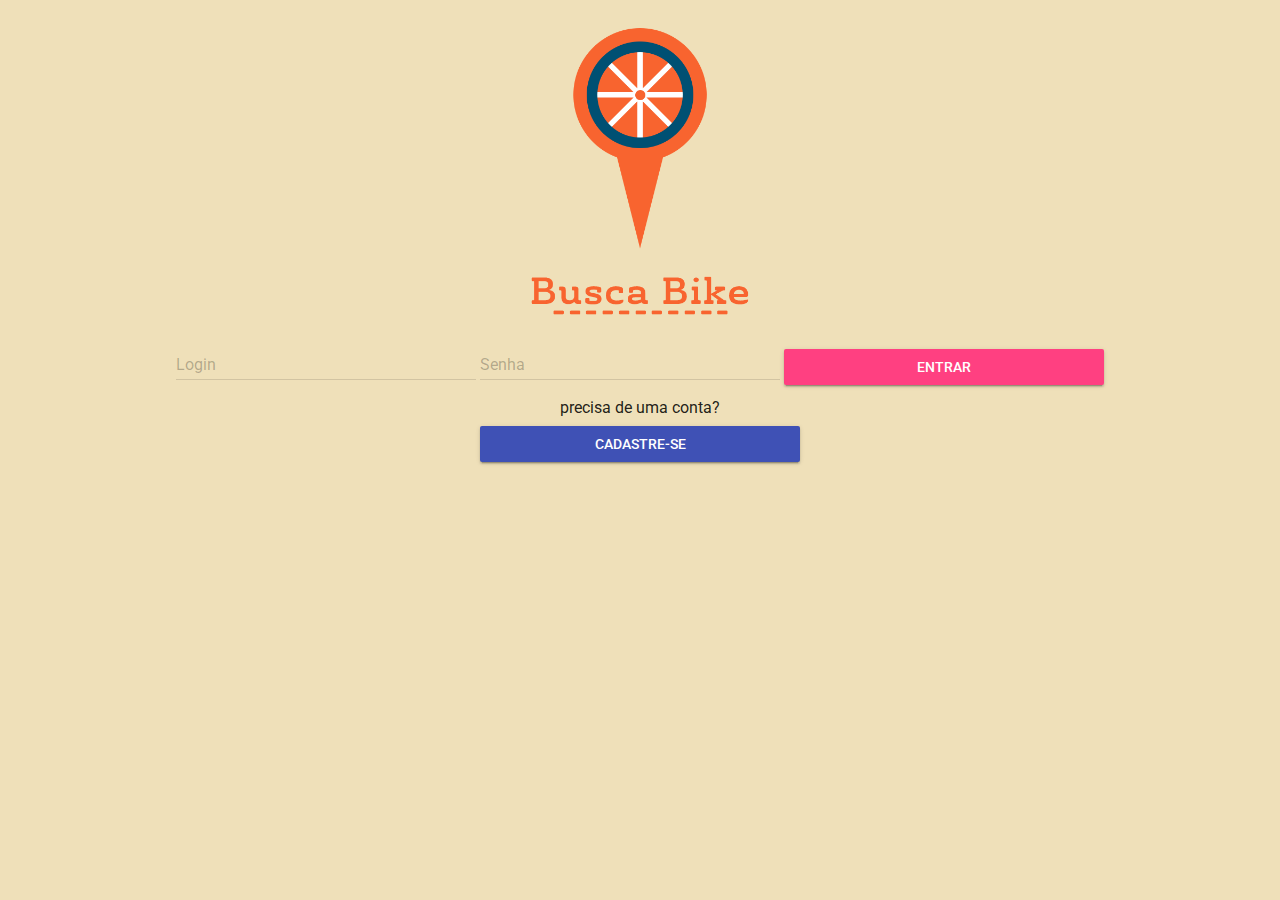
<file: index.html>
<!DOCTYPE html>
<html>
  <head>
    <meta charset="utf-8">
    <meta name="viewport" content="width=device-width, initial-scale=1.0">
    <title>Busca Bike</title>
    <link rel="stylesheet" href="/assets/css/vendor/material.min.css">
    <link rel="stylesheet" href="https://fonts.googleapis.com/icon?family=Material+Icons">
    <link rel="stylesheet" href="/assets/css/style.css">
  </head>
  <body>

    <main class="login-screen">

      <figure class="logo">
        <img src="/assets/images/logo.png" alt="">
      </figure>

      <article>
          <form class="base-form" action="#" onsubmit="return false;">
            <div class="mdl-textfield mdl-js-textfield mdl-textfield--floating-label">
              <input class="mdl-textfield__input" type="text" id="login">
              <label class="mdl-textfield__label" for="login">Login</label>
            </div>
            <div class="mdl-textfield mdl-js-textfield mdl-textfield--floating-label">
              <input class="mdl-textfield__input" type="text" id="senha">
              <label class="mdl-textfield__label" for="senha">Senha</label>
            </div>
            
            <button class="mdl-button mdl-js-button mdl-button--raised mdl-js-ripple-effect mdl-button--accent" onclick="location.href='events.html';">
              Entrar
            </button>

            <p>precisa de uma conta?</p>

            <button class="mdl-button mdl-js-button mdl-button--raised mdl-js-ripple-effect mdl-button--colored" onclick="location.href='signup.html';">
              Cadastre-se
            </button>
          </form>
      </article>

    </main>

    <script src="/assets/js/vendor/material.min.js"></script>
  </body>
</html>
</file>
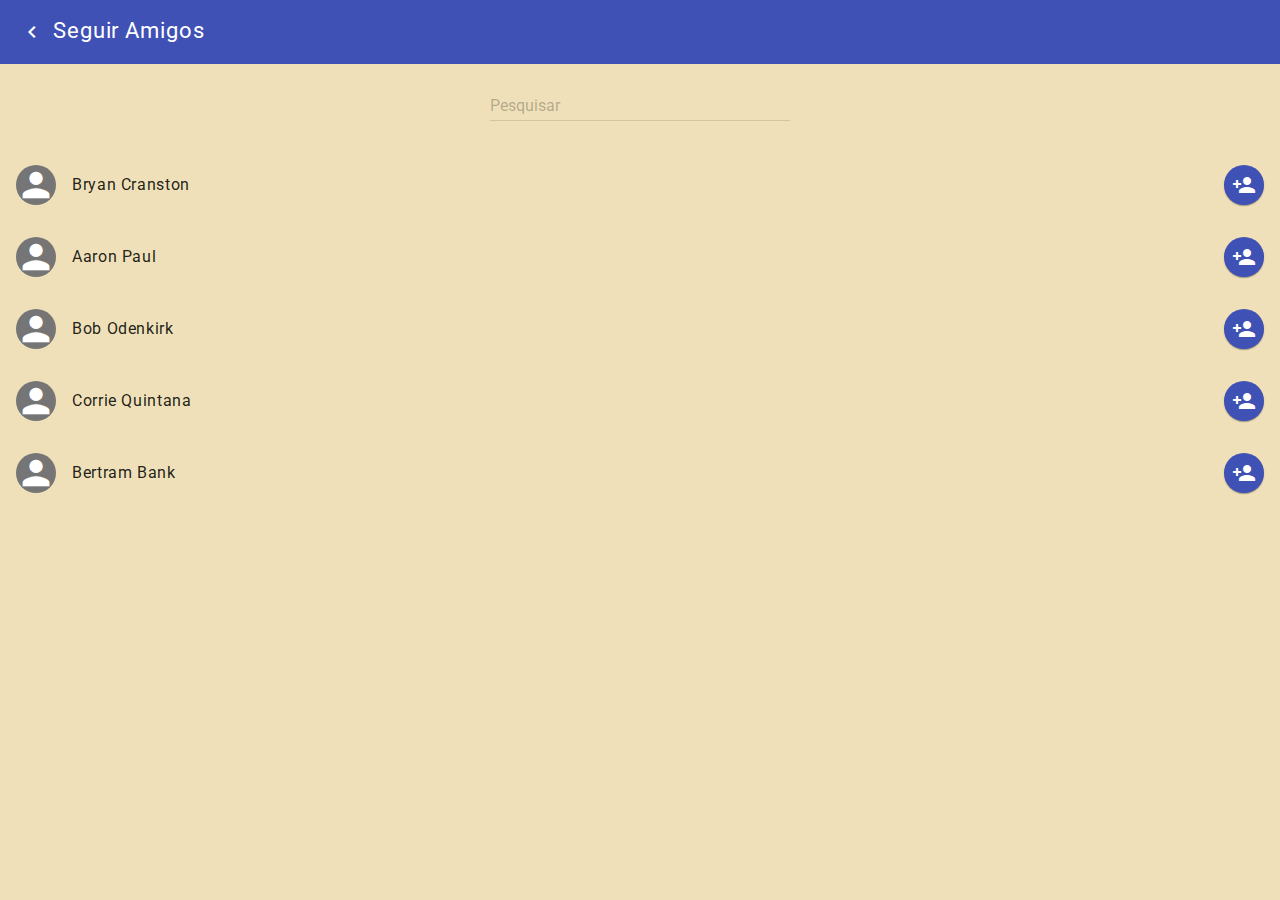
<file: add_friends.html>
<!DOCTYPE html>
<html>
  <head>
    <meta charset="utf-8">
    <meta name="viewport" content="width=device-width, initial-scale=1.0">
    <title>Busca Bike</title>
    <link rel="stylesheet" href="/assets/css/vendor/material.min.css">
    <link rel="stylesheet" href="https://fonts.googleapis.com/icon?family=Material+Icons">
    <link rel="stylesheet" href="/assets/css/style.css">
  </head>
  <body>

    <header>
      <button class="mdl-button mdl-js-button mdl-button--icon" onclick="location.href='friends.html';">
        <i class="material-icons">navigate_before</i>
      </button>
      <h6>Seguir Amigos</h6>
    </header>

    <main>

      <article>

        <div style="position: relative">

          <form class="base-form" action="#" onsubmit="return false;">
            <div class="mdl-textfield mdl-js-textfield mdl-textfield--floating-label">
              <input class="mdl-textfield__input" type="text" id="filtro">
              <label class="mdl-textfield__label" for="filtro">Pesquisar</label>
            </div>
          </form>
        </div>

        <div class="demo-list-action mdl-list">
          <div class="mdl-list__item">
            <span class="mdl-list__item-primary-content">
              <i class="material-icons mdl-list__item-avatar">person</i>
              <span>Bryan Cranston</span>
            </span>
            <button class="mdl-button mdl-js-button mdl-button--fab mdl-button--mini-fab mdl-button--primary show-dialog">
              <i class="material-icons">person_add</i>
            </button>
          </div>
          <div class="mdl-list__item">
            <span class="mdl-list__item-primary-content">
              <i class="material-icons mdl-list__item-avatar">person</i>
              <span>Aaron Paul</span>
            </span>
            <button class="mdl-button mdl-js-button mdl-button--fab mdl-button--mini-fab mdl-button--primary show-dialog">
              <i class="material-icons">person_add</i>
            </button>
          </div>
          <div class="mdl-list__item">
            <span class="mdl-list__item-primary-content">
              <i class="material-icons mdl-list__item-avatar">person</i>
              <span>Bob Odenkirk</span>
            </span>
            <button class="mdl-button mdl-js-button mdl-button--fab mdl-button--mini-fab mdl-button--primary show-dialog">
              <i class="material-icons">person_add</i>
            </button>
          </div>
          <div class="mdl-list__item">
            <span class="mdl-list__item-primary-content">
              <i class="material-icons mdl-list__item-avatar">person</i>
              <span>Corrie Quintana</span>
            </span>
            <button class="mdl-button mdl-js-button mdl-button--fab mdl-button--mini-fab mdl-button--primary show-dialog">
              <i class="material-icons">person_add</i>
            </button>
          </div>
          <div class="mdl-list__item">
            <span class="mdl-list__item-primary-content">
              <i class="material-icons mdl-list__item-avatar">person</i>
              <span>Bertram Bank</span>
            </span>
            <button class="mdl-button mdl-js-button mdl-button--fab mdl-button--mini-fab mdl-button--primary show-dialog">
              <i class="material-icons">person_add</i>
            </button>
          </div>
        </div>

        <dialog class="mdl-dialog">
          <h5 class="mdl-dialog__title">Seguir?</h5>
          <div class="mdl-dialog__content">
            <p>
              Você gostaria de seguir <b>Bryan Craston</b>?
            </p>
          </div>
          <div class="mdl-dialog__actions">
            <button class="mdl-button mdl-js-button mdl-button--fab mdl-button--mini-fab mdl-button--primary close">
              <i class="material-icons">check</i>
            </button>

            <button class="mdl-button mdl-js-button mdl-button--fab mdl-button--mini-fab mdl-button--colored close">
              <i class="material-icons">clear</i>
            </button>
          </div>
        </dialog>

      </article>

    </main>

    <script src="/assets/js/vendor/material.min.js"></script>

    <script>
      var dialog = document.querySelector('dialog');
      var showDialogButton = document.querySelector('.show-dialog');
      if (! dialog.showModal) {
        dialogPolyfill.registerDialog(dialog);
      }
      showDialogButton.addEventListener('click', function() {
        dialog.showModal();
      });
      dialog.querySelector('.close').addEventListener('click', function() {
        dialog.close();
      });
    </script>
  </body>
</html>
</file>
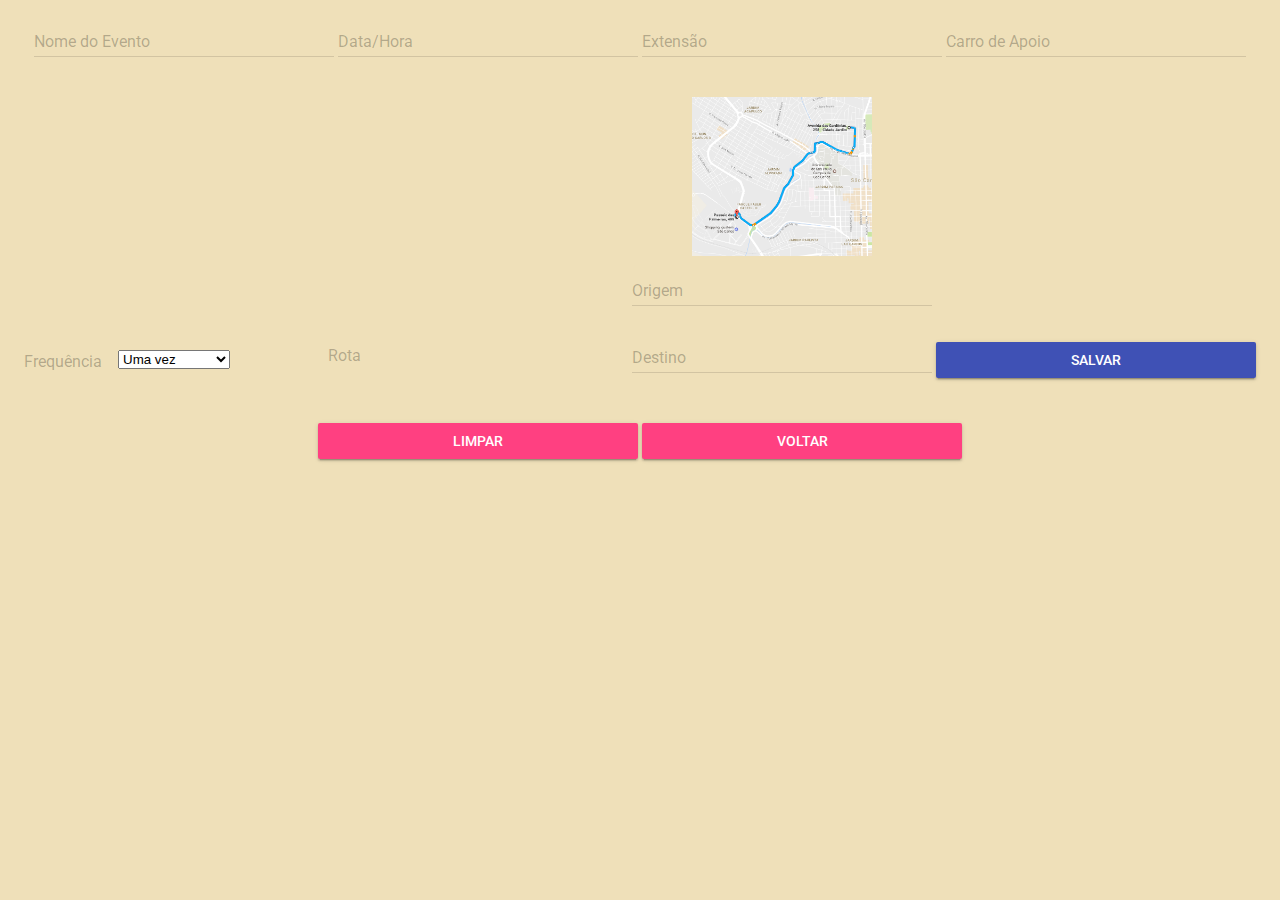
<file: event.html>
<!DOCTYPE html>
<html>
	<head>
		<meta charset="utf-8">
		<meta name="viewport" content="width=device-width, initial-scale=1.0">
		<title>Busca Bike</title>
		<link rel="stylesheet" href="/assets/css/vendor/material.min.css">
		<link rel="stylesheet" href="https://fonts.googleapis.com/icon?family=Material+Icons">
		<link rel="stylesheet" href="/assets/css/style.css">
	</head>
	<body>
		<section class="login-screen">
			<article>
				<form class="base-form" action="#" onsubmit="return false;">
				
					<div class="mdl-textfield mdl-js-textfield mdl-textfield--floating-label">
						<input class="mdl-textfield__input" type="text" id="NomeEvento">
						<label class="mdl-textfield__label" for="NomeEvento">Nome do Evento</label>
					</div>
					<div class="mdl-textfield mdl-js-textfield mdl-textfield--floating-label">
						<input class="mdl-textfield__input" type="text" id="DataHora">
						<label class="mdl-textfield__label" for="DataHora">Data/Hora</label>
					</div>
					<div class="mdl-textfield mdl-js-textfield mdl-textfield--floating-label">
						<input class="mdl-textfield__input" type="text" id="Extensao">
						<label class="mdl-textfield__label" for="Extensao">Extensão</label>
					</div>
					<div class="mdl-textfield mdl-js-textfield mdl-textfield--floating-label">
						<input class="mdl-textfield__input" type="text" id="CarroApoio">
						<label class="mdl-textfield__label" for="CarroApoio">Carro de Apoio</label>
					</div>
					<div class="mdl-textfield mdl-js-textfield mdl-textfield--floating-label">
						<select>
							<option value="data">Uma vez</option>
							<option value="distancia">Semanalmente</option>
							<option value="distancia">Mensalmente</option>
							<option value="distancia">Anualmente</option>
						</select>
						<label class="mdl-textfield__label" for="Frequencia">Frequência</label>
					</div>
					
					<div class="mdl-textfield mdl-js-textfield mdl-textfield--floating-label">
						<label class="mdl-textfield__label" for="Rota">Rota</label>
					</div>
					
					<div class="mdl-textfield mdl-js-textfield mdl-textfield--floating-label">
						<figure class="logo">
							<img src="/assets/images/rota.png" alt="">
						</figure>
						<div class="mdl-textfield mdl-js-textfield mdl-textfield--floating-label">
							<input class="mdl-textfield__input" type="text" id="Origem">
							<label class="mdl-textfield__label" for="Origem">Origem</label>
						</div>
						<div class="mdl-textfield mdl-js-textfield mdl-textfield--floating-label">
							<input class="mdl-textfield__input" type="text" id="Destino">
							<label class="mdl-textfield__label" for="Destino">Destino</label>
						</div>
					</div>
					
					<button class="mdl-button mdl-js-button mdl-button--raised mdl-js-ripple-effect mdl-button--colored" onclick="location.href='events.html';">
						Salvar
					</button>
					<button class="mdl-button mdl-js-button mdl-button--raised mdl-js-ripple-effect mdl-button--accent" onclick="location.href='event.html';">
						Limpar
					</button>
					<button class="mdl-button mdl-js-button mdl-button--raised mdl-js-ripple-effect mdl-button--accent" onclick="location.href='events.html';">
						Voltar
					</button>
				</form>
			</article>
		</section>

		<script src="/assets/js/vendor/material.min.js"></script>
	</body>
</html>
</file>
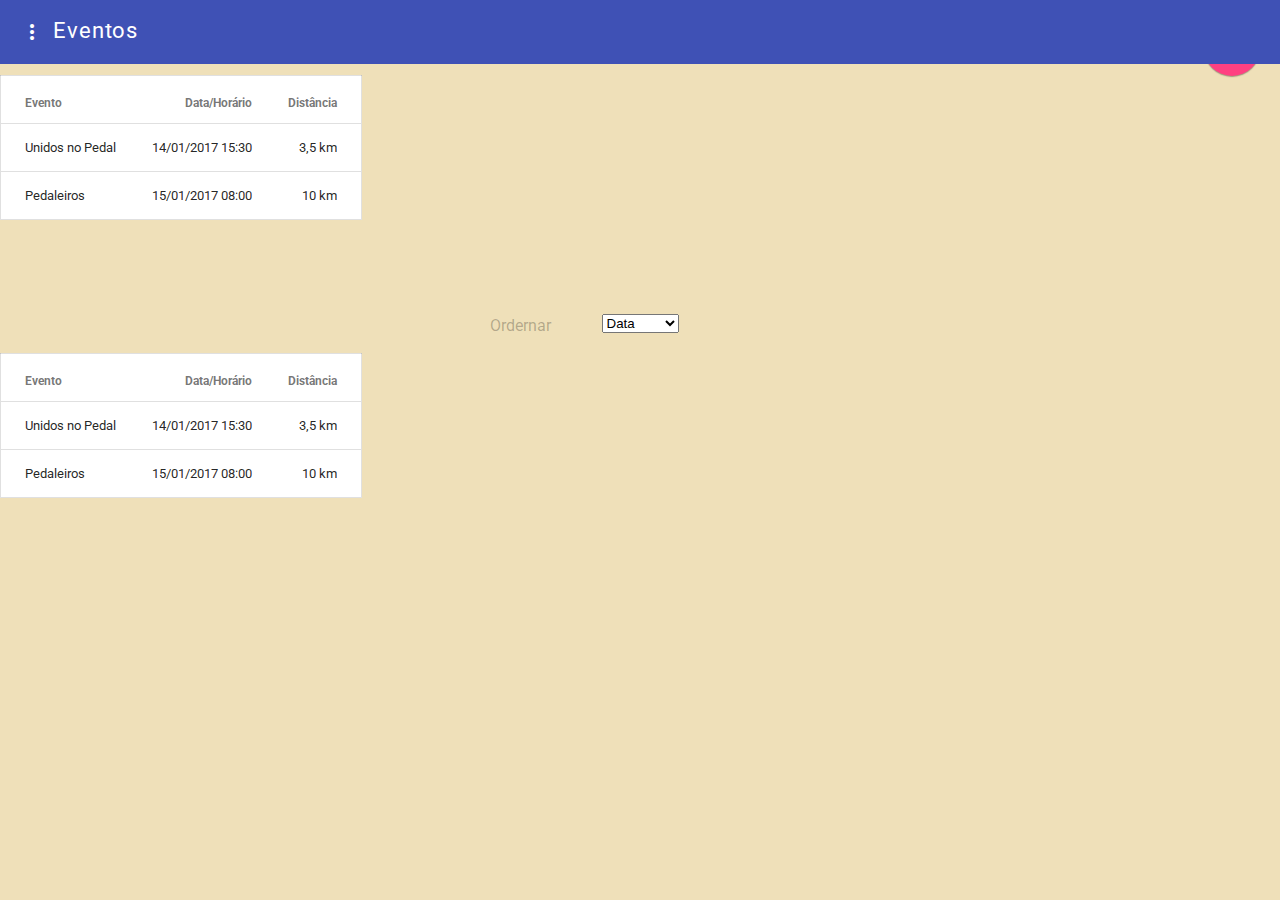
<file: events.html>
<!DOCTYPE html>
<html>
	<head>
		<meta charset="utf-8">
		<meta name="viewport" content="width=device-width, initial-scale=1.0">
		<title>Busca Bike</title>
		<link rel="stylesheet" href="/assets/css/vendor/material.min.css">
		<link rel="stylesheet" href="https://fonts.googleapis.com/icon?family=Material+Icons">
		<link rel="stylesheet" href="/assets/css/style.css">
	</head>
	<body>
		<section>
			<button class="signup-button mdl-button mdl-js-button mdl-button--fab mdl-js-ripple-effect mdl-button--colored" onclick="location.href='event.html';">
				<i class="material-icons">event_add</i>
			</button>
			
			<br>
			
			<article>
				<form class="base-form" action="#" onsubmit="return false;">
					<div class="mdl-textfield mdl-js-textfield mdl-textfield--floating-label">
						<select>
							<option value="data">Data</option>
							<option value="distancia">Distância</option>
						</select>
						<label class="mdl-textfield__label" for="nome">Ordernar</label>
					</div>

					<table class="mdl-data-table mdl-js-data-table">
						<thead>
							<tr>
								<th class="mdl-data-table__cell--non-numeric">Evento</th>
								<th>Data/Horário</th>
								<th>Distância</th>
							</tr>
						</thead>
						<tbody>
							<tr>
								<td class="mdl-data-table__cell--non-numeric">Unidos no Pedal</td>
								<td>14/01/2017 15:30</td>
								<td>3,5 km</td>
							</tr>
							<tr>
								<td class="mdl-data-table__cell--non-numeric">Pedaleiros</td>
								<td>15/01/2017 08:00</td>
								<td>10 km</td>
							</tr>
						</tbody>
					</table>
				</form>
			</article>
		</section>
  <head>
    <meta charset="utf-8">
    <meta name="viewport" content="width=device-width, initial-scale=1.0">
    <title>Busca Bike</title>
    <link rel="stylesheet" href="/assets/css/vendor/material.min.css">
    <link rel="stylesheet" href="https://fonts.googleapis.com/icon?family=Material+Icons">
    <link rel="stylesheet" href="/assets/css/style.css">
  </head>
  <body>

    <header>
      <button id="demo-menu-lower-left"
          class="mdl-button mdl-js-button mdl-button--icon">
        <i class="material-icons">more_vert</i>
      </button>

      <ul class="mdl-menu mdl-menu--bottom-left mdl-js-menu mdl-js-ripple-effect"
          for="demo-menu-lower-left">
        <li class="mdl-menu__item" onclick="location.href='events.html'">Eventos</li>
        <li class="mdl-menu__item mdl-menu__item--full-bleed-divider" onclick="location.href='services.html'">Serviços</li>
        <li class="mdl-menu__item" onclick="location.href='friends.html'">Amigos</li>
      </ul>
      <h6>Eventos</h6>
    </header>

    <main>

      <article>

          <form class="base-form" action="#" onsubmit="return false;">

            <div class="mdl-textfield mdl-js-textfield mdl-textfield--floating-label">
      				<select>
      				  <option value="data">Data</option>
      				  <option value="distancia">Distância</option>
      				</select>
              <label class="mdl-textfield__label" for="nome">Ordernar</label>
            </div>


            <table class="mdl-data-table mdl-js-data-table">
              <thead>
                <tr>
                  <th class="mdl-data-table__cell--non-numeric">Evento</th>
                  <th>Data/Horário</th>
                  <th>Distância</th>
                </tr>
              </thead>
              <tbody>
                <tr>
                  <td class="mdl-data-table__cell--non-numeric">Unidos no Pedal</td>
                  <td>14/01/2017 15:30</td>
                  <td>3,5 km</td>
                </tr>
                <tr>
                  <td class="mdl-data-table__cell--non-numeric">Pedaleiros</td>
                  <td>15/01/2017 08:00</td>
                  <td>10 km</td>
                </tr>
              </tbody>
            </table>

          </form>
      </article>

    </main>

		<script src="/assets/js/vendor/material.min.js"></script>
	</body>
</html>
</file>
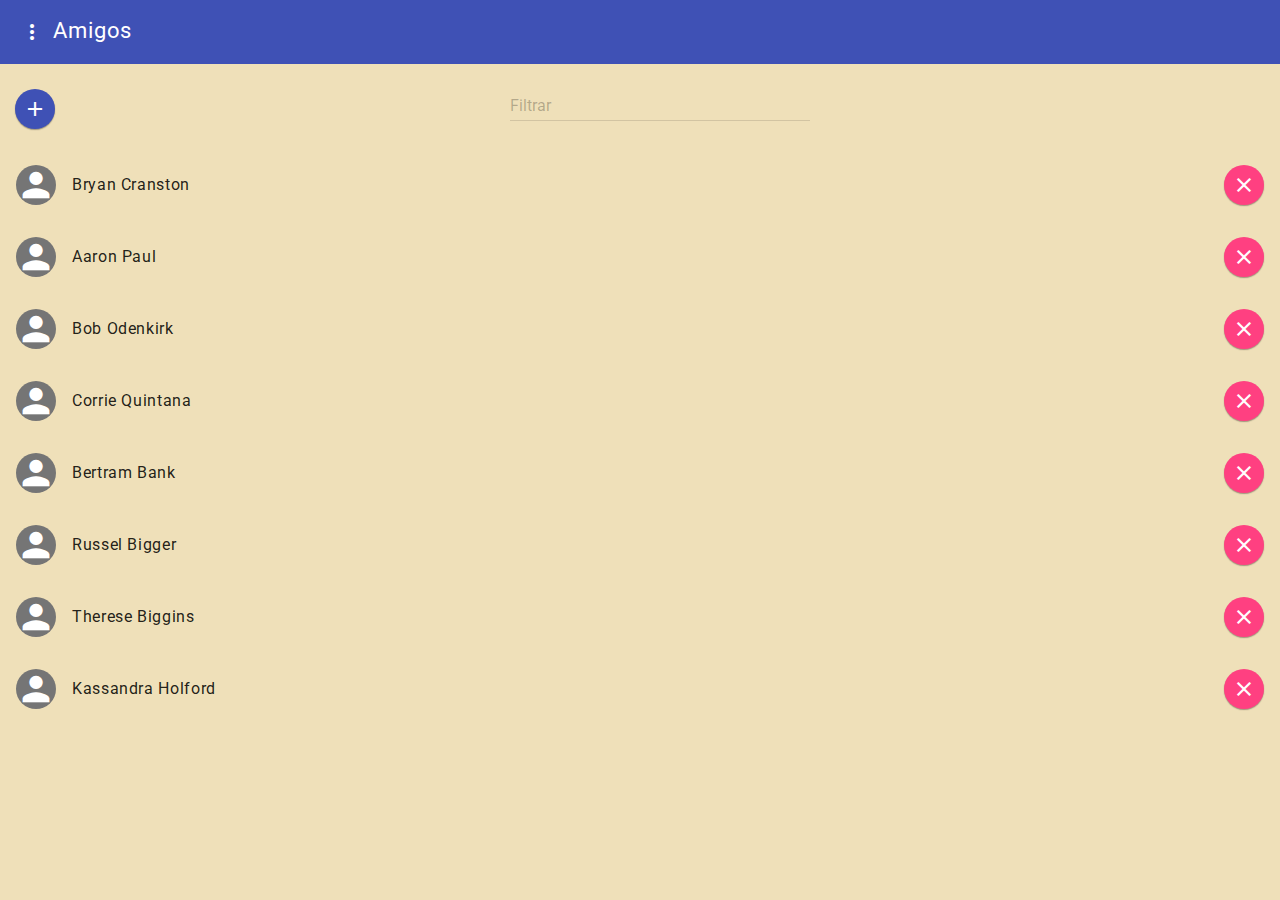
<file: friends.html>
<!DOCTYPE html>
<html>
  <head>
    <meta charset="utf-8">
    <meta name="viewport" content="width=device-width, initial-scale=1.0">
    <title>Busca Bike</title>
    <link rel="stylesheet" href="/assets/css/vendor/material.min.css">
    <link rel="stylesheet" href="https://fonts.googleapis.com/icon?family=Material+Icons">
    <link rel="stylesheet" href="/assets/css/style.css">
  </head>
  <body>

    <header>
      <button id="demo-menu-lower-left"
          class="mdl-button mdl-js-button mdl-button--icon">
        <i class="material-icons">more_vert</i>
      </button>

      <ul class="mdl-menu mdl-menu--bottom-left mdl-js-menu mdl-js-ripple-effect"
          for="demo-menu-lower-left">
        <li class="mdl-menu__item" onclick="location.href='events.html'">Eventos</li>
        <li class="mdl-menu__item mdl-menu__item--full-bleed-divider" onclick="location.href='services.html'">Serviços</li>
        <li class="mdl-menu__item" onclick="location.href='friends.html'">Amigos</li>
      </ul>
      <h6>Amigos</h6>
    </header>

    <main>

      <article>

        <div style="position: relative; padding-left: 40px;">
          <button class="mdl-button mdl-js-button mdl-button--fab mdl-button--mini-fab mdl-button--colored mdl-button--primary"
                  style="position: absolute; left: 15px; top: 15px;"
                  onclick="location.href='add_friends.html'">
            <i class="material-icons">add</i>
          </button>

          <form class="base-form" action="#" onsubmit="return false;">
            <div class="mdl-textfield mdl-js-textfield mdl-textfield--floating-label">
              <input class="mdl-textfield__input" type="text" id="filtro">
              <label class="mdl-textfield__label" for="filtro">Filtrar</label>
            </div>
          </form>
        </div>

        <div class="demo-list-action mdl-list">
          <div class="mdl-list__item">
            <span class="mdl-list__item-primary-content">
              <i class="material-icons mdl-list__item-avatar">person</i>
              <span>Bryan Cranston</span>
            </span>
            <button class="mdl-button mdl-js-button mdl-button--fab mdl-button--mini-fab mdl-button--colored show-dialog">
              <i class="material-icons">clear</i>
            </button>
          </div>
          <div class="mdl-list__item">
            <span class="mdl-list__item-primary-content">
              <i class="material-icons mdl-list__item-avatar">person</i>
              <span>Aaron Paul</span>
            </span>
            <button class="mdl-button mdl-js-button mdl-button--fab mdl-button--mini-fab mdl-button--colored show-dialog">
              <i class="material-icons">clear</i>
            </button>
          </div>
          <div class="mdl-list__item">
            <span class="mdl-list__item-primary-content">
              <i class="material-icons mdl-list__item-avatar">person</i>
              <span>Bob Odenkirk</span>
            </span>
            <button class="mdl-button mdl-js-button mdl-button--fab mdl-button--mini-fab mdl-button--colored show-dialog">
              <i class="material-icons">clear</i>
            </button>
          </div>
          <div class="mdl-list__item">
            <span class="mdl-list__item-primary-content">
              <i class="material-icons mdl-list__item-avatar">person</i>
              <span>Corrie Quintana</span>
            </span>
            <button class="mdl-button mdl-js-button mdl-button--fab mdl-button--mini-fab mdl-button--colored show-dialog">
              <i class="material-icons">clear</i>
            </button>
          </div>
          <div class="mdl-list__item">
            <span class="mdl-list__item-primary-content">
              <i class="material-icons mdl-list__item-avatar">person</i>
              <span>Bertram Bank</span>
            </span>
            <button class="mdl-button mdl-js-button mdl-button--fab mdl-button--mini-fab mdl-button--colored show-dialog">
              <i class="material-icons">clear</i>
            </button>
          </div>
          <div class="mdl-list__item">
            <span class="mdl-list__item-primary-content">
              <i class="material-icons mdl-list__item-avatar">person</i>
              <span>Russel Bigger</span>
            </span>
            <button class="mdl-button mdl-js-button mdl-button--fab mdl-button--mini-fab mdl-button--colored show-dialog">
              <i class="material-icons">clear</i>
            </button>
          </div>
          <div class="mdl-list__item">
            <span class="mdl-list__item-primary-content">
              <i class="material-icons mdl-list__item-avatar">person</i>
              <span>Therese Biggins</span>
            </span>
            <button class="mdl-button mdl-js-button mdl-button--fab mdl-button--mini-fab mdl-button--colored show-dialog">
              <i class="material-icons">clear</i>
            </button>
          </div>
          <div class="mdl-list__item">
            <span class="mdl-list__item-primary-content">
              <i class="material-icons mdl-list__item-avatar">person</i>
              <span>Kassandra Holford</span>
            </span>
            <button class="mdl-button mdl-js-button mdl-button--fab mdl-button--mini-fab mdl-button--colored show-dialog">
              <i class="material-icons">clear</i>
            </button>
          </div>
        </div>

        <dialog class="mdl-dialog">
          <h5 class="mdl-dialog__title">Deixar de seguir?</h5>
          <div class="mdl-dialog__content">
            <p>
              Você gostaria de deixar de seguir <b>Bryan Craston</b>?
            </p>
          </div>
          <div class="mdl-dialog__actions">
            <button class="mdl-button mdl-js-button mdl-button--fab mdl-button--mini-fab mdl-button--primary close">
              <i class="material-icons">check</i>
            </button>

            <button class="mdl-button mdl-js-button mdl-button--fab mdl-button--mini-fab mdl-button--colored close">
              <i class="material-icons">clear</i>
            </button>
          </div>
        </dialog>

      </article>

    </main>

    <script src="/assets/js/vendor/material.min.js"></script>

    <script>
      var dialog = document.querySelector('dialog');
      var showDialogButton = document.querySelector('.show-dialog');
      if (! dialog.showModal) {
        dialogPolyfill.registerDialog(dialog);
      }
      showDialogButton.addEventListener('click', function() {
        dialog.showModal();
      });
      dialog.querySelector('.close').addEventListener('click', function() {
        dialog.close();
      });
    </script>
  </body>
</html>
</file>
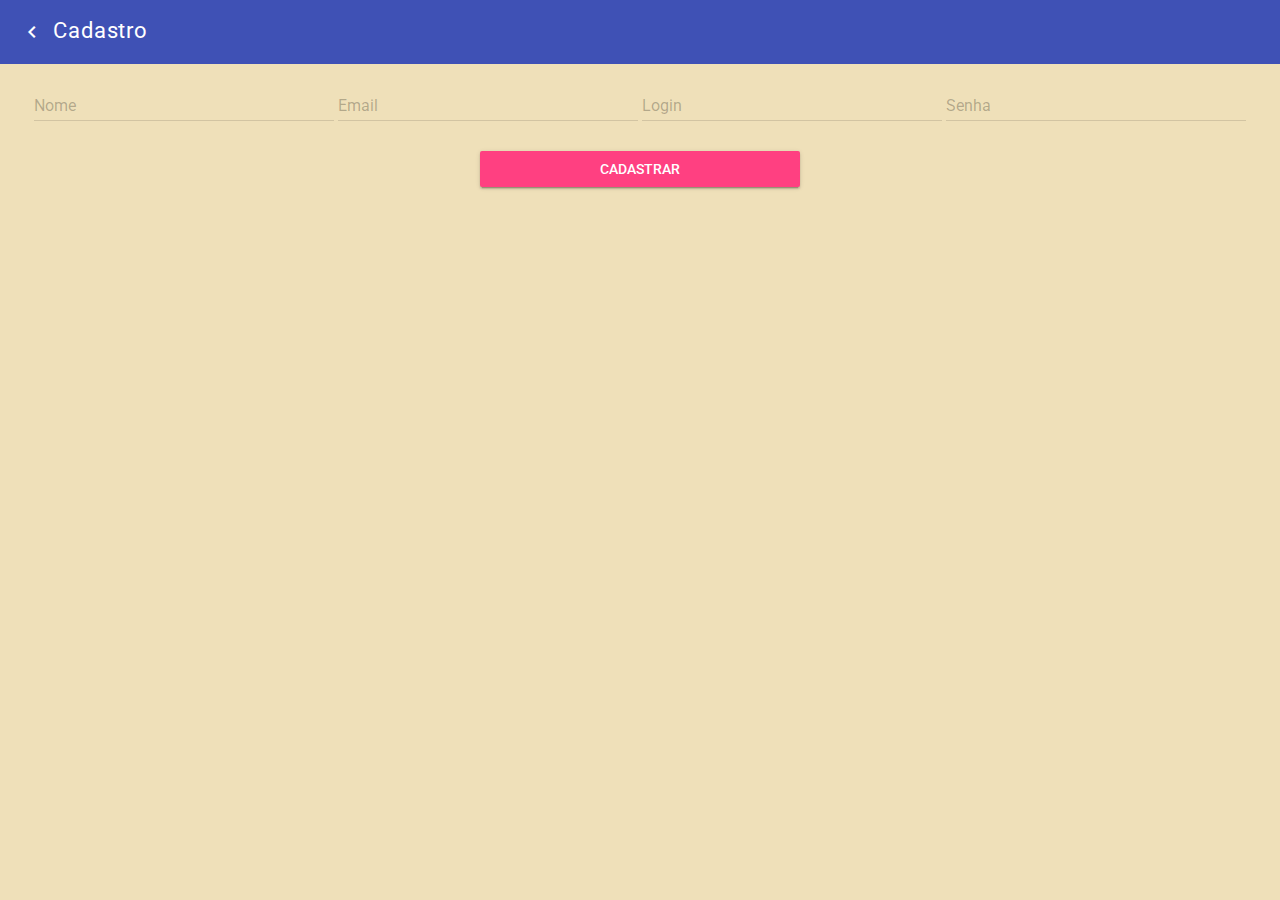
<file: signup.html>
<!DOCTYPE html>
<html>
  <head>
    <meta charset="utf-8">
    <meta name="viewport" content="width=device-width, initial-scale=1.0">
    <title>Busca Bike</title>
    <link rel="stylesheet" href="/assets/css/vendor/material.min.css">
    <link rel="stylesheet" href="https://fonts.googleapis.com/icon?family=Material+Icons">
    <link rel="stylesheet" href="/assets/css/style.css">
  </head>
  <body>

    <header>
      <button class="mdl-button mdl-js-button mdl-button--icon" onclick="location.href='index.html';">
        <i class="material-icons">navigate_before</i>
      </button>
      <h6>Cadastro</h6>
    </header>

    <main>

      <article>
          <form class="base-form" action="#" onsubmit="return false;">
            <div class="mdl-textfield mdl-js-textfield mdl-textfield--floating-label">
              <input class="mdl-textfield__input" type="text" id="nome">
              <label class="mdl-textfield__label" for="nome">Nome</label>
            </div>
              <div class="mdl-textfield mdl-js-textfield mdl-textfield--floating-label">
                <input class="mdl-textfield__input" type="text" id="email">
                <label class="mdl-textfield__label" for="email">Email</label>
              </div>
            <div class="mdl-textfield mdl-js-textfield mdl-textfield--floating-label">
              <input class="mdl-textfield__input" type="text" id="login">
              <label class="mdl-textfield__label" for="login">Login</label>
            </div>
            <div class="mdl-textfield mdl-js-textfield mdl-textfield--floating-label">
              <input class="mdl-textfield__input" type="text" id="senha">
              <label class="mdl-textfield__label" for="senha">Senha</label>
            </div>
            <button class="mdl-button mdl-js-button mdl-button--raised mdl-js-ripple-effect mdl-button--accent">
              Cadastrar
            </button>
          </form>
      </article>

    </main>

    <script src="/assets/js/vendor/material.min.js"></script>
  </body>
</html>
</file>
<file: assets/css/vendor/material.min.css>
/**
 * material-design-lite - Material Design Components in CSS, JS and HTML
 * @version v1.3.0
 * @license Apache-2.0
 * @copyright 2015 Google, Inc.
 * @link https://github.com/google/material-design-lite
 */
@charset "UTF-8";html{color:rgba(0,0,0,.87)}::-moz-selection{background:#b3d4fc;text-shadow:none}::selection{background:#b3d4fc;text-shadow:none}hr{display:block;height:1px;border:0;border-top:1px solid #ccc;margin:1em 0;padding:0}audio,canvas,iframe,img,svg,video{vertical-align:middle}fieldset{border:0;margin:0;padding:0}textarea{resize:vertical}.browserupgrade{margin:.2em 0;background:#ccc;color:#000;padding:.2em 0}.hidden{display:none!important}.visuallyhidden{border:0;clip:rect(0 0 0 0);height:1px;margin:-1px;overflow:hidden;padding:0;position:absolute;width:1px}.visuallyhidden.focusable:active,.visuallyhidden.focusable:focus{clip:auto;height:auto;margin:0;overflow:visible;position:static;width:auto}.invisible{visibility:hidden}.clearfix:before,.clearfix:after{content:" ";display:table}.clearfix:after{clear:both}@media print{*,*:before,*:after,*:first-letter{background:transparent!important;color:#000!important;box-shadow:none!important}a,a:visited{text-decoration:underline}a[href]:after{content:" (" attr(href)")"}abbr[title]:after{content:" (" attr(title)")"}a[href^="#"]:after,a[href^="javascript:"]:after{content:""}pre,blockquote{border:1px solid #999;page-break-inside:avoid}thead{display:table-header-group}tr,img{page-break-inside:avoid}img{max-width:100%!important}p,h2,h3{orphans:3;widows:3}h2,h3{page-break-after:avoid}}a,.mdl-accordion,.mdl-button,.mdl-card,.mdl-checkbox,.mdl-dropdown-menu,.mdl-icon-toggle,.mdl-item,.mdl-radio,.mdl-slider,.mdl-switch,.mdl-tabs__tab{-webkit-tap-highlight-color:transparent;-webkit-tap-highlight-color:rgba(255,255,255,0)}html{width:100%;height:100%;-ms-touch-action:manipulation;touch-action:manipulation}body{width:100%;min-height:100%;margin:0}main{display:block}*[hidden]{display:none!important}html,body{font-family:"Helvetica","Arial",sans-serif;font-size:14px;font-weight:400;line-height:20px}h1,h2,h3,h4,h5,h6,p{padding:0}h1 small,h2 small,h3 small,h4 small,h5 small,h6 small{font-family:"Roboto","Helvetica","Arial",sans-serif;font-weight:400;line-height:1.35;letter-spacing:-.02em;opacity:.54;font-size:.6em}h1{font-size:56px;line-height:1.35;letter-spacing:-.02em;margin:24px 0}h1,h2{font-family:"Roboto","Helvetica","Arial",sans-serif;font-weight:400}h2{font-size:45px;line-height:48px}h2,h3{margin:24px 0}h3{font-size:34px;line-height:40px}h3,h4{font-family:"Roboto","Helvetica","Arial",sans-serif;font-weight:400}h4{font-size:24px;line-height:32px;-moz-osx-font-smoothing:grayscale;margin:24px 0 16px}h5{font-size:20px;font-weight:500;line-height:1;letter-spacing:.02em}h5,h6{font-family:"Roboto","Helvetica","Arial",sans-serif;margin:24px 0 16px}h6{font-size:16px;letter-spacing:.04em}h6,p{font-weight:400;line-height:24px}p{font-size:14px;letter-spacing:0;margin:0 0 16px}a{color:#ff4081;font-weight:500}blockquote{font-family:"Roboto","Helvetica","Arial",sans-serif;position:relative;font-size:24px;font-weight:300;font-style:italic;line-height:1.35;letter-spacing:.08em}blockquote:before{position:absolute;left:-.5em;content:'“'}blockquote:after{content:'”';margin-left:-.05em}mark{background-color:#f4ff81}dt{font-weight:700}address{font-size:12px;line-height:1;font-style:normal}address,ul,ol{font-weight:400;letter-spacing:0}ul,ol{font-size:14px;line-height:24px}.mdl-typography--display-4,.mdl-typography--display-4-color-contrast{font-family:"Roboto","Helvetica","Arial",sans-serif;font-size:112px;font-weight:300;line-height:1;letter-spacing:-.04em}.mdl-typography--display-4-color-contrast{opacity:.54}.mdl-typography--display-3,.mdl-typography--display-3-color-contrast{font-family:"Roboto","Helvetica","Arial",sans-serif;font-size:56px;font-weight:400;line-height:1.35;letter-spacing:-.02em}.mdl-typography--display-3-color-contrast{opacity:.54}.mdl-typography--display-2,.mdl-typography--display-2-color-contrast{font-family:"Roboto","Helvetica","Arial",sans-serif;font-size:45px;font-weight:400;line-height:48px}.mdl-typography--display-2-color-contrast{opacity:.54}.mdl-typography--display-1,.mdl-typography--display-1-color-contrast{font-family:"Roboto","Helvetica","Arial",sans-serif;font-size:34px;font-weight:400;line-height:40px}.mdl-typography--display-1-color-contrast{opacity:.54}.mdl-typography--headline,.mdl-typography--headline-color-contrast{font-family:"Roboto","Helvetica","Arial",sans-serif;font-size:24px;font-weight:400;line-height:32px;-moz-osx-font-smoothing:grayscale}.mdl-typography--headline-color-contrast{opacity:.87}.mdl-typography--title,.mdl-typography--title-color-contrast{font-family:"Roboto","Helvetica","Arial",sans-serif;font-size:20px;font-weight:500;line-height:1;letter-spacing:.02em}.mdl-typography--title-color-contrast{opacity:.87}.mdl-typography--subhead,.mdl-typography--subhead-color-contrast{font-family:"Roboto","Helvetica","Arial",sans-serif;font-size:16px;font-weight:400;line-height:24px;letter-spacing:.04em}.mdl-typography--subhead-color-contrast{opacity:.87}.mdl-typography--body-2,.mdl-typography--body-2-color-contrast{font-size:14px;font-weight:700;line-height:24px;letter-spacing:0}.mdl-typography--body-2-color-contrast{opacity:.87}.mdl-typography--body-1,.mdl-typography--body-1-color-contrast{font-size:14px;font-weight:400;line-height:24px;letter-spacing:0}.mdl-typography--body-1-color-contrast{opacity:.87}.mdl-typography--body-2-force-preferred-font,.mdl-typography--body-2-force-preferred-font-color-contrast{font-family:"Roboto","Helvetica","Arial",sans-serif;font-size:14px;font-weight:500;line-height:24px;letter-spacing:0}.mdl-typography--body-2-force-preferred-font-color-contrast{opacity:.87}.mdl-typography--body-1-force-preferred-font,.mdl-typography--body-1-force-preferred-font-color-contrast{font-family:"Roboto","Helvetica","Arial",sans-serif;font-size:14px;font-weight:400;line-height:24px;letter-spacing:0}.mdl-typography--body-1-force-preferred-font-color-contrast{opacity:.87}.mdl-typography--caption,.mdl-typography--caption-force-preferred-font{font-size:12px;font-weight:400;line-height:1;letter-spacing:0}.mdl-typography--caption-force-preferred-font{font-family:"Roboto","Helvetica","Arial",sans-serif}.mdl-typography--caption-color-contrast,.mdl-typography--caption-force-preferred-font-color-contrast{font-size:12px;font-weight:400;line-height:1;letter-spacing:0;opacity:.54}.mdl-typography--caption-force-preferred-font-color-contrast,.mdl-typography--menu{font-family:"Roboto","Helvetica","Arial",sans-serif}.mdl-typography--menu{font-size:14px;font-weight:500;line-height:1;letter-spacing:0}.mdl-typography--menu-color-contrast{opacity:.87}.mdl-typography--menu-color-contrast,.mdl-typography--button,.mdl-typography--button-color-contrast{font-family:"Roboto","Helvetica","Arial",sans-serif;font-size:14px;font-weight:500;line-height:1;letter-spacing:0}.mdl-typography--button,.mdl-typography--button-color-contrast{text-transform:uppercase}.mdl-typography--button-color-contrast{opacity:.87}.mdl-typography--text-left{text-align:left}.mdl-typography--text-right{text-align:right}.mdl-typography--text-center{text-align:center}.mdl-typography--text-justify{text-align:justify}.mdl-typography--text-nowrap{white-space:nowrap}.mdl-typography--text-lowercase{text-transform:lowercase}.mdl-typography--text-uppercase{text-transform:uppercase}.mdl-typography--text-capitalize{text-transform:capitalize}.mdl-typography--font-thin{font-weight:200!important}.mdl-typography--font-light{font-weight:300!important}.mdl-typography--font-regular{font-weight:400!important}.mdl-typography--font-medium{font-weight:500!important}.mdl-typography--font-bold{font-weight:700!important}.mdl-typography--font-black{font-weight:900!important}.material-icons{font-family:'Material Icons';font-weight:400;font-style:normal;font-size:24px;line-height:1;letter-spacing:normal;text-transform:none;display:inline-block;word-wrap:normal;-moz-font-feature-settings:'liga';font-feature-settings:'liga';-webkit-font-feature-settings:'liga';-webkit-font-smoothing:antialiased}.mdl-color-text--red{color:#f44336 !important}.mdl-color--red{background-color:#f44336 !important}.mdl-color-text--red-50{color:#ffebee !important}.mdl-color--red-50{background-color:#ffebee !important}.mdl-color-text--red-100{color:#ffcdd2 !important}.mdl-color--red-100{background-color:#ffcdd2 !important}.mdl-color-text--red-200{color:#ef9a9a !important}.mdl-color--red-200{background-color:#ef9a9a !important}.mdl-color-text--red-300{color:#e57373 !important}.mdl-color--red-300{background-color:#e57373 !important}.mdl-color-text--red-400{color:#ef5350 !important}.mdl-color--red-400{background-color:#ef5350 !important}.mdl-color-text--red-500{color:#f44336 !important}.mdl-color--red-500{background-color:#f44336 !important}.mdl-color-text--red-600{color:#e53935 !important}.mdl-color--red-600{background-color:#e53935 !important}.mdl-color-text--red-700{color:#d32f2f !important}.mdl-color--red-700{background-color:#d32f2f !important}.mdl-color-text--red-800{color:#c62828 !important}.mdl-color--red-800{background-color:#c62828 !important}.mdl-color-text--red-900{color:#b71c1c !important}.mdl-color--red-900{background-color:#b71c1c !important}.mdl-color-text--red-A100{color:#ff8a80 !important}.mdl-color--red-A100{background-color:#ff8a80 !important}.mdl-color-text--red-A200{color:#ff5252 !important}.mdl-color--red-A200{background-color:#ff5252 !important}.mdl-color-text--red-A400{color:#ff1744 !important}.mdl-color--red-A400{background-color:#ff1744 !important}.mdl-color-text--red-A700{color:#d50000 !important}.mdl-color--red-A700{background-color:#d50000 !important}.mdl-color-text--pink{color:#e91e63 !important}.mdl-color--pink{background-color:#e91e63 !important}.mdl-color-text--pink-50{color:#fce4ec !important}.mdl-color--pink-50{background-color:#fce4ec !important}.mdl-color-text--pink-100{color:#f8bbd0 !important}.mdl-color--pink-100{background-color:#f8bbd0 !important}.mdl-color-text--pink-200{color:#f48fb1 !important}.mdl-color--pink-200{background-color:#f48fb1 !important}.mdl-color-text--pink-300{color:#f06292 !important}.mdl-color--pink-300{background-color:#f06292 !important}.mdl-color-text--pink-400{color:#ec407a !important}.mdl-color--pink-400{background-color:#ec407a !important}.mdl-color-text--pink-500{color:#e91e63 !important}.mdl-color--pink-500{background-color:#e91e63 !important}.mdl-color-text--pink-600{color:#d81b60 !important}.mdl-color--pink-600{background-color:#d81b60 !important}.mdl-color-text--pink-700{color:#c2185b !important}.mdl-color--pink-700{background-color:#c2185b !important}.mdl-color-text--pink-800{color:#ad1457 !important}.mdl-color--pink-800{background-color:#ad1457 !important}.mdl-color-text--pink-900{color:#880e4f !important}.mdl-color--pink-900{background-color:#880e4f !important}.mdl-color-text--pink-A100{color:#ff80ab !important}.mdl-color--pink-A100{background-color:#ff80ab !important}.mdl-color-text--pink-A200{color:#ff4081 !important}.mdl-color--pink-A200{background-color:#ff4081 !important}.mdl-color-text--pink-A400{color:#f50057 !important}.mdl-color--pink-A400{background-color:#f50057 !important}.mdl-color-text--pink-A700{color:#c51162 !important}.mdl-color--pink-A700{background-color:#c51162 !important}.mdl-color-text--purple{color:#9c27b0 !important}.mdl-color--purple{background-color:#9c27b0 !important}.mdl-color-text--purple-50{color:#f3e5f5 !important}.mdl-color--purple-50{background-color:#f3e5f5 !important}.mdl-color-text--purple-100{color:#e1bee7 !important}.mdl-color--purple-100{background-color:#e1bee7 !important}.mdl-color-text--purple-200{color:#ce93d8 !important}.mdl-color--purple-200{background-color:#ce93d8 !important}.mdl-color-text--purple-300{color:#ba68c8 !important}.mdl-color--purple-300{background-color:#ba68c8 !important}.mdl-color-text--purple-400{color:#ab47bc !important}.mdl-color--purple-400{background-color:#ab47bc !important}.mdl-color-text--purple-500{color:#9c27b0 !important}.mdl-color--purple-500{background-color:#9c27b0 !important}.mdl-color-text--purple-600{color:#8e24aa !important}.mdl-color--purple-600{background-color:#8e24aa !important}.mdl-color-text--purple-700{color:#7b1fa2 !important}.mdl-color--purple-700{background-color:#7b1fa2 !important}.mdl-color-text--purple-800{color:#6a1b9a !important}.mdl-color--purple-800{background-color:#6a1b9a !important}.mdl-color-text--purple-900{color:#4a148c !important}.mdl-color--purple-900{background-color:#4a148c !important}.mdl-color-text--purple-A100{color:#ea80fc !important}.mdl-color--purple-A100{background-color:#ea80fc !important}.mdl-color-text--purple-A200{color:#e040fb !important}.mdl-color--purple-A200{background-color:#e040fb !important}.mdl-color-text--purple-A400{color:#d500f9 !important}.mdl-color--purple-A400{background-color:#d500f9 !important}.mdl-color-text--purple-A700{color:#a0f !important}.mdl-color--purple-A700{background-color:#a0f !important}.mdl-color-text--deep-purple{color:#673ab7 !important}.mdl-color--deep-purple{background-color:#673ab7 !important}.mdl-color-text--deep-purple-50{color:#ede7f6 !important}.mdl-color--deep-purple-50{background-color:#ede7f6 !important}.mdl-color-text--deep-purple-100{color:#d1c4e9 !important}.mdl-color--deep-purple-100{background-color:#d1c4e9 !important}.mdl-color-text--deep-purple-200{color:#b39ddb !important}.mdl-color--deep-purple-200{background-color:#b39ddb !important}.mdl-color-text--deep-purple-300{color:#9575cd !important}.mdl-color--deep-purple-300{background-color:#9575cd !important}.mdl-color-text--deep-purple-400{color:#7e57c2 !important}.mdl-color--deep-purple-400{background-color:#7e57c2 !important}.mdl-color-text--deep-purple-500{color:#673ab7 !important}.mdl-color--deep-purple-500{background-color:#673ab7 !important}.mdl-color-text--deep-purple-600{color:#5e35b1 !important}.mdl-color--deep-purple-600{background-color:#5e35b1 !important}.mdl-color-text--deep-purple-700{color:#512da8 !important}.mdl-color--deep-purple-700{background-color:#512da8 !important}.mdl-color-text--deep-purple-800{color:#4527a0 !important}.mdl-color--deep-purple-800{background-color:#4527a0 !important}.mdl-color-text--deep-purple-900{color:#311b92 !important}.mdl-color--deep-purple-900{background-color:#311b92 !important}.mdl-color-text--deep-purple-A100{color:#b388ff !important}.mdl-color--deep-purple-A100{background-color:#b388ff !important}.mdl-color-text--deep-purple-A200{color:#7c4dff !important}.mdl-color--deep-purple-A200{background-color:#7c4dff !important}.mdl-color-text--deep-purple-A400{color:#651fff !important}.mdl-color--deep-purple-A400{background-color:#651fff !important}.mdl-color-text--deep-purple-A700{color:#6200ea !important}.mdl-color--deep-purple-A700{background-color:#6200ea !important}.mdl-color-text--indigo{color:#3f51b5 !important}.mdl-color--indigo{background-color:#3f51b5 !important}.mdl-color-text--indigo-50{color:#e8eaf6 !important}.mdl-color--indigo-50{background-color:#e8eaf6 !important}.mdl-color-text--indigo-100{color:#c5cae9 !important}.mdl-color--indigo-100{background-color:#c5cae9 !important}.mdl-color-text--indigo-200{color:#9fa8da !important}.mdl-color--indigo-200{background-color:#9fa8da !important}.mdl-color-text--indigo-300{color:#7986cb !important}.mdl-color--indigo-300{background-color:#7986cb !important}.mdl-color-text--indigo-400{color:#5c6bc0 !important}.mdl-color--indigo-400{background-color:#5c6bc0 !important}.mdl-color-text--indigo-500{color:#3f51b5 !important}.mdl-color--indigo-500{background-color:#3f51b5 !important}.mdl-color-text--indigo-600{color:#3949ab !important}.mdl-color--indigo-600{background-color:#3949ab !important}.mdl-color-text--indigo-700{color:#303f9f !important}.mdl-color--indigo-700{background-color:#303f9f !important}.mdl-color-text--indigo-800{color:#283593 !important}.mdl-color--indigo-800{background-color:#283593 !important}.mdl-color-text--indigo-900{color:#1a237e !important}.mdl-color--indigo-900{background-color:#1a237e !important}.mdl-color-text--indigo-A100{color:#8c9eff !important}.mdl-color--indigo-A100{background-color:#8c9eff !important}.mdl-color-text--indigo-A200{color:#536dfe !important}.mdl-color--indigo-A200{background-color:#536dfe !important}.mdl-color-text--indigo-A400{color:#3d5afe !important}.mdl-color--indigo-A400{background-color:#3d5afe !important}.mdl-color-text--indigo-A700{color:#304ffe !important}.mdl-color--indigo-A700{background-color:#304ffe !important}.mdl-color-text--blue{color:#2196f3 !important}.mdl-color--blue{background-color:#2196f3 !important}.mdl-color-text--blue-50{color:#e3f2fd !important}.mdl-color--blue-50{background-color:#e3f2fd !important}.mdl-color-text--blue-100{color:#bbdefb !important}.mdl-color--blue-100{background-color:#bbdefb !important}.mdl-color-text--blue-200{color:#90caf9 !important}.mdl-color--blue-200{background-color:#90caf9 !important}.mdl-color-text--blue-300{color:#64b5f6 !important}.mdl-color--blue-300{background-color:#64b5f6 !important}.mdl-color-text--blue-400{color:#42a5f5 !important}.mdl-color--blue-400{background-color:#42a5f5 !important}.mdl-color-text--blue-500{color:#2196f3 !important}.mdl-color--blue-500{background-color:#2196f3 !important}.mdl-color-text--blue-600{color:#1e88e5 !important}.mdl-color--blue-600{background-color:#1e88e5 !important}.mdl-color-text--blue-700{color:#1976d2 !important}.mdl-color--blue-700{background-color:#1976d2 !important}.mdl-color-text--blue-800{color:#1565c0 !important}.mdl-color--blue-800{background-color:#1565c0 !important}.mdl-color-text--blue-900{color:#0d47a1 !important}.mdl-color--blue-900{background-color:#0d47a1 !important}.mdl-color-text--blue-A100{color:#82b1ff !important}.mdl-color--blue-A100{background-color:#82b1ff !important}.mdl-color-text--blue-A200{color:#448aff !important}.mdl-color--blue-A200{background-color:#448aff !important}.mdl-color-text--blue-A400{color:#2979ff !important}.mdl-color--blue-A400{background-color:#2979ff !important}.mdl-color-text--blue-A700{color:#2962ff !important}.mdl-color--blue-A700{background-color:#2962ff !important}.mdl-color-text--light-blue{color:#03a9f4 !important}.mdl-color--light-blue{background-color:#03a9f4 !important}.mdl-color-text--light-blue-50{color:#e1f5fe !important}.mdl-color--light-blue-50{background-color:#e1f5fe !important}.mdl-color-text--light-blue-100{color:#b3e5fc !important}.mdl-color--light-blue-100{background-color:#b3e5fc !important}.mdl-color-text--light-blue-200{color:#81d4fa !important}.mdl-color--light-blue-200{background-color:#81d4fa !important}.mdl-color-text--light-blue-300{color:#4fc3f7 !important}.mdl-color--light-blue-300{background-color:#4fc3f7 !important}.mdl-color-text--light-blue-400{color:#29b6f6 !important}.mdl-color--light-blue-400{background-color:#29b6f6 !important}.mdl-color-text--light-blue-500{color:#03a9f4 !important}.mdl-color--light-blue-500{background-color:#03a9f4 !important}.mdl-color-text--light-blue-600{color:#039be5 !important}.mdl-color--light-blue-600{background-color:#039be5 !important}.mdl-color-text--light-blue-700{color:#0288d1 !important}.mdl-color--light-blue-700{background-color:#0288d1 !important}.mdl-color-text--light-blue-800{color:#0277bd !important}.mdl-color--light-blue-800{background-color:#0277bd !important}.mdl-color-text--light-blue-900{color:#01579b !important}.mdl-color--light-blue-900{background-color:#01579b !important}.mdl-color-text--light-blue-A100{color:#80d8ff !important}.mdl-color--light-blue-A100{background-color:#80d8ff !important}.mdl-color-text--light-blue-A200{color:#40c4ff !important}.mdl-color--light-blue-A200{background-color:#40c4ff !important}.mdl-color-text--light-blue-A400{color:#00b0ff !important}.mdl-color--light-blue-A400{background-color:#00b0ff !important}.mdl-color-text--light-blue-A700{color:#0091ea !important}.mdl-color--light-blue-A700{background-color:#0091ea !important}.mdl-color-text--cyan{color:#00bcd4 !important}.mdl-color--cyan{background-color:#00bcd4 !important}.mdl-color-text--cyan-50{color:#e0f7fa !important}.mdl-color--cyan-50{background-color:#e0f7fa !important}.mdl-color-text--cyan-100{color:#b2ebf2 !important}.mdl-color--cyan-100{background-color:#b2ebf2 !important}.mdl-color-text--cyan-200{color:#80deea !important}.mdl-color--cyan-200{background-color:#80deea !important}.mdl-color-text--cyan-300{color:#4dd0e1 !important}.mdl-color--cyan-300{background-color:#4dd0e1 !important}.mdl-color-text--cyan-400{color:#26c6da !important}.mdl-color--cyan-400{background-color:#26c6da !important}.mdl-color-text--cyan-500{color:#00bcd4 !important}.mdl-color--cyan-500{background-color:#00bcd4 !important}.mdl-color-text--cyan-600{color:#00acc1 !important}.mdl-color--cyan-600{background-color:#00acc1 !important}.mdl-color-text--cyan-700{color:#0097a7 !important}.mdl-color--cyan-700{background-color:#0097a7 !important}.mdl-color-text--cyan-800{color:#00838f !important}.mdl-color--cyan-800{background-color:#00838f !important}.mdl-color-text--cyan-900{color:#006064 !important}.mdl-color--cyan-900{background-color:#006064 !important}.mdl-color-text--cyan-A100{color:#84ffff !important}.mdl-color--cyan-A100{background-color:#84ffff !important}.mdl-color-text--cyan-A200{color:#18ffff !important}.mdl-color--cyan-A200{background-color:#18ffff !important}.mdl-color-text--cyan-A400{color:#00e5ff !important}.mdl-color--cyan-A400{background-color:#00e5ff !important}.mdl-color-text--cyan-A700{color:#00b8d4 !important}.mdl-color--cyan-A700{background-color:#00b8d4 !important}.mdl-color-text--teal{color:#009688 !important}.mdl-color--teal{background-color:#009688 !important}.mdl-color-text--teal-50{color:#e0f2f1 !important}.mdl-color--teal-50{background-color:#e0f2f1 !important}.mdl-color-text--teal-100{color:#b2dfdb !important}.mdl-color--teal-100{background-color:#b2dfdb !important}.mdl-color-text--teal-200{color:#80cbc4 !important}.mdl-color--teal-200{background-color:#80cbc4 !important}.mdl-color-text--teal-300{color:#4db6ac !important}.mdl-color--teal-300{background-color:#4db6ac !important}.mdl-color-text--teal-400{color:#26a69a !important}.mdl-color--teal-400{background-color:#26a69a !important}.mdl-color-text--teal-500{color:#009688 !important}.mdl-color--teal-500{background-color:#009688 !important}.mdl-color-text--teal-600{color:#00897b !important}.mdl-color--teal-600{background-color:#00897b !important}.mdl-color-text--teal-700{color:#00796b !important}.mdl-color--teal-700{background-color:#00796b !important}.mdl-color-text--teal-800{color:#00695c !important}.mdl-color--teal-800{background-color:#00695c !important}.mdl-color-text--teal-900{color:#004d40 !important}.mdl-color--teal-900{background-color:#004d40 !important}.mdl-color-text--teal-A100{color:#a7ffeb !important}.mdl-color--teal-A100{background-color:#a7ffeb !important}.mdl-color-text--teal-A200{color:#64ffda !important}.mdl-color--teal-A200{background-color:#64ffda !important}.mdl-color-text--teal-A400{color:#1de9b6 !important}.mdl-color--teal-A400{background-color:#1de9b6 !important}.mdl-color-text--teal-A700{color:#00bfa5 !important}.mdl-color--teal-A700{background-color:#00bfa5 !important}.mdl-color-text--green{color:#4caf50 !important}.mdl-color--green{background-color:#4caf50 !important}.mdl-color-text--green-50{color:#e8f5e9 !important}.mdl-color--green-50{background-color:#e8f5e9 !important}.mdl-color-text--green-100{color:#c8e6c9 !important}.mdl-color--green-100{background-color:#c8e6c9 !important}.mdl-color-text--green-200{color:#a5d6a7 !important}.mdl-color--green-200{background-color:#a5d6a7 !important}.mdl-color-text--green-300{color:#81c784 !important}.mdl-color--green-300{background-color:#81c784 !important}.mdl-color-text--green-400{color:#66bb6a !important}.mdl-color--green-400{background-color:#66bb6a !important}.mdl-color-text--green-500{color:#4caf50 !important}.mdl-color--green-500{background-color:#4caf50 !important}.mdl-color-text--green-600{color:#43a047 !important}.mdl-color--green-600{background-color:#43a047 !important}.mdl-color-text--green-700{color:#388e3c !important}.mdl-color--green-700{background-color:#388e3c !important}.mdl-color-text--green-800{color:#2e7d32 !important}.mdl-color--green-800{background-color:#2e7d32 !important}.mdl-color-text--green-900{color:#1b5e20 !important}.mdl-color--green-900{background-color:#1b5e20 !important}.mdl-color-text--green-A100{color:#b9f6ca !important}.mdl-color--green-A100{background-color:#b9f6ca !important}.mdl-color-text--green-A200{color:#69f0ae !important}.mdl-color--green-A200{background-color:#69f0ae !important}.mdl-color-text--green-A400{color:#00e676 !important}.mdl-color--green-A400{background-color:#00e676 !important}.mdl-color-text--green-A700{color:#00c853 !important}.mdl-color--green-A700{background-color:#00c853 !important}.mdl-color-text--light-green{color:#8bc34a !important}.mdl-color--light-green{background-color:#8bc34a !important}.mdl-color-text--light-green-50{color:#f1f8e9 !important}.mdl-color--light-green-50{background-color:#f1f8e9 !important}.mdl-color-text--light-green-100{color:#dcedc8 !important}.mdl-color--light-green-100{background-color:#dcedc8 !important}.mdl-color-text--light-green-200{color:#c5e1a5 !important}.mdl-color--light-green-200{background-color:#c5e1a5 !important}.mdl-color-text--light-green-300{color:#aed581 !important}.mdl-color--light-green-300{background-color:#aed581 !important}.mdl-color-text--light-green-400{color:#9ccc65 !important}.mdl-color--light-green-400{background-color:#9ccc65 !important}.mdl-color-text--light-green-500{color:#8bc34a !important}.mdl-color--light-green-500{background-color:#8bc34a !important}.mdl-color-text--light-green-600{color:#7cb342 !important}.mdl-color--light-green-600{background-color:#7cb342 !important}.mdl-color-text--light-green-700{color:#689f38 !important}.mdl-color--light-green-700{background-color:#689f38 !important}.mdl-color-text--light-green-800{color:#558b2f !important}.mdl-color--light-green-800{background-color:#558b2f !important}.mdl-color-text--light-green-900{color:#33691e !important}.mdl-color--light-green-900{background-color:#33691e !important}.mdl-color-text--light-green-A100{color:#ccff90 !important}.mdl-color--light-green-A100{background-color:#ccff90 !important}.mdl-color-text--light-green-A200{color:#b2ff59 !important}.mdl-color--light-green-A200{background-color:#b2ff59 !important}.mdl-color-text--light-green-A400{color:#76ff03 !important}.mdl-color--light-green-A400{background-color:#76ff03 !important}.mdl-color-text--light-green-A700{color:#64dd17 !important}.mdl-color--light-green-A700{background-color:#64dd17 !important}.mdl-color-text--lime{color:#cddc39 !important}.mdl-color--lime{background-color:#cddc39 !important}.mdl-color-text--lime-50{color:#f9fbe7 !important}.mdl-color--lime-50{background-color:#f9fbe7 !important}.mdl-color-text--lime-100{color:#f0f4c3 !important}.mdl-color--lime-100{background-color:#f0f4c3 !important}.mdl-color-text--lime-200{color:#e6ee9c !important}.mdl-color--lime-200{background-color:#e6ee9c !important}.mdl-color-text--lime-300{color:#dce775 !important}.mdl-color--lime-300{background-color:#dce775 !important}.mdl-color-text--lime-400{color:#d4e157 !important}.mdl-color--lime-400{background-color:#d4e157 !important}.mdl-color-text--lime-500{color:#cddc39 !important}.mdl-color--lime-500{background-color:#cddc39 !important}.mdl-color-text--lime-600{color:#c0ca33 !important}.mdl-color--lime-600{background-color:#c0ca33 !important}.mdl-color-text--lime-700{color:#afb42b !important}.mdl-color--lime-700{background-color:#afb42b !important}.mdl-color-text--lime-800{color:#9e9d24 !important}.mdl-color--lime-800{background-color:#9e9d24 !important}.mdl-color-text--lime-900{color:#827717 !important}.mdl-color--lime-900{background-color:#827717 !important}.mdl-color-text--lime-A100{color:#f4ff81 !important}.mdl-color--lime-A100{background-color:#f4ff81 !important}.mdl-color-text--lime-A200{color:#eeff41 !important}.mdl-color--lime-A200{background-color:#eeff41 !important}.mdl-color-text--lime-A400{color:#c6ff00 !important}.mdl-color--lime-A400{background-color:#c6ff00 !important}.mdl-color-text--lime-A700{color:#aeea00 !important}.mdl-color--lime-A700{background-color:#aeea00 !important}.mdl-color-text--yellow{color:#ffeb3b !important}.mdl-color--yellow{background-color:#ffeb3b !important}.mdl-color-text--yellow-50{color:#fffde7 !important}.mdl-color--yellow-50{background-color:#fffde7 !important}.mdl-color-text--yellow-100{color:#fff9c4 !important}.mdl-color--yellow-100{background-color:#fff9c4 !important}.mdl-color-text--yellow-200{color:#fff59d !important}.mdl-color--yellow-200{background-color:#fff59d !important}.mdl-color-text--yellow-300{color:#fff176 !important}.mdl-color--yellow-300{background-color:#fff176 !important}.mdl-color-text--yellow-400{color:#ffee58 !important}.mdl-color--yellow-400{background-color:#ffee58 !important}.mdl-color-text--yellow-500{color:#ffeb3b !important}.mdl-color--yellow-500{background-color:#ffeb3b !important}.mdl-color-text--yellow-600{color:#fdd835 !important}.mdl-color--yellow-600{background-color:#fdd835 !important}.mdl-color-text--yellow-700{color:#fbc02d !important}.mdl-color--yellow-700{background-color:#fbc02d !important}.mdl-color-text--yellow-800{color:#f9a825 !important}.mdl-color--yellow-800{background-color:#f9a825 !important}.mdl-color-text--yellow-900{color:#f57f17 !important}.mdl-color--yellow-900{background-color:#f57f17 !important}.mdl-color-text--yellow-A100{color:#ffff8d !important}.mdl-color--yellow-A100{background-color:#ffff8d !important}.mdl-color-text--yellow-A200{color:#ff0 !important}.mdl-color--yellow-A200{background-color:#ff0 !important}.mdl-color-text--yellow-A400{color:#ffea00 !important}.mdl-color--yellow-A400{background-color:#ffea00 !important}.mdl-color-text--yellow-A700{color:#ffd600 !important}.mdl-color--yellow-A700{background-color:#ffd600 !important}.mdl-color-text--amber{color:#ffc107 !important}.mdl-color--amber{background-color:#ffc107 !important}.mdl-color-text--amber-50{color:#fff8e1 !important}.mdl-color--amber-50{background-color:#fff8e1 !important}.mdl-color-text--amber-100{color:#ffecb3 !important}.mdl-color--amber-100{background-color:#ffecb3 !important}.mdl-color-text--amber-200{color:#ffe082 !important}.mdl-color--amber-200{background-color:#ffe082 !important}.mdl-color-text--amber-300{color:#ffd54f !important}.mdl-color--amber-300{background-color:#ffd54f !important}.mdl-color-text--amber-400{color:#ffca28 !important}.mdl-color--amber-400{background-color:#ffca28 !important}.mdl-color-text--amber-500{color:#ffc107 !important}.mdl-color--amber-500{background-color:#ffc107 !important}.mdl-color-text--amber-600{color:#ffb300 !important}.mdl-color--amber-600{background-color:#ffb300 !important}.mdl-color-text--amber-700{color:#ffa000 !important}.mdl-color--amber-700{background-color:#ffa000 !important}.mdl-color-text--amber-800{color:#ff8f00 !important}.mdl-color--amber-800{background-color:#ff8f00 !important}.mdl-color-text--amber-900{color:#ff6f00 !important}.mdl-color--amber-900{background-color:#ff6f00 !important}.mdl-color-text--amber-A100{color:#ffe57f !important}.mdl-color--amber-A100{background-color:#ffe57f !important}.mdl-color-text--amber-A200{color:#ffd740 !important}.mdl-color--amber-A200{background-color:#ffd740 !important}.mdl-color-text--amber-A400{color:#ffc400 !important}.mdl-color--amber-A400{background-color:#ffc400 !important}.mdl-color-text--amber-A700{color:#ffab00 !important}.mdl-color--amber-A700{background-color:#ffab00 !important}.mdl-color-text--orange{color:#ff9800 !important}.mdl-color--orange{background-color:#ff9800 !important}.mdl-color-text--orange-50{color:#fff3e0 !important}.mdl-color--orange-50{background-color:#fff3e0 !important}.mdl-color-text--orange-100{color:#ffe0b2 !important}.mdl-color--orange-100{background-color:#ffe0b2 !important}.mdl-color-text--orange-200{color:#ffcc80 !important}.mdl-color--orange-200{background-color:#ffcc80 !important}.mdl-color-text--orange-300{color:#ffb74d !important}.mdl-color--orange-300{background-color:#ffb74d !important}.mdl-color-text--orange-400{color:#ffa726 !important}.mdl-color--orange-400{background-color:#ffa726 !important}.mdl-color-text--orange-500{color:#ff9800 !important}.mdl-color--orange-500{background-color:#ff9800 !important}.mdl-color-text--orange-600{color:#fb8c00 !important}.mdl-color--orange-600{background-color:#fb8c00 !important}.mdl-color-text--orange-700{color:#f57c00 !important}.mdl-color--orange-700{background-color:#f57c00 !important}.mdl-color-text--orange-800{color:#ef6c00 !important}.mdl-color--orange-800{background-color:#ef6c00 !important}.mdl-color-text--orange-900{color:#e65100 !important}.mdl-color--orange-900{background-color:#e65100 !important}.mdl-color-text--orange-A100{color:#ffd180 !important}.mdl-color--orange-A100{background-color:#ffd180 !important}.mdl-color-text--orange-A200{color:#ffab40 !important}.mdl-color--orange-A200{background-color:#ffab40 !important}.mdl-color-text--orange-A400{color:#ff9100 !important}.mdl-color--orange-A400{background-color:#ff9100 !important}.mdl-color-text--orange-A700{color:#ff6d00 !important}.mdl-color--orange-A700{background-color:#ff6d00 !important}.mdl-color-text--deep-orange{color:#ff5722 !important}.mdl-color--deep-orange{background-color:#ff5722 !important}.mdl-color-text--deep-orange-50{color:#fbe9e7 !important}.mdl-color--deep-orange-50{background-color:#fbe9e7 !important}.mdl-color-text--deep-orange-100{color:#ffccbc !important}.mdl-color--deep-orange-100{background-color:#ffccbc !important}.mdl-color-text--deep-orange-200{color:#ffab91 !important}.mdl-color--deep-orange-200{background-color:#ffab91 !important}.mdl-color-text--deep-orange-300{color:#ff8a65 !important}.mdl-color--deep-orange-300{background-color:#ff8a65 !important}.mdl-color-text--deep-orange-400{color:#ff7043 !important}.mdl-color--deep-orange-400{background-color:#ff7043 !important}.mdl-color-text--deep-orange-500{color:#ff5722 !important}.mdl-color--deep-orange-500{background-color:#ff5722 !important}.mdl-color-text--deep-orange-600{color:#f4511e !important}.mdl-color--deep-orange-600{background-color:#f4511e !important}.mdl-color-text--deep-orange-700{color:#e64a19 !important}.mdl-color--deep-orange-700{background-color:#e64a19 !important}.mdl-color-text--deep-orange-800{color:#d84315 !important}.mdl-color--deep-orange-800{background-color:#d84315 !important}.mdl-color-text--deep-orange-900{color:#bf360c !important}.mdl-color--deep-orange-900{background-color:#bf360c !important}.mdl-color-text--deep-orange-A100{color:#ff9e80 !important}.mdl-color--deep-orange-A100{background-color:#ff9e80 !important}.mdl-color-text--deep-orange-A200{color:#ff6e40 !important}.mdl-color--deep-orange-A200{background-color:#ff6e40 !important}.mdl-color-text--deep-orange-A400{color:#ff3d00 !important}.mdl-color--deep-orange-A400{background-color:#ff3d00 !important}.mdl-color-text--deep-orange-A700{color:#dd2c00 !important}.mdl-color--deep-orange-A700{background-color:#dd2c00 !important}.mdl-color-text--brown{color:#795548 !important}.mdl-color--brown{background-color:#795548 !important}.mdl-color-text--brown-50{color:#efebe9 !important}.mdl-color--brown-50{background-color:#efebe9 !important}.mdl-color-text--brown-100{color:#d7ccc8 !important}.mdl-color--brown-100{background-color:#d7ccc8 !important}.mdl-color-text--brown-200{color:#bcaaa4 !important}.mdl-color--brown-200{background-color:#bcaaa4 !important}.mdl-color-text--brown-300{color:#a1887f !important}.mdl-color--brown-300{background-color:#a1887f !important}.mdl-color-text--brown-400{color:#8d6e63 !important}.mdl-color--brown-400{background-color:#8d6e63 !important}.mdl-color-text--brown-500{color:#795548 !important}.mdl-color--brown-500{background-color:#795548 !important}.mdl-color-text--brown-600{color:#6d4c41 !important}.mdl-color--brown-600{background-color:#6d4c41 !important}.mdl-color-text--brown-700{color:#5d4037 !important}.mdl-color--brown-700{background-color:#5d4037 !important}.mdl-color-text--brown-800{color:#4e342e !important}.mdl-color--brown-800{background-color:#4e342e !important}.mdl-color-text--brown-900{color:#3e2723 !important}.mdl-color--brown-900{background-color:#3e2723 !important}.mdl-color-text--grey{color:#9e9e9e !important}.mdl-color--grey{background-color:#9e9e9e !important}.mdl-color-text--grey-50{color:#fafafa !important}.mdl-color--grey-50{background-color:#fafafa !important}.mdl-color-text--grey-100{color:#f5f5f5 !important}.mdl-color--grey-100{background-color:#f5f5f5 !important}.mdl-color-text--grey-200{color:#eee !important}.mdl-color--grey-200{background-color:#eee !important}.mdl-color-text--grey-300{color:#e0e0e0 !important}.mdl-color--grey-300{background-color:#e0e0e0 !important}.mdl-color-text--grey-400{color:#bdbdbd !important}.mdl-color--grey-400{background-color:#bdbdbd !important}.mdl-color-text--grey-500{color:#9e9e9e !important}.mdl-color--grey-500{background-color:#9e9e9e !important}.mdl-color-text--grey-600{color:#757575 !important}.mdl-color--grey-600{background-color:#757575 !important}.mdl-color-text--grey-700{color:#616161 !important}.mdl-color--grey-700{background-color:#616161 !important}.mdl-color-text--grey-800{color:#424242 !important}.mdl-color--grey-800{background-color:#424242 !important}.mdl-color-text--grey-900{color:#212121 !important}.mdl-color--grey-900{background-color:#212121 !important}.mdl-color-text--blue-grey{color:#607d8b !important}.mdl-color--blue-grey{background-color:#607d8b !important}.mdl-color-text--blue-grey-50{color:#eceff1 !important}.mdl-color--blue-grey-50{background-color:#eceff1 !important}.mdl-color-text--blue-grey-100{color:#cfd8dc !important}.mdl-color--blue-grey-100{background-color:#cfd8dc !important}.mdl-color-text--blue-grey-200{color:#b0bec5 !important}.mdl-color--blue-grey-200{background-color:#b0bec5 !important}.mdl-color-text--blue-grey-300{color:#90a4ae !important}.mdl-color--blue-grey-300{background-color:#90a4ae !important}.mdl-color-text--blue-grey-400{color:#78909c !important}.mdl-color--blue-grey-400{background-color:#78909c !important}.mdl-color-text--blue-grey-500{color:#607d8b !important}.mdl-color--blue-grey-500{background-color:#607d8b !important}.mdl-color-text--blue-grey-600{color:#546e7a !important}.mdl-color--blue-grey-600{background-color:#546e7a !important}.mdl-color-text--blue-grey-700{color:#455a64 !important}.mdl-color--blue-grey-700{background-color:#455a64 !important}.mdl-color-text--blue-grey-800{color:#37474f !important}.mdl-color--blue-grey-800{background-color:#37474f !important}.mdl-color-text--blue-grey-900{color:#263238 !important}.mdl-color--blue-grey-900{background-color:#263238 !important}.mdl-color--black{background-color:#000 !important}.mdl-color-text--black{color:#000 !important}.mdl-color--white{background-color:#fff !important}.mdl-color-text--white{color:#fff !important}.mdl-color--primary{background-color:#3f51b5 !important}.mdl-color--primary-contrast{background-color:#fff !important}.mdl-color--primary-dark{background-color:#303f9f !important}.mdl-color--accent{background-color:#ff4081 !important}.mdl-color--accent-contrast{background-color:#fff !important}.mdl-color-text--primary{color:#3f51b5 !important}.mdl-color-text--primary-contrast{color:#fff !important}.mdl-color-text--primary-dark{color:#303f9f !important}.mdl-color-text--accent{color:#ff4081 !important}.mdl-color-text--accent-contrast{color:#fff !important}.mdl-ripple{background:#000;border-radius:50%;height:50px;left:0;opacity:0;pointer-events:none;position:absolute;top:0;-webkit-transform:translate(-50%,-50%);transform:translate(-50%,-50%);width:50px;overflow:hidden}.mdl-ripple.is-animating{transition:transform .3s cubic-bezier(0,0,.2,1),width .3s cubic-bezier(0,0,.2,1),height .3s cubic-bezier(0,0,.2,1),opacity .6s cubic-bezier(0,0,.2,1);transition:transform .3s cubic-bezier(0,0,.2,1),width .3s cubic-bezier(0,0,.2,1),height .3s cubic-bezier(0,0,.2,1),opacity .6s cubic-bezier(0,0,.2,1),-webkit-transform .3s cubic-bezier(0,0,.2,1)}.mdl-ripple.is-visible{opacity:.3}.mdl-animation--default,.mdl-animation--fast-out-slow-in{transition-timing-function:cubic-bezier(.4,0,.2,1)}.mdl-animation--linear-out-slow-in{transition-timing-function:cubic-bezier(0,0,.2,1)}.mdl-animation--fast-out-linear-in{transition-timing-function:cubic-bezier(.4,0,1,1)}.mdl-badge{position:relative;white-space:nowrap;margin-right:24px}.mdl-badge:not([data-badge]){margin-right:auto}.mdl-badge[data-badge]:after{content:attr(data-badge);display:-webkit-flex;display:-ms-flexbox;display:flex;-webkit-flex-direction:row;-ms-flex-direction:row;flex-direction:row;-webkit-flex-wrap:wrap;-ms-flex-wrap:wrap;flex-wrap:wrap;-webkit-justify-content:center;-ms-flex-pack:center;justify-content:center;-webkit-align-content:center;-ms-flex-line-pack:center;align-content:center;-webkit-align-items:center;-ms-flex-align:center;align-items:center;position:absolute;top:-11px;right:-24px;font-family:"Roboto","Helvetica","Arial",sans-serif;font-weight:600;font-size:12px;width:22px;height:22px;border-radius:50%;background:#ff4081;color:#fff}.mdl-button .mdl-badge[data-badge]:after{top:-10px;right:-5px}.mdl-badge.mdl-badge--no-background[data-badge]:after{color:#ff4081;background:rgba(255,255,255,.2);box-shadow:0 0 1px gray}.mdl-badge.mdl-badge--overlap{margin-right:10px}.mdl-badge.mdl-badge--overlap:after{right:-10px}.mdl-button{background:0 0;border:none;border-radius:2px;color:#000;position:relative;height:36px;margin:0;min-width:64px;padding:0 16px;display:inline-block;font-family:"Roboto","Helvetica","Arial",sans-serif;font-size:14px;font-weight:500;text-transform:uppercase;letter-spacing:0;overflow:hidden;will-change:box-shadow;transition:box-shadow .2s cubic-bezier(.4,0,1,1),background-color .2s cubic-bezier(.4,0,.2,1),color .2s cubic-bezier(.4,0,.2,1);outline:none;cursor:pointer;text-decoration:none;text-align:center;line-height:36px;vertical-align:middle}.mdl-button::-moz-focus-inner{border:0}.mdl-button:hover{background-color:rgba(158,158,158,.2)}.mdl-button:focus:not(:active){background-color:rgba(0,0,0,.12)}.mdl-button:active{background-color:rgba(158,158,158,.4)}.mdl-button.mdl-button--colored{color:#3f51b5}.mdl-button.mdl-button--colored:focus:not(:active){background-color:rgba(0,0,0,.12)}input.mdl-button[type="submit"]{-webkit-appearance:none}.mdl-button--raised{background:rgba(158,158,158,.2);box-shadow:0 2px 2px 0 rgba(0,0,0,.14),0 3px 1px -2px rgba(0,0,0,.2),0 1px 5px 0 rgba(0,0,0,.12)}.mdl-button--raised:active{box-shadow:0 4px 5px 0 rgba(0,0,0,.14),0 1px 10px 0 rgba(0,0,0,.12),0 2px 4px -1px rgba(0,0,0,.2);background-color:rgba(158,158,158,.4)}.mdl-button--raised:focus:not(:active){box-shadow:0 0 8px rgba(0,0,0,.18),0 8px 16px rgba(0,0,0,.36);background-color:rgba(158,158,158,.4)}.mdl-button--raised.mdl-button--colored{background:#3f51b5;color:#fff}.mdl-button--raised.mdl-button--colored:hover{background-color:#3f51b5}.mdl-button--raised.mdl-button--colored:active{background-color:#3f51b5}.mdl-button--raised.mdl-button--colored:focus:not(:active){background-color:#3f51b5}.mdl-button--raised.mdl-button--colored .mdl-ripple{background:#fff}.mdl-button--fab{border-radius:50%;font-size:24px;height:56px;margin:auto;min-width:56px;width:56px;padding:0;overflow:hidden;background:rgba(158,158,158,.2);box-shadow:0 1px 1.5px 0 rgba(0,0,0,.12),0 1px 1px 0 rgba(0,0,0,.24);position:relative;line-height:normal}.mdl-button--fab .material-icons{position:absolute;top:50%;left:50%;-webkit-transform:translate(-12px,-12px);transform:translate(-12px,-12px);line-height:24px;width:24px}.mdl-button--fab.mdl-button--mini-fab{height:40px;min-width:40px;width:40px}.mdl-button--fab .mdl-button__ripple-container{border-radius:50%;-webkit-mask-image:-webkit-radial-gradient(circle,#fff,#000)}.mdl-button--fab:active{box-shadow:0 4px 5px 0 rgba(0,0,0,.14),0 1px 10px 0 rgba(0,0,0,.12),0 2px 4px -1px rgba(0,0,0,.2);background-color:rgba(158,158,158,.4)}.mdl-button--fab:focus:not(:active){box-shadow:0 0 8px rgba(0,0,0,.18),0 8px 16px rgba(0,0,0,.36);background-color:rgba(158,158,158,.4)}.mdl-button--fab.mdl-button--colored{background:#ff4081;color:#fff}.mdl-button--fab.mdl-button--colored:hover{background-color:#ff4081}.mdl-button--fab.mdl-button--colored:focus:not(:active){background-color:#ff4081}.mdl-button--fab.mdl-button--colored:active{background-color:#ff4081}.mdl-button--fab.mdl-button--colored .mdl-ripple{background:#fff}.mdl-button--icon{border-radius:50%;font-size:24px;height:32px;margin-left:0;margin-right:0;min-width:32px;width:32px;padding:0;overflow:hidden;color:inherit;line-height:normal}.mdl-button--icon .material-icons{position:absolute;top:50%;left:50%;-webkit-transform:translate(-12px,-12px);transform:translate(-12px,-12px);line-height:24px;width:24px}.mdl-button--icon.mdl-button--mini-icon{height:24px;min-width:24px;width:24px}.mdl-button--icon.mdl-button--mini-icon .material-icons{top:0;left:0}.mdl-button--icon .mdl-button__ripple-container{border-radius:50%;-webkit-mask-image:-webkit-radial-gradient(circle,#fff,#000)}.mdl-button__ripple-container{display:block;height:100%;left:0;position:absolute;top:0;width:100%;z-index:0;overflow:hidden}.mdl-button[disabled] .mdl-button__ripple-container .mdl-ripple,.mdl-button.mdl-button--disabled .mdl-button__ripple-container .mdl-ripple{background-color:transparent}.mdl-button--primary.mdl-button--primary{color:#3f51b5}.mdl-button--primary.mdl-button--primary .mdl-ripple{background:#fff}.mdl-button--primary.mdl-button--primary.mdl-button--raised,.mdl-button--primary.mdl-button--primary.mdl-button--fab{color:#fff;background-color:#3f51b5}.mdl-button--accent.mdl-button--accent{color:#ff4081}.mdl-button--accent.mdl-button--accent .mdl-ripple{background:#fff}.mdl-button--accent.mdl-button--accent.mdl-button--raised,.mdl-button--accent.mdl-button--accent.mdl-button--fab{color:#fff;background-color:#ff4081}.mdl-button[disabled][disabled],.mdl-button.mdl-button--disabled.mdl-button--disabled{color:rgba(0,0,0,.26);cursor:default;background-color:transparent}.mdl-button--fab[disabled][disabled],.mdl-button--fab.mdl-button--disabled.mdl-button--disabled{background-color:rgba(0,0,0,.12);color:rgba(0,0,0,.26)}.mdl-button--raised[disabled][disabled],.mdl-button--raised.mdl-button--disabled.mdl-button--disabled{background-color:rgba(0,0,0,.12);color:rgba(0,0,0,.26);box-shadow:none}.mdl-button--colored[disabled][disabled],.mdl-button--colored.mdl-button--disabled.mdl-button--disabled{color:rgba(0,0,0,.26)}.mdl-button .material-icons{vertical-align:middle}.mdl-card{display:-webkit-flex;display:-ms-flexbox;display:flex;-webkit-flex-direction:column;-ms-flex-direction:column;flex-direction:column;font-size:16px;font-weight:400;min-height:200px;overflow:hidden;width:330px;z-index:1;position:relative;background:#fff;border-radius:2px;box-sizing:border-box}.mdl-card__media{background-color:#ff4081;background-repeat:repeat;background-position:50% 50%;background-size:cover;background-origin:padding-box;background-attachment:scroll;box-sizing:border-box}.mdl-card__title{-webkit-align-items:center;-ms-flex-align:center;align-items:center;color:#000;display:block;display:-webkit-flex;display:-ms-flexbox;display:flex;-webkit-justify-content:stretch;-ms-flex-pack:stretch;justify-content:stretch;line-height:normal;padding:16px;-webkit-perspective-origin:165px 56px;perspective-origin:165px 56px;-webkit-transform-origin:165px 56px;transform-origin:165px 56px;box-sizing:border-box}.mdl-card__title.mdl-card--border{border-bottom:1px solid rgba(0,0,0,.1)}.mdl-card__title-text{-webkit-align-self:flex-end;-ms-flex-item-align:end;align-self:flex-end;color:inherit;display:block;display:-webkit-flex;display:-ms-flexbox;display:flex;font-size:24px;font-weight:300;line-height:normal;overflow:hidden;-webkit-transform-origin:149px 48px;transform-origin:149px 48px;margin:0}.mdl-card__subtitle-text{font-size:14px;color:rgba(0,0,0,.54);margin:0}.mdl-card__supporting-text{color:rgba(0,0,0,.54);font-size:1rem;line-height:18px;overflow:hidden;padding:16px;width:90%}.mdl-card__supporting-text.mdl-card--border{border-bottom:1px solid rgba(0,0,0,.1)}.mdl-card__actions{font-size:16px;line-height:normal;width:100%;background-color:transparent;padding:8px;box-sizing:border-box}.mdl-card__actions.mdl-card--border{border-top:1px solid rgba(0,0,0,.1)}.mdl-card--expand{-webkit-flex-grow:1;-ms-flex-positive:1;flex-grow:1}.mdl-card__menu{position:absolute;right:16px;top:16px}.mdl-checkbox{position:relative;z-index:1;vertical-align:middle;display:inline-block;box-sizing:border-box;width:100%;height:24px;margin:0;padding:0}.mdl-checkbox.is-upgraded{padding-left:24px}.mdl-checkbox__input{line-height:24px}.mdl-checkbox.is-upgraded .mdl-checkbox__input{position:absolute;width:0;height:0;margin:0;padding:0;opacity:0;-ms-appearance:none;-moz-appearance:none;-webkit-appearance:none;appearance:none;border:none}.mdl-checkbox__box-outline{position:absolute;top:3px;left:0;display:inline-block;box-sizing:border-box;width:16px;height:16px;margin:0;cursor:pointer;overflow:hidden;border:2px solid rgba(0,0,0,.54);border-radius:2px;z-index:2}.mdl-checkbox.is-checked .mdl-checkbox__box-outline{border:2px solid #3f51b5}fieldset[disabled] .mdl-checkbox .mdl-checkbox__box-outline,.mdl-checkbox.is-disabled .mdl-checkbox__box-outline{border:2px solid rgba(0,0,0,.26);cursor:auto}.mdl-checkbox__focus-helper{position:absolute;top:3px;left:0;display:inline-block;box-sizing:border-box;width:16px;height:16px;border-radius:50%;background-color:transparent}.mdl-checkbox.is-focused .mdl-checkbox__focus-helper{box-shadow:0 0 0 8px rgba(0,0,0,.1);background-color:rgba(0,0,0,.1)}.mdl-checkbox.is-focused.is-checked .mdl-checkbox__focus-helper{box-shadow:0 0 0 8px rgba(63,81,181,.26);background-color:rgba(63,81,181,.26)}.mdl-checkbox__tick-outline{position:absolute;top:0;left:0;height:100%;width:100%;-webkit-mask:url("[data-uri]");mask:url("[data-uri]");background:0 0;transition-duration:.28s;transition-timing-function:cubic-bezier(.4,0,.2,1);transition-property:background}.mdl-checkbox.is-checked .mdl-checkbox__tick-outline{background:#3f51b5 url("[data-uri]")}fieldset[disabled] .mdl-checkbox.is-checked .mdl-checkbox__tick-outline,.mdl-checkbox.is-checked.is-disabled .mdl-checkbox__tick-outline{background:rgba(0,0,0,.26)url("[data-uri]")}.mdl-checkbox__label{position:relative;cursor:pointer;font-size:16px;line-height:24px;margin:0}fieldset[disabled] .mdl-checkbox .mdl-checkbox__label,.mdl-checkbox.is-disabled .mdl-checkbox__label{color:rgba(0,0,0,.26);cursor:auto}.mdl-checkbox__ripple-container{position:absolute;z-index:2;top:-6px;left:-10px;box-sizing:border-box;width:36px;height:36px;border-radius:50%;cursor:pointer;overflow:hidden;-webkit-mask-image:-webkit-radial-gradient(circle,#fff,#000)}.mdl-checkbox__ripple-container .mdl-ripple{background:#3f51b5}fieldset[disabled] .mdl-checkbox .mdl-checkbox__ripple-container,.mdl-checkbox.is-disabled .mdl-checkbox__ripple-container{cursor:auto}fieldset[disabled] .mdl-checkbox .mdl-checkbox__ripple-container .mdl-ripple,.mdl-checkbox.is-disabled .mdl-checkbox__ripple-container .mdl-ripple{background:0 0}.mdl-chip{height:32px;font-family:"Roboto","Helvetica","Arial",sans-serif;line-height:32px;padding:0 12px;border:0;border-radius:16px;background-color:#dedede;display:inline-block;color:rgba(0,0,0,.87);margin:2px 0;font-size:0;white-space:nowrap}.mdl-chip__text{font-size:13px;vertical-align:middle;display:inline-block}.mdl-chip__action{height:24px;width:24px;background:0 0;opacity:.54;cursor:pointer;padding:0;margin:0 0 0 4px;font-size:13px;text-decoration:none;color:rgba(0,0,0,.87);border:none;outline:none}.mdl-chip__action,.mdl-chip__contact{display:inline-block;vertical-align:middle;overflow:hidden;text-align:center}.mdl-chip__contact{height:32px;width:32px;border-radius:16px;margin-right:8px;font-size:18px;line-height:32px}.mdl-chip:focus{outline:0;box-shadow:0 2px 2px 0 rgba(0,0,0,.14),0 3px 1px -2px rgba(0,0,0,.2),0 1px 5px 0 rgba(0,0,0,.12)}.mdl-chip:active{background-color:#d6d6d6}.mdl-chip--deletable{padding-right:4px}.mdl-chip--contact{padding-left:0}.mdl-data-table{position:relative;border:1px solid rgba(0,0,0,.12);border-collapse:collapse;white-space:nowrap;font-size:13px;background-color:#fff}.mdl-data-table thead{padding-bottom:3px}.mdl-data-table thead .mdl-data-table__select{margin-top:0}.mdl-data-table tbody tr{position:relative;height:48px;transition-duration:.28s;transition-timing-function:cubic-bezier(.4,0,.2,1);transition-property:background-color}.mdl-data-table tbody tr.is-selected{background-color:#e0e0e0}.mdl-data-table tbody tr:hover{background-color:#eee}.mdl-data-table td{text-align:right}.mdl-data-table th{padding:0 18px 12px 18px;text-align:right}.mdl-data-table td:first-of-type,.mdl-data-table th:first-of-type{padding-left:24px}.mdl-data-table td:last-of-type,.mdl-data-table th:last-of-type{padding-right:24px}.mdl-data-table td{position:relative;height:48px;border-top:1px solid rgba(0,0,0,.12);border-bottom:1px solid rgba(0,0,0,.12);padding:12px 18px;box-sizing:border-box}.mdl-data-table td,.mdl-data-table td .mdl-data-table__select{vertical-align:middle}.mdl-data-table th{position:relative;vertical-align:bottom;text-overflow:ellipsis;font-weight:700;line-height:24px;letter-spacing:0;height:48px;font-size:12px;color:rgba(0,0,0,.54);padding-bottom:8px;box-sizing:border-box}.mdl-data-table th.mdl-data-table__header--sorted-ascending,.mdl-data-table th.mdl-data-table__header--sorted-descending{color:rgba(0,0,0,.87)}.mdl-data-table th.mdl-data-table__header--sorted-ascending:before,.mdl-data-table th.mdl-data-table__header--sorted-descending:before{font-family:'Material Icons';font-weight:400;font-style:normal;line-height:1;letter-spacing:normal;text-transform:none;display:inline-block;word-wrap:normal;-moz-font-feature-settings:'liga';font-feature-settings:'liga';-webkit-font-feature-settings:'liga';-webkit-font-smoothing:antialiased;font-size:16px;content:"\e5d8";margin-right:5px;vertical-align:sub}.mdl-data-table th.mdl-data-table__header--sorted-ascending:hover,.mdl-data-table th.mdl-data-table__header--sorted-descending:hover{cursor:pointer}.mdl-data-table th.mdl-data-table__header--sorted-ascending:hover:before,.mdl-data-table th.mdl-data-table__header--sorted-descending:hover:before{color:rgba(0,0,0,.26)}.mdl-data-table th.mdl-data-table__header--sorted-descending:before{content:"\e5db"}.mdl-data-table__select{width:16px}.mdl-data-table__cell--non-numeric.mdl-data-table__cell--non-numeric{text-align:left}.mdl-dialog{border:none;box-shadow:0 9px 46px 8px rgba(0,0,0,.14),0 11px 15px -7px rgba(0,0,0,.12),0 24px 38px 3px rgba(0,0,0,.2);width:280px}.mdl-dialog__title{padding:24px 24px 0;margin:0;font-size:2.5rem}.mdl-dialog__actions{padding:8px 8px 8px 24px;display:-webkit-flex;display:-ms-flexbox;display:flex;-webkit-flex-direction:row-reverse;-ms-flex-direction:row-reverse;flex-direction:row-reverse;-webkit-flex-wrap:wrap;-ms-flex-wrap:wrap;flex-wrap:wrap}.mdl-dialog__actions>*{margin-right:8px;height:36px}.mdl-dialog__actions>*:first-child{margin-right:0}.mdl-dialog__actions--full-width{padding:0 0 8px}.mdl-dialog__actions--full-width>*{height:48px;-webkit-flex:0 0 100%;-ms-flex:0 0 100%;flex:0 0 100%;padding-right:16px;margin-right:0;text-align:right}.mdl-dialog__content{padding:20px 24px 24px;color:rgba(0,0,0,.54)}.mdl-mega-footer{padding:16px 40px;color:#9e9e9e;background-color:#424242}.mdl-mega-footer--top-section:after,.mdl-mega-footer--middle-section:after,.mdl-mega-footer--bottom-section:after,.mdl-mega-footer__top-section:after,.mdl-mega-footer__middle-section:after,.mdl-mega-footer__bottom-section:after{content:'';display:block;clear:both}.mdl-mega-footer--left-section,.mdl-mega-footer__left-section,.mdl-mega-footer--right-section,.mdl-mega-footer__right-section{margin-bottom:16px}.mdl-mega-footer--right-section a,.mdl-mega-footer__right-section a{display:block;margin-bottom:16px;color:inherit;text-decoration:none}@media screen and (min-width:760px){.mdl-mega-footer--left-section,.mdl-mega-footer__left-section{float:left}.mdl-mega-footer--right-section,.mdl-mega-footer__right-section{float:right}.mdl-mega-footer--right-section a,.mdl-mega-footer__right-section a{display:inline-block;margin-left:16px;line-height:36px;vertical-align:middle}}.mdl-mega-footer--social-btn,.mdl-mega-footer__social-btn{width:36px;height:36px;padding:0;margin:0;background-color:#9e9e9e;border:none}.mdl-mega-footer--drop-down-section,.mdl-mega-footer__drop-down-section{display:block;position:relative}@media screen and (min-width:760px){.mdl-mega-footer--drop-down-section,.mdl-mega-footer__drop-down-section{width:33%}.mdl-mega-footer--drop-down-section:nth-child(1),.mdl-mega-footer--drop-down-section:nth-child(2),.mdl-mega-footer__drop-down-section:nth-child(1),.mdl-mega-footer__drop-down-section:nth-child(2){float:left}.mdl-mega-footer--drop-down-section:nth-child(3),.mdl-mega-footer__drop-down-section:nth-child(3){float:right}.mdl-mega-footer--drop-down-section:nth-child(3):after,.mdl-mega-footer__drop-down-section:nth-child(3):after{clear:right}.mdl-mega-footer--drop-down-section:nth-child(4),.mdl-mega-footer__drop-down-section:nth-child(4){clear:right;float:right}.mdl-mega-footer--middle-section:after,.mdl-mega-footer__middle-section:after{content:'';display:block;clear:both}.mdl-mega-footer--bottom-section,.mdl-mega-footer__bottom-section{padding-top:0}}@media screen and (min-width:1024px){.mdl-mega-footer--drop-down-section,.mdl-mega-footer--drop-down-section:nth-child(3),.mdl-mega-footer--drop-down-section:nth-child(4),.mdl-mega-footer__drop-down-section,.mdl-mega-footer__drop-down-section:nth-child(3),.mdl-mega-footer__drop-down-section:nth-child(4){width:24%;float:left}}.mdl-mega-footer--heading-checkbox,.mdl-mega-footer__heading-checkbox{position:absolute;width:100%;height:55.8px;padding:32px;margin:-16px 0 0;cursor:pointer;z-index:1;opacity:0}.mdl-mega-footer--heading-checkbox+.mdl-mega-footer--heading:after,.mdl-mega-footer--heading-checkbox+.mdl-mega-footer__heading:after,.mdl-mega-footer__heading-checkbox+.mdl-mega-footer--heading:after,.mdl-mega-footer__heading-checkbox+.mdl-mega-footer__heading:after{font-family:'Material Icons';content:'\E5CE'}.mdl-mega-footer--heading-checkbox:checked~.mdl-mega-footer--link-list,.mdl-mega-footer--heading-checkbox:checked~.mdl-mega-footer__link-list,.mdl-mega-footer--heading-checkbox:checked+.mdl-mega-footer--heading+.mdl-mega-footer--link-list,.mdl-mega-footer--heading-checkbox:checked+.mdl-mega-footer__heading+.mdl-mega-footer__link-list,.mdl-mega-footer__heading-checkbox:checked~.mdl-mega-footer--link-list,.mdl-mega-footer__heading-checkbox:checked~.mdl-mega-footer__link-list,.mdl-mega-footer__heading-checkbox:checked+.mdl-mega-footer--heading+.mdl-mega-footer--link-list,.mdl-mega-footer__heading-checkbox:checked+.mdl-mega-footer__heading+.mdl-mega-footer__link-list{display:none}.mdl-mega-footer--heading-checkbox:checked+.mdl-mega-footer--heading:after,.mdl-mega-footer--heading-checkbox:checked+.mdl-mega-footer__heading:after,.mdl-mega-footer__heading-checkbox:checked+.mdl-mega-footer--heading:after,.mdl-mega-footer__heading-checkbox:checked+.mdl-mega-footer__heading:after{font-family:'Material Icons';content:'\E5CF'}.mdl-mega-footer--heading,.mdl-mega-footer__heading{position:relative;width:100%;padding-right:39.8px;margin-bottom:16px;box-sizing:border-box;font-size:14px;line-height:23.8px;font-weight:500;white-space:nowrap;text-overflow:ellipsis;overflow:hidden;color:#e0e0e0}.mdl-mega-footer--heading:after,.mdl-mega-footer__heading:after{content:'';position:absolute;top:0;right:0;display:block;width:23.8px;height:23.8px;background-size:cover}.mdl-mega-footer--link-list,.mdl-mega-footer__link-list{list-style:none;padding:0;margin:0 0 32px}.mdl-mega-footer--link-list:after,.mdl-mega-footer__link-list:after{clear:both;display:block;content:''}.mdl-mega-footer--link-list li,.mdl-mega-footer__link-list li{font-size:14px;font-weight:400;letter-spacing:0;line-height:20px}.mdl-mega-footer--link-list a,.mdl-mega-footer__link-list a{color:inherit;text-decoration:none;white-space:nowrap}@media screen and (min-width:760px){.mdl-mega-footer--heading-checkbox,.mdl-mega-footer__heading-checkbox{display:none}.mdl-mega-footer--heading-checkbox+.mdl-mega-footer--heading:after,.mdl-mega-footer--heading-checkbox+.mdl-mega-footer__heading:after,.mdl-mega-footer__heading-checkbox+.mdl-mega-footer--heading:after,.mdl-mega-footer__heading-checkbox+.mdl-mega-footer__heading:after{content:''}.mdl-mega-footer--heading-checkbox:checked~.mdl-mega-footer--link-list,.mdl-mega-footer--heading-checkbox:checked~.mdl-mega-footer__link-list,.mdl-mega-footer--heading-checkbox:checked+.mdl-mega-footer__heading+.mdl-mega-footer__link-list,.mdl-mega-footer--heading-checkbox:checked+.mdl-mega-footer--heading+.mdl-mega-footer--link-list,.mdl-mega-footer__heading-checkbox:checked~.mdl-mega-footer--link-list,.mdl-mega-footer__heading-checkbox:checked~.mdl-mega-footer__link-list,.mdl-mega-footer__heading-checkbox:checked+.mdl-mega-footer__heading+.mdl-mega-footer__link-list,.mdl-mega-footer__heading-checkbox:checked+.mdl-mega-footer--heading+.mdl-mega-footer--link-list{display:block}.mdl-mega-footer--heading-checkbox:checked+.mdl-mega-footer--heading:after,.mdl-mega-footer--heading-checkbox:checked+.mdl-mega-footer__heading:after,.mdl-mega-footer__heading-checkbox:checked+.mdl-mega-footer--heading:after,.mdl-mega-footer__heading-checkbox:checked+.mdl-mega-footer__heading:after{content:''}}.mdl-mega-footer--bottom-section,.mdl-mega-footer__bottom-section{padding-top:16px;margin-bottom:16px}.mdl-logo{margin-bottom:16px;color:#fff}.mdl-mega-footer--bottom-section .mdl-mega-footer--link-list li,.mdl-mega-footer__bottom-section .mdl-mega-footer__link-list li{float:left;margin-bottom:0;margin-right:16px}@media screen and (min-width:760px){.mdl-logo{float:left;margin-bottom:0;margin-right:16px}}.mdl-mini-footer{display:-webkit-flex;display:-ms-flexbox;display:flex;-webkit-flex-flow:row wrap;-ms-flex-flow:row wrap;flex-flow:row wrap;-webkit-justify-content:space-between;-ms-flex-pack:justify;justify-content:space-between;padding:32px 16px;color:#9e9e9e;background-color:#424242}.mdl-mini-footer:after{content:'';display:block}.mdl-mini-footer .mdl-logo{line-height:36px}.mdl-mini-footer--link-list,.mdl-mini-footer__link-list{display:-webkit-flex;display:-ms-flexbox;display:flex;-webkit-flex-flow:row nowrap;-ms-flex-flow:row nowrap;flex-flow:row nowrap;list-style:none;margin:0;padding:0}.mdl-mini-footer--link-list li,.mdl-mini-footer__link-list li{margin-bottom:0;margin-right:16px}@media screen and (min-width:760px){.mdl-mini-footer--link-list li,.mdl-mini-footer__link-list li{line-height:36px}}.mdl-mini-footer--link-list a,.mdl-mini-footer__link-list a{color:inherit;text-decoration:none;white-space:nowrap}.mdl-mini-footer--left-section,.mdl-mini-footer__left-section{display:inline-block;-webkit-order:0;-ms-flex-order:0;order:0}.mdl-mini-footer--right-section,.mdl-mini-footer__right-section{display:inline-block;-webkit-order:1;-ms-flex-order:1;order:1}.mdl-mini-footer--social-btn,.mdl-mini-footer__social-btn{width:36px;height:36px;padding:0;margin:0;background-color:#9e9e9e;border:none}.mdl-icon-toggle{position:relative;z-index:1;vertical-align:middle;display:inline-block;height:32px;margin:0;padding:0}.mdl-icon-toggle__input{line-height:32px}.mdl-icon-toggle.is-upgraded .mdl-icon-toggle__input{position:absolute;width:0;height:0;margin:0;padding:0;opacity:0;-ms-appearance:none;-moz-appearance:none;-webkit-appearance:none;appearance:none;border:none}.mdl-icon-toggle__label{display:inline-block;position:relative;cursor:pointer;height:32px;width:32px;min-width:32px;color:#616161;border-radius:50%;padding:0;margin-left:0;margin-right:0;text-align:center;background-color:transparent;will-change:background-color;transition:background-color .2s cubic-bezier(.4,0,.2,1),color .2s cubic-bezier(.4,0,.2,1)}.mdl-icon-toggle__label.material-icons{line-height:32px;font-size:24px}.mdl-icon-toggle.is-checked .mdl-icon-toggle__label{color:#3f51b5}.mdl-icon-toggle.is-disabled .mdl-icon-toggle__label{color:rgba(0,0,0,.26);cursor:auto;transition:none}.mdl-icon-toggle.is-focused .mdl-icon-toggle__label{background-color:rgba(0,0,0,.12)}.mdl-icon-toggle.is-focused.is-checked .mdl-icon-toggle__label{background-color:rgba(63,81,181,.26)}.mdl-icon-toggle__ripple-container{position:absolute;z-index:2;top:-2px;left:-2px;box-sizing:border-box;width:36px;height:36px;border-radius:50%;cursor:pointer;overflow:hidden;-webkit-mask-image:-webkit-radial-gradient(circle,#fff,#000)}.mdl-icon-toggle__ripple-container .mdl-ripple{background:#616161}.mdl-icon-toggle.is-disabled .mdl-icon-toggle__ripple-container{cursor:auto}.mdl-icon-toggle.is-disabled .mdl-icon-toggle__ripple-container .mdl-ripple{background:0 0}.mdl-list{display:block;padding:8px 0;list-style:none}.mdl-list__item{font-family:"Roboto","Helvetica","Arial",sans-serif;font-size:16px;font-weight:400;letter-spacing:.04em;line-height:1;min-height:48px;-webkit-flex-direction:row;-ms-flex-direction:row;flex-direction:row;-webkit-flex-wrap:nowrap;-ms-flex-wrap:nowrap;flex-wrap:nowrap;padding:16px;cursor:default;color:rgba(0,0,0,.87);overflow:hidden}.mdl-list__item,.mdl-list__item .mdl-list__item-primary-content{box-sizing:border-box;display:-webkit-flex;display:-ms-flexbox;display:flex;-webkit-align-items:center;-ms-flex-align:center;align-items:center}.mdl-list__item .mdl-list__item-primary-content{-webkit-order:0;-ms-flex-order:0;order:0;-webkit-flex-grow:2;-ms-flex-positive:2;flex-grow:2;text-decoration:none}.mdl-list__item .mdl-list__item-primary-content .mdl-list__item-icon{margin-right:32px}.mdl-list__item .mdl-list__item-primary-content .mdl-list__item-avatar{margin-right:16px}.mdl-list__item .mdl-list__item-secondary-content{display:-webkit-flex;display:-ms-flexbox;display:flex;-webkit-flex-flow:column;-ms-flex-flow:column;flex-flow:column;-webkit-align-items:flex-end;-ms-flex-align:end;align-items:flex-end;margin-left:16px}.mdl-list__item .mdl-list__item-secondary-content .mdl-list__item-secondary-action label{display:inline}.mdl-list__item .mdl-list__item-secondary-content .mdl-list__item-secondary-info{font-size:12px;font-weight:400;line-height:1;letter-spacing:0;color:rgba(0,0,0,.54)}.mdl-list__item .mdl-list__item-secondary-content .mdl-list__item-sub-header{padding:0 0 0 16px}.mdl-list__item-icon,.mdl-list__item-icon.material-icons{height:24px;width:24px;font-size:24px;box-sizing:border-box;color:#757575}.mdl-list__item-avatar,.mdl-list__item-avatar.material-icons{height:40px;width:40px;box-sizing:border-box;border-radius:50%;background-color:#757575;font-size:40px;color:#fff}.mdl-list__item--two-line{height:72px}.mdl-list__item--two-line .mdl-list__item-primary-content{height:36px;line-height:20px;display:block}.mdl-list__item--two-line .mdl-list__item-primary-content .mdl-list__item-avatar{float:left}.mdl-list__item--two-line .mdl-list__item-primary-content .mdl-list__item-icon{float:left;margin-top:6px}.mdl-list__item--two-line .mdl-list__item-primary-content .mdl-list__item-secondary-content{height:36px}.mdl-list__item--two-line .mdl-list__item-primary-content .mdl-list__item-sub-title{font-size:14px;font-weight:400;letter-spacing:0;line-height:18px;color:rgba(0,0,0,.54);display:block;padding:0}.mdl-list__item--three-line{height:88px}.mdl-list__item--three-line .mdl-list__item-primary-content{height:52px;line-height:20px;display:block}.mdl-list__item--three-line .mdl-list__item-primary-content .mdl-list__item-avatar,.mdl-list__item--three-line .mdl-list__item-primary-content .mdl-list__item-icon{float:left}.mdl-list__item--three-line .mdl-list__item-secondary-content{height:52px}.mdl-list__item--three-line .mdl-list__item-text-body{font-size:14px;font-weight:400;letter-spacing:0;line-height:18px;height:52px;color:rgba(0,0,0,.54);display:block;padding:0}.mdl-menu__container{display:block;margin:0;padding:0;border:none;position:absolute;overflow:visible;height:0;width:0;visibility:hidden;z-index:-1}.mdl-menu__container.is-visible,.mdl-menu__container.is-animating{z-index:999;visibility:visible}.mdl-menu__outline{display:block;background:#fff;margin:0;padding:0;border:none;border-radius:2px;position:absolute;top:0;left:0;overflow:hidden;opacity:0;-webkit-transform:scale(0);transform:scale(0);-webkit-transform-origin:0 0;transform-origin:0 0;box-shadow:0 2px 2px 0 rgba(0,0,0,.14),0 3px 1px -2px rgba(0,0,0,.2),0 1px 5px 0 rgba(0,0,0,.12);will-change:transform;transition:transform .3s cubic-bezier(.4,0,.2,1),opacity .2s cubic-bezier(.4,0,.2,1);transition:transform .3s cubic-bezier(.4,0,.2,1),opacity .2s cubic-bezier(.4,0,.2,1),-webkit-transform .3s cubic-bezier(.4,0,.2,1);z-index:-1}.mdl-menu__container.is-visible .mdl-menu__outline{opacity:1;-webkit-transform:scale(1);transform:scale(1);z-index:999}.mdl-menu__outline.mdl-menu--bottom-right{-webkit-transform-origin:100% 0;transform-origin:100% 0}.mdl-menu__outline.mdl-menu--top-left{-webkit-transform-origin:0 100%;transform-origin:0 100%}.mdl-menu__outline.mdl-menu--top-right{-webkit-transform-origin:100% 100%;transform-origin:100% 100%}.mdl-menu{position:absolute;list-style:none;top:0;left:0;height:auto;width:auto;min-width:124px;padding:8px 0;margin:0;opacity:0;clip:rect(0 0 0 0);z-index:-1}.mdl-menu__container.is-visible .mdl-menu{opacity:1;z-index:999}.mdl-menu.is-animating{transition:opacity .2s cubic-bezier(.4,0,.2,1),clip .3s cubic-bezier(.4,0,.2,1)}.mdl-menu.mdl-menu--bottom-right{left:auto;right:0}.mdl-menu.mdl-menu--top-left{top:auto;bottom:0}.mdl-menu.mdl-menu--top-right{top:auto;left:auto;bottom:0;right:0}.mdl-menu.mdl-menu--unaligned{top:auto;left:auto}.mdl-menu__item{display:block;border:none;color:rgba(0,0,0,.87);background-color:transparent;text-align:left;margin:0;padding:0 16px;outline-color:#bdbdbd;position:relative;overflow:hidden;font-size:14px;font-weight:400;letter-spacing:0;text-decoration:none;cursor:pointer;height:48px;line-height:48px;white-space:nowrap;opacity:0;transition:opacity .2s cubic-bezier(.4,0,.2,1);-webkit-user-select:none;-moz-user-select:none;-ms-user-select:none;user-select:none}.mdl-menu__container.is-visible .mdl-menu__item{opacity:1}.mdl-menu__item::-moz-focus-inner{border:0}.mdl-menu__item--full-bleed-divider{border-bottom:1px solid rgba(0,0,0,.12)}.mdl-menu__item[disabled],.mdl-menu__item[data-mdl-disabled]{color:#bdbdbd;background-color:transparent;cursor:auto}.mdl-menu__item[disabled]:hover,.mdl-menu__item[data-mdl-disabled]:hover{background-color:transparent}.mdl-menu__item[disabled]:focus,.mdl-menu__item[data-mdl-disabled]:focus{background-color:transparent}.mdl-menu__item[disabled] .mdl-ripple,.mdl-menu__item[data-mdl-disabled] .mdl-ripple{background:0 0}.mdl-menu__item:hover{background-color:#eee}.mdl-menu__item:focus{outline:none;background-color:#eee}.mdl-menu__item:active{background-color:#e0e0e0}.mdl-menu__item--ripple-container{display:block;height:100%;left:0;position:absolute;top:0;width:100%;z-index:0;overflow:hidden}.mdl-progress{display:block;position:relative;height:4px;width:500px;max-width:100%}.mdl-progress>.bar{display:block;position:absolute;top:0;bottom:0;width:0%;transition:width .2s cubic-bezier(.4,0,.2,1)}.mdl-progress>.progressbar{background-color:#3f51b5;z-index:1;left:0}.mdl-progress>.bufferbar{background-image:linear-gradient(to right,rgba(255,255,255,.7),rgba(255,255,255,.7)),linear-gradient(to right,#3f51b5 ,#3f51b5);z-index:0;left:0}.mdl-progress>.auxbar{right:0}@supports (-webkit-appearance:none){.mdl-progress:not(.mdl-progress--indeterminate):not(.mdl-progress--indeterminate)>.auxbar,.mdl-progress:not(.mdl-progress__indeterminate):not(.mdl-progress__indeterminate)>.auxbar{background-image:linear-gradient(to right,rgba(255,255,255,.7),rgba(255,255,255,.7)),linear-gradient(to right,#3f51b5 ,#3f51b5);-webkit-mask:url("[data-uri]");mask:url("[data-uri]")}}.mdl-progress:not(.mdl-progress--indeterminate)>.auxbar,.mdl-progress:not(.mdl-progress__indeterminate)>.auxbar{background-image:linear-gradient(to right,rgba(255,255,255,.9),rgba(255,255,255,.9)),linear-gradient(to right,#3f51b5 ,#3f51b5)}.mdl-progress.mdl-progress--indeterminate>.bar1,.mdl-progress.mdl-progress__indeterminate>.bar1{-webkit-animation-name:indeterminate1;animation-name:indeterminate1}.mdl-progress.mdl-progress--indeterminate>.bar1,.mdl-progress.mdl-progress__indeterminate>.bar1,.mdl-progress.mdl-progress--indeterminate>.bar3,.mdl-progress.mdl-progress__indeterminate>.bar3{background-color:#3f51b5;-webkit-animation-duration:2s;animation-duration:2s;-webkit-animation-iteration-count:infinite;animation-iteration-count:infinite;-webkit-animation-timing-function:linear;animation-timing-function:linear}.mdl-progress.mdl-progress--indeterminate>.bar3,.mdl-progress.mdl-progress__indeterminate>.bar3{background-image:none;-webkit-animation-name:indeterminate2;animation-name:indeterminate2}@-webkit-keyframes indeterminate1{0%{left:0%;width:0%}50%{left:25%;width:75%}75%{left:100%;width:0%}}@keyframes indeterminate1{0%{left:0%;width:0%}50%{left:25%;width:75%}75%{left:100%;width:0%}}@-webkit-keyframes indeterminate2{0%,50%{left:0%;width:0%}75%{left:0%;width:25%}100%{left:100%;width:0%}}@keyframes indeterminate2{0%,50%{left:0%;width:0%}75%{left:0%;width:25%}100%{left:100%;width:0%}}.mdl-navigation{display:-webkit-flex;display:-ms-flexbox;display:flex;-webkit-flex-wrap:nowrap;-ms-flex-wrap:nowrap;flex-wrap:nowrap;box-sizing:border-box}.mdl-navigation__link{color:#424242;text-decoration:none;margin:0;font-size:14px;font-weight:400;line-height:24px;letter-spacing:0;opacity:.87}.mdl-navigation__link .material-icons{vertical-align:middle}.mdl-layout{width:100%;height:100%;display:-webkit-flex;display:-ms-flexbox;display:flex;-webkit-flex-direction:column;-ms-flex-direction:column;flex-direction:column;overflow-y:auto;overflow-x:hidden;position:relative;-webkit-overflow-scrolling:touch}.mdl-layout.is-small-screen .mdl-layout--large-screen-only{display:none}.mdl-layout:not(.is-small-screen) .mdl-layout--small-screen-only{display:none}.mdl-layout__container{position:absolute;width:100%;height:100%}.mdl-layout__title,.mdl-layout-title{display:block;position:relative;font-family:"Roboto","Helvetica","Arial",sans-serif;font-size:20px;line-height:1;letter-spacing:.02em;font-weight:400;box-sizing:border-box}.mdl-layout-spacer{-webkit-flex-grow:1;-ms-flex-positive:1;flex-grow:1}.mdl-layout__drawer{display:-webkit-flex;display:-ms-flexbox;display:flex;-webkit-flex-direction:column;-ms-flex-direction:column;flex-direction:column;-webkit-flex-wrap:nowrap;-ms-flex-wrap:nowrap;flex-wrap:nowrap;width:240px;height:100%;max-height:100%;position:absolute;top:0;left:0;box-shadow:0 2px 2px 0 rgba(0,0,0,.14),0 3px 1px -2px rgba(0,0,0,.2),0 1px 5px 0 rgba(0,0,0,.12);box-sizing:border-box;border-right:1px solid #e0e0e0;background:#fafafa;-webkit-transform:translateX(-250px);transform:translateX(-250px);-webkit-transform-style:preserve-3d;transform-style:preserve-3d;will-change:transform;transition-duration:.2s;transition-timing-function:cubic-bezier(.4,0,.2,1);transition-property:transform;transition-property:transform,-webkit-transform;color:#424242;overflow:visible;overflow-y:auto;z-index:5}.mdl-layout__drawer.is-visible{-webkit-transform:translateX(0);transform:translateX(0)}.mdl-layout__drawer.is-visible~.mdl-layout__content.mdl-layout__content{overflow:hidden}.mdl-layout__drawer>*{-webkit-flex-shrink:0;-ms-flex-negative:0;flex-shrink:0}.mdl-layout__drawer>.mdl-layout__title,.mdl-layout__drawer>.mdl-layout-title{line-height:64px;padding-left:40px}@media screen and (max-width:1024px){.mdl-layout__drawer>.mdl-layout__title,.mdl-layout__drawer>.mdl-layout-title{line-height:56px;padding-left:16px}}.mdl-layout__drawer .mdl-navigation{-webkit-flex-direction:column;-ms-flex-direction:column;flex-direction:column;-webkit-align-items:stretch;-ms-flex-align:stretch;align-items:stretch;padding-top:16px}.mdl-layout__drawer .mdl-navigation .mdl-navigation__link{display:block;-webkit-flex-shrink:0;-ms-flex-negative:0;flex-shrink:0;padding:16px 40px;margin:0;color:#757575}@media screen and (max-width:1024px){.mdl-layout__drawer .mdl-navigation .mdl-navigation__link{padding:16px}}.mdl-layout__drawer .mdl-navigation .mdl-navigation__link:hover{background-color:#e0e0e0}.mdl-layout__drawer .mdl-navigation .mdl-navigation__link--current{background-color:#e0e0e0;color:#000}@media screen and (min-width:1025px){.mdl-layout--fixed-drawer>.mdl-layout__drawer{-webkit-transform:translateX(0);transform:translateX(0)}}.mdl-layout__drawer-button{display:block;position:absolute;height:48px;width:48px;border:0;-webkit-flex-shrink:0;-ms-flex-negative:0;flex-shrink:0;overflow:hidden;text-align:center;cursor:pointer;font-size:26px;line-height:56px;font-family:Helvetica,Arial,sans-serif;margin:8px 12px;top:0;left:0;color:#fff;z-index:4}.mdl-layout__header .mdl-layout__drawer-button{position:absolute;color:#fff;background-color:inherit}@media screen and (max-width:1024px){.mdl-layout__header .mdl-layout__drawer-button{margin:4px}}@media screen and (max-width:1024px){.mdl-layout__drawer-button{margin:4px;color:rgba(0,0,0,.5)}}@media screen and (min-width:1025px){.mdl-layout__drawer-button{line-height:54px}.mdl-layout--no-desktop-drawer-button .mdl-layout__drawer-button,.mdl-layout--fixed-drawer>.mdl-layout__drawer-button,.mdl-layout--no-drawer-button .mdl-layout__drawer-button{display:none}}.mdl-layout__header{display:-webkit-flex;display:-ms-flexbox;display:flex;-webkit-flex-direction:column;-ms-flex-direction:column;flex-direction:column;-webkit-flex-wrap:nowrap;-ms-flex-wrap:nowrap;flex-wrap:nowrap;-webkit-justify-content:flex-start;-ms-flex-pack:start;justify-content:flex-start;box-sizing:border-box;-webkit-flex-shrink:0;-ms-flex-negative:0;flex-shrink:0;width:100%;margin:0;padding:0;border:none;min-height:64px;max-height:1000px;z-index:3;background-color:#3f51b5;color:#fff;box-shadow:0 2px 2px 0 rgba(0,0,0,.14),0 3px 1px -2px rgba(0,0,0,.2),0 1px 5px 0 rgba(0,0,0,.12);transition-duration:.2s;transition-timing-function:cubic-bezier(.4,0,.2,1);transition-property:max-height,box-shadow}@media screen and (max-width:1024px){.mdl-layout__header{min-height:56px}}.mdl-layout--fixed-drawer.is-upgraded:not(.is-small-screen)>.mdl-layout__header{margin-left:240px;width:calc(100% - 240px)}@media screen and (min-width:1025px){.mdl-layout--fixed-drawer>.mdl-layout__header .mdl-layout__header-row{padding-left:40px}}.mdl-layout__header>.mdl-layout-icon{position:absolute;left:40px;top:16px;height:32px;width:32px;overflow:hidden;z-index:3;display:block}@media screen and (max-width:1024px){.mdl-layout__header>.mdl-layout-icon{left:16px;top:12px}}.mdl-layout.has-drawer .mdl-layout__header>.mdl-layout-icon{display:none}.mdl-layout__header.is-compact{max-height:64px}@media screen and (max-width:1024px){.mdl-layout__header.is-compact{max-height:56px}}.mdl-layout__header.is-compact.has-tabs{height:112px}@media screen and (max-width:1024px){.mdl-layout__header.is-compact.has-tabs{min-height:104px}}@media screen and (max-width:1024px){.mdl-layout__header{display:none}.mdl-layout--fixed-header>.mdl-layout__header{display:-webkit-flex;display:-ms-flexbox;display:flex}}.mdl-layout__header--transparent.mdl-layout__header--transparent{background-color:transparent;box-shadow:none}.mdl-layout__header--seamed,.mdl-layout__header--scroll{box-shadow:none}.mdl-layout__header--waterfall{box-shadow:none;overflow:hidden}.mdl-layout__header--waterfall.is-casting-shadow{box-shadow:0 2px 2px 0 rgba(0,0,0,.14),0 3px 1px -2px rgba(0,0,0,.2),0 1px 5px 0 rgba(0,0,0,.12)}.mdl-layout__header--waterfall.mdl-layout__header--waterfall-hide-top{-webkit-justify-content:flex-end;-ms-flex-pack:end;justify-content:flex-end}.mdl-layout__header-row{display:-webkit-flex;display:-ms-flexbox;display:flex;-webkit-flex-direction:row;-ms-flex-direction:row;flex-direction:row;-webkit-flex-wrap:nowrap;-ms-flex-wrap:nowrap;flex-wrap:nowrap;-webkit-flex-shrink:0;-ms-flex-negative:0;flex-shrink:0;box-sizing:border-box;-webkit-align-self:stretch;-ms-flex-item-align:stretch;align-self:stretch;-webkit-align-items:center;-ms-flex-align:center;align-items:center;height:64px;margin:0;padding:0 40px 0 80px}.mdl-layout--no-drawer-button .mdl-layout__header-row{padding-left:40px}@media screen and (min-width:1025px){.mdl-layout--no-desktop-drawer-button .mdl-layout__header-row{padding-left:40px}}@media screen and (max-width:1024px){.mdl-layout__header-row{height:56px;padding:0 16px 0 72px}.mdl-layout--no-drawer-button .mdl-layout__header-row{padding-left:16px}}.mdl-layout__header-row>*{-webkit-flex-shrink:0;-ms-flex-negative:0;flex-shrink:0}.mdl-layout__header--scroll .mdl-layout__header-row{width:100%}.mdl-layout__header-row .mdl-navigation{margin:0;padding:0;height:64px;-webkit-flex-direction:row;-ms-flex-direction:row;flex-direction:row;-webkit-align-items:center;-ms-flex-align:center;align-items:center}@media screen and (max-width:1024px){.mdl-layout__header-row .mdl-navigation{height:56px}}.mdl-layout__header-row .mdl-navigation__link{display:block;color:#fff;line-height:64px;padding:0 24px}@media screen and (max-width:1024px){.mdl-layout__header-row .mdl-navigation__link{line-height:56px;padding:0 16px}}.mdl-layout__obfuscator{background-color:transparent;position:absolute;top:0;left:0;height:100%;width:100%;z-index:4;visibility:hidden;transition-property:background-color;transition-duration:.2s;transition-timing-function:cubic-bezier(.4,0,.2,1)}.mdl-layout__obfuscator.is-visible{background-color:rgba(0,0,0,.5);visibility:visible}@supports (pointer-events:auto){.mdl-layout__obfuscator{background-color:rgba(0,0,0,.5);opacity:0;transition-property:opacity;visibility:visible;pointer-events:none}.mdl-layout__obfuscator.is-visible{pointer-events:auto;opacity:1}}.mdl-layout__content{-ms-flex:0 1 auto;position:relative;display:inline-block;overflow-y:auto;overflow-x:hidden;-webkit-flex-grow:1;-ms-flex-positive:1;flex-grow:1;z-index:1;-webkit-overflow-scrolling:touch}.mdl-layout--fixed-drawer>.mdl-layout__content{margin-left:240px}.mdl-layout__container.has-scrolling-header .mdl-layout__content{overflow:visible}@media screen and (max-width:1024px){.mdl-layout--fixed-drawer>.mdl-layout__content{margin-left:0}.mdl-layout__container.has-scrolling-header .mdl-layout__content{overflow-y:auto;overflow-x:hidden}}.mdl-layout__tab-bar{height:96px;margin:0;width:calc(100% - 112px);padding:0 0 0 56px;display:-webkit-flex;display:-ms-flexbox;display:flex;background-color:#3f51b5;overflow-y:hidden;overflow-x:scroll}.mdl-layout__tab-bar::-webkit-scrollbar{display:none}.mdl-layout--no-drawer-button .mdl-layout__tab-bar{padding-left:16px;width:calc(100% - 32px)}@media screen and (min-width:1025px){.mdl-layout--no-desktop-drawer-button .mdl-layout__tab-bar{padding-left:16px;width:calc(100% - 32px)}}@media screen and (max-width:1024px){.mdl-layout__tab-bar{width:calc(100% - 60px);padding:0 0 0 60px}.mdl-layout--no-drawer-button .mdl-layout__tab-bar{width:calc(100% - 8px);padding-left:4px}}.mdl-layout--fixed-tabs .mdl-layout__tab-bar{padding:0;overflow:hidden;width:100%}.mdl-layout__tab-bar-container{position:relative;height:48px;width:100%;border:none;margin:0;z-index:2;-webkit-flex-grow:0;-ms-flex-positive:0;flex-grow:0;-webkit-flex-shrink:0;-ms-flex-negative:0;flex-shrink:0;overflow:hidden}.mdl-layout__container>.mdl-layout__tab-bar-container{position:absolute;top:0;left:0}.mdl-layout__tab-bar-button{display:inline-block;position:absolute;top:0;height:48px;width:56px;z-index:4;text-align:center;background-color:#3f51b5;color:transparent;cursor:pointer;-webkit-user-select:none;-moz-user-select:none;-ms-user-select:none;user-select:none}.mdl-layout--no-desktop-drawer-button .mdl-layout__tab-bar-button,.mdl-layout--no-drawer-button .mdl-layout__tab-bar-button{width:16px}.mdl-layout--no-desktop-drawer-button .mdl-layout__tab-bar-button .material-icons,.mdl-layout--no-drawer-button .mdl-layout__tab-bar-button .material-icons{position:relative;left:-4px}@media screen and (max-width:1024px){.mdl-layout__tab-bar-button{width:60px}}.mdl-layout--fixed-tabs .mdl-layout__tab-bar-button{display:none}.mdl-layout__tab-bar-button .material-icons{line-height:48px}.mdl-layout__tab-bar-button.is-active{color:#fff}.mdl-layout__tab-bar-left-button{left:0}.mdl-layout__tab-bar-right-button{right:0}.mdl-layout__tab{margin:0;border:none;padding:0 24px;float:left;position:relative;display:block;-webkit-flex-grow:0;-ms-flex-positive:0;flex-grow:0;-webkit-flex-shrink:0;-ms-flex-negative:0;flex-shrink:0;text-decoration:none;height:48px;line-height:48px;text-align:center;font-weight:500;font-size:14px;text-transform:uppercase;color:rgba(255,255,255,.6);overflow:hidden}@media screen and (max-width:1024px){.mdl-layout__tab{padding:0 12px}}.mdl-layout--fixed-tabs .mdl-layout__tab{float:none;-webkit-flex-grow:1;-ms-flex-positive:1;flex-grow:1;padding:0}.mdl-layout.is-upgraded .mdl-layout__tab.is-active{color:#fff}.mdl-layout.is-upgraded .mdl-layout__tab.is-active::after{height:2px;width:100%;display:block;content:" ";bottom:0;left:0;position:absolute;background:#ff4081;-webkit-animation:border-expand .2s cubic-bezier(.4,0,.4,1).01s alternate forwards;animation:border-expand .2s cubic-bezier(.4,0,.4,1).01s alternate forwards;transition:all 1s cubic-bezier(.4,0,1,1)}.mdl-layout__tab .mdl-layout__tab-ripple-container{display:block;position:absolute;height:100%;width:100%;left:0;top:0;z-index:1;overflow:hidden}.mdl-layout__tab .mdl-layout__tab-ripple-container .mdl-ripple{background-color:#fff}.mdl-layout__tab-panel{display:block}.mdl-layout.is-upgraded .mdl-layout__tab-panel{display:none}.mdl-layout.is-upgraded .mdl-layout__tab-panel.is-active{display:block}.mdl-radio{position:relative;font-size:16px;line-height:24px;display:inline-block;vertical-align:middle;box-sizing:border-box;height:24px;margin:0;padding-left:0}.mdl-radio.is-upgraded{padding-left:24px}.mdl-radio__button{line-height:24px}.mdl-radio.is-upgraded .mdl-radio__button{position:absolute;width:0;height:0;margin:0;padding:0;opacity:0;-ms-appearance:none;-moz-appearance:none;-webkit-appearance:none;appearance:none;border:none}.mdl-radio__outer-circle{position:absolute;top:4px;left:0;display:inline-block;box-sizing:border-box;width:16px;height:16px;margin:0;cursor:pointer;border:2px solid rgba(0,0,0,.54);border-radius:50%;z-index:2}.mdl-radio.is-checked .mdl-radio__outer-circle{border:2px solid #3f51b5}.mdl-radio__outer-circle fieldset[disabled] .mdl-radio,.mdl-radio.is-disabled .mdl-radio__outer-circle{border:2px solid rgba(0,0,0,.26);cursor:auto}.mdl-radio__inner-circle{position:absolute;z-index:1;margin:0;top:8px;left:4px;box-sizing:border-box;width:8px;height:8px;cursor:pointer;transition-duration:.28s;transition-timing-function:cubic-bezier(.4,0,.2,1);transition-property:transform;transition-property:transform,-webkit-transform;-webkit-transform:scale(0,0);transform:scale(0,0);border-radius:50%;background:#3f51b5}.mdl-radio.is-checked .mdl-radio__inner-circle{-webkit-transform:scale(1,1);transform:scale(1,1)}fieldset[disabled] .mdl-radio .mdl-radio__inner-circle,.mdl-radio.is-disabled .mdl-radio__inner-circle{background:rgba(0,0,0,.26);cursor:auto}.mdl-radio.is-focused .mdl-radio__inner-circle{box-shadow:0 0 0 10px rgba(0,0,0,.1)}.mdl-radio__label{cursor:pointer}fieldset[disabled] .mdl-radio .mdl-radio__label,.mdl-radio.is-disabled .mdl-radio__label{color:rgba(0,0,0,.26);cursor:auto}.mdl-radio__ripple-container{position:absolute;z-index:2;top:-9px;left:-13px;box-sizing:border-box;width:42px;height:42px;border-radius:50%;cursor:pointer;overflow:hidden;-webkit-mask-image:-webkit-radial-gradient(circle,#fff,#000)}.mdl-radio__ripple-container .mdl-ripple{background:#3f51b5}fieldset[disabled] .mdl-radio .mdl-radio__ripple-container,.mdl-radio.is-disabled .mdl-radio__ripple-container{cursor:auto}fieldset[disabled] .mdl-radio .mdl-radio__ripple-container .mdl-ripple,.mdl-radio.is-disabled .mdl-radio__ripple-container .mdl-ripple{background:0 0}_:-ms-input-placeholder,:root .mdl-slider.mdl-slider.is-upgraded{-ms-appearance:none;height:32px;margin:0}.mdl-slider{width:calc(100% - 40px);margin:0 20px}.mdl-slider.is-upgraded{-webkit-appearance:none;-moz-appearance:none;appearance:none;height:2px;background:0 0;-webkit-user-select:none;-moz-user-select:none;-ms-user-select:none;user-select:none;outline:0;padding:0;color:#3f51b5;-webkit-align-self:center;-ms-flex-item-align:center;-ms-grid-row-align:center;align-self:center;z-index:1;cursor:pointer}.mdl-slider.is-upgraded::-moz-focus-outer{border:0}.mdl-slider.is-upgraded::-ms-tooltip{display:none}.mdl-slider.is-upgraded::-webkit-slider-runnable-track{background:0 0}.mdl-slider.is-upgraded::-moz-range-track{background:0 0;border:none}.mdl-slider.is-upgraded::-ms-track{background:0 0;color:transparent;height:2px;width:100%;border:none}.mdl-slider.is-upgraded::-ms-fill-lower{padding:0;background:linear-gradient(to right,transparent,transparent 16px,#3f51b5 16px,#3f51b5 0)}.mdl-slider.is-upgraded::-ms-fill-upper{padding:0;background:linear-gradient(to left,transparent,transparent 16px,rgba(0,0,0,.26)16px,rgba(0,0,0,.26)0)}.mdl-slider.is-upgraded::-webkit-slider-thumb{-webkit-appearance:none;width:12px;height:12px;box-sizing:border-box;border-radius:50%;background:#3f51b5;border:none;transition:transform .18s cubic-bezier(.4,0,.2,1),border .18s cubic-bezier(.4,0,.2,1),box-shadow .18s cubic-bezier(.4,0,.2,1),background .28s cubic-bezier(.4,0,.2,1);transition:transform .18s cubic-bezier(.4,0,.2,1),border .18s cubic-bezier(.4,0,.2,1),box-shadow .18s cubic-bezier(.4,0,.2,1),background .28s cubic-bezier(.4,0,.2,1),-webkit-transform .18s cubic-bezier(.4,0,.2,1)}.mdl-slider.is-upgraded::-moz-range-thumb{-moz-appearance:none;width:12px;height:12px;box-sizing:border-box;border-radius:50%;background-image:none;background:#3f51b5;border:none}.mdl-slider.is-upgraded:focus:not(:active)::-webkit-slider-thumb{box-shadow:0 0 0 10px rgba(63,81,181,.26)}.mdl-slider.is-upgraded:focus:not(:active)::-moz-range-thumb{box-shadow:0 0 0 10px rgba(63,81,181,.26)}.mdl-slider.is-upgraded:active::-webkit-slider-thumb{background-image:none;background:#3f51b5;-webkit-transform:scale(1.5);transform:scale(1.5)}.mdl-slider.is-upgraded:active::-moz-range-thumb{background-image:none;background:#3f51b5;transform:scale(1.5)}.mdl-slider.is-upgraded::-ms-thumb{width:32px;height:32px;border:none;border-radius:50%;background:#3f51b5;transform:scale(.375);transition:transform .18s cubic-bezier(.4,0,.2,1),background .28s cubic-bezier(.4,0,.2,1);transition:transform .18s cubic-bezier(.4,0,.2,1),background .28s cubic-bezier(.4,0,.2,1),-webkit-transform .18s cubic-bezier(.4,0,.2,1)}.mdl-slider.is-upgraded:focus:not(:active)::-ms-thumb{background:radial-gradient(circle closest-side,#3f51b5 0%,#3f51b5 37.5%,rgba(63,81,181,.26)37.5%,rgba(63,81,181,.26)100%);transform:scale(1)}.mdl-slider.is-upgraded:active::-ms-thumb{background:#3f51b5;transform:scale(.5625)}.mdl-slider.is-upgraded.is-lowest-value::-webkit-slider-thumb{border:2px solid rgba(0,0,0,.26);background:0 0}.mdl-slider.is-upgraded.is-lowest-value::-moz-range-thumb{border:2px solid rgba(0,0,0,.26);background:0 0}.mdl-slider.is-upgraded.is-lowest-value+.mdl-slider__background-flex>.mdl-slider__background-upper{left:6px}.mdl-slider.is-upgraded.is-lowest-value:focus:not(:active)::-webkit-slider-thumb{box-shadow:0 0 0 10px rgba(0,0,0,.12);background:rgba(0,0,0,.12)}.mdl-slider.is-upgraded.is-lowest-value:focus:not(:active)::-moz-range-thumb{box-shadow:0 0 0 10px rgba(0,0,0,.12);background:rgba(0,0,0,.12)}.mdl-slider.is-upgraded.is-lowest-value:active::-webkit-slider-thumb{border:1.6px solid rgba(0,0,0,.26);-webkit-transform:scale(1.5);transform:scale(1.5)}.mdl-slider.is-upgraded.is-lowest-value:active+.mdl-slider__background-flex>.mdl-slider__background-upper{left:9px}.mdl-slider.is-upgraded.is-lowest-value:active::-moz-range-thumb{border:1.5px solid rgba(0,0,0,.26);transform:scale(1.5)}.mdl-slider.is-upgraded.is-lowest-value::-ms-thumb{background:radial-gradient(circle closest-side,transparent 0%,transparent 66.67%,rgba(0,0,0,.26)66.67%,rgba(0,0,0,.26)100%)}.mdl-slider.is-upgraded.is-lowest-value:focus:not(:active)::-ms-thumb{background:radial-gradient(circle closest-side,rgba(0,0,0,.12)0%,rgba(0,0,0,.12)25%,rgba(0,0,0,.26)25%,rgba(0,0,0,.26)37.5%,rgba(0,0,0,.12)37.5%,rgba(0,0,0,.12)100%);transform:scale(1)}.mdl-slider.is-upgraded.is-lowest-value:active::-ms-thumb{transform:scale(.5625);background:radial-gradient(circle closest-side,transparent 0%,transparent 77.78%,rgba(0,0,0,.26)77.78%,rgba(0,0,0,.26)100%)}.mdl-slider.is-upgraded.is-lowest-value::-ms-fill-lower{background:0 0}.mdl-slider.is-upgraded.is-lowest-value::-ms-fill-upper{margin-left:6px}.mdl-slider.is-upgraded.is-lowest-value:active::-ms-fill-upper{margin-left:9px}.mdl-slider.is-upgraded:disabled:focus::-webkit-slider-thumb,.mdl-slider.is-upgraded:disabled:active::-webkit-slider-thumb,.mdl-slider.is-upgraded:disabled::-webkit-slider-thumb{-webkit-transform:scale(.667);transform:scale(.667);background:rgba(0,0,0,.26)}.mdl-slider.is-upgraded:disabled:focus::-moz-range-thumb,.mdl-slider.is-upgraded:disabled:active::-moz-range-thumb,.mdl-slider.is-upgraded:disabled::-moz-range-thumb{transform:scale(.667);background:rgba(0,0,0,.26)}.mdl-slider.is-upgraded:disabled+.mdl-slider__background-flex>.mdl-slider__background-lower{background-color:rgba(0,0,0,.26);left:-6px}.mdl-slider.is-upgraded:disabled+.mdl-slider__background-flex>.mdl-slider__background-upper{left:6px}.mdl-slider.is-upgraded.is-lowest-value:disabled:focus::-webkit-slider-thumb,.mdl-slider.is-upgraded.is-lowest-value:disabled:active::-webkit-slider-thumb,.mdl-slider.is-upgraded.is-lowest-value:disabled::-webkit-slider-thumb{border:3px solid rgba(0,0,0,.26);background:0 0;-webkit-transform:scale(.667);transform:scale(.667)}.mdl-slider.is-upgraded.is-lowest-value:disabled:focus::-moz-range-thumb,.mdl-slider.is-upgraded.is-lowest-value:disabled:active::-moz-range-thumb,.mdl-slider.is-upgraded.is-lowest-value:disabled::-moz-range-thumb{border:3px solid rgba(0,0,0,.26);background:0 0;transform:scale(.667)}.mdl-slider.is-upgraded.is-lowest-value:disabled:active+.mdl-slider__background-flex>.mdl-slider__background-upper{left:6px}.mdl-slider.is-upgraded:disabled:focus::-ms-thumb,.mdl-slider.is-upgraded:disabled:active::-ms-thumb,.mdl-slider.is-upgraded:disabled::-ms-thumb{transform:scale(.25);background:rgba(0,0,0,.26)}.mdl-slider.is-upgraded.is-lowest-value:disabled:focus::-ms-thumb,.mdl-slider.is-upgraded.is-lowest-value:disabled:active::-ms-thumb,.mdl-slider.is-upgraded.is-lowest-value:disabled::-ms-thumb{transform:scale(.25);background:radial-gradient(circle closest-side,transparent 0%,transparent 50%,rgba(0,0,0,.26)50%,rgba(0,0,0,.26)100%)}.mdl-slider.is-upgraded:disabled::-ms-fill-lower{margin-right:6px;background:linear-gradient(to right,transparent,transparent 25px,rgba(0,0,0,.26)25px,rgba(0,0,0,.26)0)}.mdl-slider.is-upgraded:disabled::-ms-fill-upper{margin-left:6px}.mdl-slider.is-upgraded.is-lowest-value:disabled:active::-ms-fill-upper{margin-left:6px}.mdl-slider__ie-container{height:18px;overflow:visible;border:none;margin:none;padding:none}.mdl-slider__container{height:18px;position:relative;-webkit-flex-direction:row;-ms-flex-direction:row;flex-direction:row}.mdl-slider__container,.mdl-slider__background-flex{background:0 0;display:-webkit-flex;display:-ms-flexbox;display:flex}.mdl-slider__background-flex{position:absolute;height:2px;width:calc(100% - 52px);top:50%;left:0;margin:0 26px;overflow:hidden;border:0;padding:0;-webkit-transform:translate(0,-1px);transform:translate(0,-1px)}.mdl-slider__background-lower{background:#3f51b5}.mdl-slider__background-lower,.mdl-slider__background-upper{-webkit-flex:0;-ms-flex:0;flex:0;position:relative;border:0;padding:0}.mdl-slider__background-upper{background:rgba(0,0,0,.26);transition:left .18s cubic-bezier(.4,0,.2,1)}.mdl-snackbar{position:fixed;bottom:0;left:50%;cursor:default;background-color:#323232;z-index:3;display:block;display:-webkit-flex;display:-ms-flexbox;display:flex;-webkit-justify-content:space-between;-ms-flex-pack:justify;justify-content:space-between;font-family:"Roboto","Helvetica","Arial",sans-serif;will-change:transform;-webkit-transform:translate(0,80px);transform:translate(0,80px);transition:transform .25s cubic-bezier(.4,0,1,1);transition:transform .25s cubic-bezier(.4,0,1,1),-webkit-transform .25s cubic-bezier(.4,0,1,1);pointer-events:none}@media (max-width:479px){.mdl-snackbar{width:100%;left:0;min-height:48px;max-height:80px}}@media (min-width:480px){.mdl-snackbar{min-width:288px;max-width:568px;border-radius:2px;-webkit-transform:translate(-50%,80px);transform:translate(-50%,80px)}}.mdl-snackbar--active{-webkit-transform:translate(0,0);transform:translate(0,0);pointer-events:auto;transition:transform .25s cubic-bezier(0,0,.2,1);transition:transform .25s cubic-bezier(0,0,.2,1),-webkit-transform .25s cubic-bezier(0,0,.2,1)}@media (min-width:480px){.mdl-snackbar--active{-webkit-transform:translate(-50%,0);transform:translate(-50%,0)}}.mdl-snackbar__text{padding:14px 12px 14px 24px;vertical-align:middle;color:#fff;float:left}.mdl-snackbar__action{background:0 0;border:none;color:#ff4081;float:right;padding:14px 24px 14px 12px;font-family:"Roboto","Helvetica","Arial",sans-serif;font-size:14px;font-weight:500;text-transform:uppercase;line-height:1;letter-spacing:0;overflow:hidden;outline:none;opacity:0;pointer-events:none;cursor:pointer;text-decoration:none;text-align:center;-webkit-align-self:center;-ms-flex-item-align:center;-ms-grid-row-align:center;align-self:center}.mdl-snackbar__action::-moz-focus-inner{border:0}.mdl-snackbar__action:not([aria-hidden]){opacity:1;pointer-events:auto}.mdl-spinner{display:inline-block;position:relative;width:28px;height:28px}.mdl-spinner:not(.is-upgraded).is-active:after{content:"Loading..."}.mdl-spinner.is-upgraded.is-active{-webkit-animation:mdl-spinner__container-rotate 1568.23529412ms linear infinite;animation:mdl-spinner__container-rotate 1568.23529412ms linear infinite}@-webkit-keyframes mdl-spinner__container-rotate{to{-webkit-transform:rotate(360deg);transform:rotate(360deg)}}@keyframes mdl-spinner__container-rotate{to{-webkit-transform:rotate(360deg);transform:rotate(360deg)}}.mdl-spinner__layer{position:absolute;width:100%;height:100%;opacity:0}.mdl-spinner__layer-1{border-color:#42a5f5}.mdl-spinner--single-color .mdl-spinner__layer-1{border-color:#3f51b5}.mdl-spinner.is-active .mdl-spinner__layer-1{-webkit-animation:mdl-spinner__fill-unfill-rotate 5332ms cubic-bezier(.4,0,.2,1)infinite both,mdl-spinner__layer-1-fade-in-out 5332ms cubic-bezier(.4,0,.2,1)infinite both;animation:mdl-spinner__fill-unfill-rotate 5332ms cubic-bezier(.4,0,.2,1)infinite both,mdl-spinner__layer-1-fade-in-out 5332ms cubic-bezier(.4,0,.2,1)infinite both}.mdl-spinner__layer-2{border-color:#f44336}.mdl-spinner--single-color .mdl-spinner__layer-2{border-color:#3f51b5}.mdl-spinner.is-active .mdl-spinner__layer-2{-webkit-animation:mdl-spinner__fill-unfill-rotate 5332ms cubic-bezier(.4,0,.2,1)infinite both,mdl-spinner__layer-2-fade-in-out 5332ms cubic-bezier(.4,0,.2,1)infinite both;animation:mdl-spinner__fill-unfill-rotate 5332ms cubic-bezier(.4,0,.2,1)infinite both,mdl-spinner__layer-2-fade-in-out 5332ms cubic-bezier(.4,0,.2,1)infinite both}.mdl-spinner__layer-3{border-color:#fdd835}.mdl-spinner--single-color .mdl-spinner__layer-3{border-color:#3f51b5}.mdl-spinner.is-active .mdl-spinner__layer-3{-webkit-animation:mdl-spinner__fill-unfill-rotate 5332ms cubic-bezier(.4,0,.2,1)infinite both,mdl-spinner__layer-3-fade-in-out 5332ms cubic-bezier(.4,0,.2,1)infinite both;animation:mdl-spinner__fill-unfill-rotate 5332ms cubic-bezier(.4,0,.2,1)infinite both,mdl-spinner__layer-3-fade-in-out 5332ms cubic-bezier(.4,0,.2,1)infinite both}.mdl-spinner__layer-4{border-color:#4caf50}.mdl-spinner--single-color .mdl-spinner__layer-4{border-color:#3f51b5}.mdl-spinner.is-active .mdl-spinner__layer-4{-webkit-animation:mdl-spinner__fill-unfill-rotate 5332ms cubic-bezier(.4,0,.2,1)infinite both,mdl-spinner__layer-4-fade-in-out 5332ms cubic-bezier(.4,0,.2,1)infinite both;animation:mdl-spinner__fill-unfill-rotate 5332ms cubic-bezier(.4,0,.2,1)infinite both,mdl-spinner__layer-4-fade-in-out 5332ms cubic-bezier(.4,0,.2,1)infinite both}@-webkit-keyframes mdl-spinner__fill-unfill-rotate{12.5%{-webkit-transform:rotate(135deg);transform:rotate(135deg)}25%{-webkit-transform:rotate(270deg);transform:rotate(270deg)}37.5%{-webkit-transform:rotate(405deg);transform:rotate(405deg)}50%{-webkit-transform:rotate(540deg);transform:rotate(540deg)}62.5%{-webkit-transform:rotate(675deg);transform:rotate(675deg)}75%{-webkit-transform:rotate(810deg);transform:rotate(810deg)}87.5%{-webkit-transform:rotate(945deg);transform:rotate(945deg)}to{-webkit-transform:rotate(1080deg);transform:rotate(1080deg)}}@keyframes mdl-spinner__fill-unfill-rotate{12.5%{-webkit-transform:rotate(135deg);transform:rotate(135deg)}25%{-webkit-transform:rotate(270deg);transform:rotate(270deg)}37.5%{-webkit-transform:rotate(405deg);transform:rotate(405deg)}50%{-webkit-transform:rotate(540deg);transform:rotate(540deg)}62.5%{-webkit-transform:rotate(675deg);transform:rotate(675deg)}75%{-webkit-transform:rotate(810deg);transform:rotate(810deg)}87.5%{-webkit-transform:rotate(945deg);transform:rotate(945deg)}to{-webkit-transform:rotate(1080deg);transform:rotate(1080deg)}}@-webkit-keyframes mdl-spinner__layer-1-fade-in-out{from,25%{opacity:.99}26%,89%{opacity:0}90%,100%{opacity:.99}}@keyframes mdl-spinner__layer-1-fade-in-out{from,25%{opacity:.99}26%,89%{opacity:0}90%,100%{opacity:.99}}@-webkit-keyframes mdl-spinner__layer-2-fade-in-out{from,15%{opacity:0}25%,50%{opacity:.99}51%{opacity:0}}@keyframes mdl-spinner__layer-2-fade-in-out{from,15%{opacity:0}25%,50%{opacity:.99}51%{opacity:0}}@-webkit-keyframes mdl-spinner__layer-3-fade-in-out{from,40%{opacity:0}50%,75%{opacity:.99}76%{opacity:0}}@keyframes mdl-spinner__layer-3-fade-in-out{from,40%{opacity:0}50%,75%{opacity:.99}76%{opacity:0}}@-webkit-keyframes mdl-spinner__layer-4-fade-in-out{from,65%{opacity:0}75%,90%{opacity:.99}100%{opacity:0}}@keyframes mdl-spinner__layer-4-fade-in-out{from,65%{opacity:0}75%,90%{opacity:.99}100%{opacity:0}}.mdl-spinner__gap-patch{position:absolute;box-sizing:border-box;top:0;left:45%;width:10%;height:100%;overflow:hidden;border-color:inherit}.mdl-spinner__gap-patch .mdl-spinner__circle{width:1000%;left:-450%}.mdl-spinner__circle-clipper{display:inline-block;position:relative;width:50%;height:100%;overflow:hidden;border-color:inherit}.mdl-spinner__circle-clipper.mdl-spinner__left{float:left}.mdl-spinner__circle-clipper.mdl-spinner__right{float:right}.mdl-spinner__circle-clipper .mdl-spinner__circle{width:200%}.mdl-spinner__circle{box-sizing:border-box;height:100%;border-width:3px;border-style:solid;border-color:inherit;border-bottom-color:transparent!important;border-radius:50%;-webkit-animation:none;animation:none;position:absolute;top:0;right:0;bottom:0;left:0}.mdl-spinner__left .mdl-spinner__circle{border-right-color:transparent!important;-webkit-transform:rotate(129deg);transform:rotate(129deg)}.mdl-spinner.is-active .mdl-spinner__left .mdl-spinner__circle{-webkit-animation:mdl-spinner__left-spin 1333ms cubic-bezier(.4,0,.2,1)infinite both;animation:mdl-spinner__left-spin 1333ms cubic-bezier(.4,0,.2,1)infinite both}.mdl-spinner__right .mdl-spinner__circle{left:-100%;border-left-color:transparent!important;-webkit-transform:rotate(-129deg);transform:rotate(-129deg)}.mdl-spinner.is-active .mdl-spinner__right .mdl-spinner__circle{-webkit-animation:mdl-spinner__right-spin 1333ms cubic-bezier(.4,0,.2,1)infinite both;animation:mdl-spinner__right-spin 1333ms cubic-bezier(.4,0,.2,1)infinite both}@-webkit-keyframes mdl-spinner__left-spin{from{-webkit-transform:rotate(130deg);transform:rotate(130deg)}50%{-webkit-transform:rotate(-5deg);transform:rotate(-5deg)}to{-webkit-transform:rotate(130deg);transform:rotate(130deg)}}@keyframes mdl-spinner__left-spin{from{-webkit-transform:rotate(130deg);transform:rotate(130deg)}50%{-webkit-transform:rotate(-5deg);transform:rotate(-5deg)}to{-webkit-transform:rotate(130deg);transform:rotate(130deg)}}@-webkit-keyframes mdl-spinner__right-spin{from{-webkit-transform:rotate(-130deg);transform:rotate(-130deg)}50%{-webkit-transform:rotate(5deg);transform:rotate(5deg)}to{-webkit-transform:rotate(-130deg);transform:rotate(-130deg)}}@keyframes mdl-spinner__right-spin{from{-webkit-transform:rotate(-130deg);transform:rotate(-130deg)}50%{-webkit-transform:rotate(5deg);transform:rotate(5deg)}to{-webkit-transform:rotate(-130deg);transform:rotate(-130deg)}}.mdl-switch{position:relative;z-index:1;vertical-align:middle;display:inline-block;box-sizing:border-box;width:100%;height:24px;margin:0;padding:0;overflow:visible;-webkit-touch-callout:none;-webkit-user-select:none;-moz-user-select:none;-ms-user-select:none;user-select:none}.mdl-switch.is-upgraded{padding-left:28px}.mdl-switch__input{line-height:24px}.mdl-switch.is-upgraded .mdl-switch__input{position:absolute;width:0;height:0;margin:0;padding:0;opacity:0;-ms-appearance:none;-moz-appearance:none;-webkit-appearance:none;appearance:none;border:none}.mdl-switch__track{background:rgba(0,0,0,.26);position:absolute;left:0;top:5px;height:14px;width:36px;border-radius:14px;cursor:pointer}.mdl-switch.is-checked .mdl-switch__track{background:rgba(63,81,181,.5)}.mdl-switch__track fieldset[disabled] .mdl-switch,.mdl-switch.is-disabled .mdl-switch__track{background:rgba(0,0,0,.12);cursor:auto}.mdl-switch__thumb{background:#fafafa;position:absolute;left:0;top:2px;height:20px;width:20px;border-radius:50%;cursor:pointer;box-shadow:0 2px 2px 0 rgba(0,0,0,.14),0 3px 1px -2px rgba(0,0,0,.2),0 1px 5px 0 rgba(0,0,0,.12);transition-duration:.28s;transition-timing-function:cubic-bezier(.4,0,.2,1);transition-property:left}.mdl-switch.is-checked .mdl-switch__thumb{background:#3f51b5;left:16px;box-shadow:0 3px 4px 0 rgba(0,0,0,.14),0 3px 3px -2px rgba(0,0,0,.2),0 1px 8px 0 rgba(0,0,0,.12)}.mdl-switch__thumb fieldset[disabled] .mdl-switch,.mdl-switch.is-disabled .mdl-switch__thumb{background:#bdbdbd;cursor:auto}.mdl-switch__focus-helper{position:absolute;top:50%;left:50%;-webkit-transform:translate(-4px,-4px);transform:translate(-4px,-4px);display:inline-block;box-sizing:border-box;width:8px;height:8px;border-radius:50%;background-color:transparent}.mdl-switch.is-focused .mdl-switch__focus-helper{box-shadow:0 0 0 20px rgba(0,0,0,.1);background-color:rgba(0,0,0,.1)}.mdl-switch.is-focused.is-checked .mdl-switch__focus-helper{box-shadow:0 0 0 20px rgba(63,81,181,.26);background-color:rgba(63,81,181,.26)}.mdl-switch__label{position:relative;cursor:pointer;font-size:16px;line-height:24px;margin:0;left:24px}.mdl-switch__label fieldset[disabled] .mdl-switch,.mdl-switch.is-disabled .mdl-switch__label{color:#bdbdbd;cursor:auto}.mdl-switch__ripple-container{position:absolute;z-index:2;top:-12px;left:-14px;box-sizing:border-box;width:48px;height:48px;border-radius:50%;cursor:pointer;overflow:hidden;-webkit-mask-image:-webkit-radial-gradient(circle,#fff,#000);transition-duration:.4s;transition-timing-function:step-end;transition-property:left}.mdl-switch__ripple-container .mdl-ripple{background:#3f51b5}.mdl-switch__ripple-container fieldset[disabled] .mdl-switch,.mdl-switch.is-disabled .mdl-switch__ripple-container{cursor:auto}fieldset[disabled] .mdl-switch .mdl-switch__ripple-container .mdl-ripple,.mdl-switch.is-disabled .mdl-switch__ripple-container .mdl-ripple{background:0 0}.mdl-switch.is-checked .mdl-switch__ripple-container{left:2px}.mdl-tabs{display:block;width:100%}.mdl-tabs__tab-bar{display:-webkit-flex;display:-ms-flexbox;display:flex;-webkit-flex-direction:row;-ms-flex-direction:row;flex-direction:row;-webkit-justify-content:center;-ms-flex-pack:center;justify-content:center;-webkit-align-content:space-between;-ms-flex-line-pack:justify;align-content:space-between;-webkit-align-items:flex-start;-ms-flex-align:start;align-items:flex-start;height:48px;padding:0;margin:0;border-bottom:1px solid #e0e0e0}.mdl-tabs__tab{margin:0;border:none;padding:0 24px;float:left;position:relative;display:block;text-decoration:none;height:48px;line-height:48px;text-align:center;font-weight:500;font-size:14px;text-transform:uppercase;color:rgba(0,0,0,.54);overflow:hidden}.mdl-tabs.is-upgraded .mdl-tabs__tab.is-active{color:rgba(0,0,0,.87)}.mdl-tabs.is-upgraded .mdl-tabs__tab.is-active:after{height:2px;width:100%;display:block;content:" ";bottom:0;left:0;position:absolute;background:#3f51b5;-webkit-animation:border-expand .2s cubic-bezier(.4,0,.4,1).01s alternate forwards;animation:border-expand .2s cubic-bezier(.4,0,.4,1).01s alternate forwards;transition:all 1s cubic-bezier(.4,0,1,1)}.mdl-tabs__tab .mdl-tabs__ripple-container{display:block;position:absolute;height:100%;width:100%;left:0;top:0;z-index:1;overflow:hidden}.mdl-tabs__tab .mdl-tabs__ripple-container .mdl-ripple{background:#3f51b5}.mdl-tabs__panel{display:block}.mdl-tabs.is-upgraded .mdl-tabs__panel{display:none}.mdl-tabs.is-upgraded .mdl-tabs__panel.is-active{display:block}@-webkit-keyframes border-expand{0%{opacity:0;width:0}100%{opacity:1;width:100%}}@keyframes border-expand{0%{opacity:0;width:0}100%{opacity:1;width:100%}}.mdl-textfield{position:relative;font-size:16px;display:inline-block;box-sizing:border-box;width:300px;max-width:100%;margin:0;padding:20px 0}.mdl-textfield .mdl-button{position:absolute;bottom:20px}.mdl-textfield--align-right{text-align:right}.mdl-textfield--full-width{width:100%}.mdl-textfield--expandable{min-width:32px;width:auto;min-height:32px}.mdl-textfield--expandable .mdl-button--icon{top:16px}.mdl-textfield__input{border:none;border-bottom:1px solid rgba(0,0,0,.12);display:block;font-size:16px;font-family:"Helvetica","Arial",sans-serif;margin:0;padding:4px 0;width:100%;background:0 0;text-align:left;color:inherit}.mdl-textfield__input[type="number"]{-moz-appearance:textfield}.mdl-textfield__input[type="number"]::-webkit-inner-spin-button,.mdl-textfield__input[type="number"]::-webkit-outer-spin-button{-webkit-appearance:none;margin:0}.mdl-textfield.is-focused .mdl-textfield__input{outline:none}.mdl-textfield.is-invalid .mdl-textfield__input{border-color:#d50000;box-shadow:none}fieldset[disabled] .mdl-textfield .mdl-textfield__input,.mdl-textfield.is-disabled .mdl-textfield__input{background-color:transparent;border-bottom:1px dotted rgba(0,0,0,.12);color:rgba(0,0,0,.26)}.mdl-textfield textarea.mdl-textfield__input{display:block}.mdl-textfield__label{bottom:0;color:rgba(0,0,0,.26);font-size:16px;left:0;right:0;pointer-events:none;position:absolute;display:block;top:24px;width:100%;overflow:hidden;white-space:nowrap;text-align:left}.mdl-textfield.is-dirty .mdl-textfield__label,.mdl-textfield.has-placeholder .mdl-textfield__label{visibility:hidden}.mdl-textfield--floating-label .mdl-textfield__label{transition-duration:.2s;transition-timing-function:cubic-bezier(.4,0,.2,1)}.mdl-textfield--floating-label.has-placeholder .mdl-textfield__label{transition:none}fieldset[disabled] .mdl-textfield .mdl-textfield__label,.mdl-textfield.is-disabled.is-disabled .mdl-textfield__label{color:rgba(0,0,0,.26)}.mdl-textfield--floating-label.is-focused .mdl-textfield__label,.mdl-textfield--floating-label.is-dirty .mdl-textfield__label,.mdl-textfield--floating-label.has-placeholder .mdl-textfield__label{color:#3f51b5;font-size:12px;top:4px;visibility:visible}.mdl-textfield--floating-label.is-focused .mdl-textfield__expandable-holder .mdl-textfield__label,.mdl-textfield--floating-label.is-dirty .mdl-textfield__expandable-holder .mdl-textfield__label,.mdl-textfield--floating-label.has-placeholder .mdl-textfield__expandable-holder .mdl-textfield__label{top:-16px}.mdl-textfield--floating-label.is-invalid .mdl-textfield__label{color:#d50000;font-size:12px}.mdl-textfield__label:after{background-color:#3f51b5;bottom:20px;content:'';height:2px;left:45%;position:absolute;transition-duration:.2s;transition-timing-function:cubic-bezier(.4,0,.2,1);visibility:hidden;width:10px}.mdl-textfield.is-focused .mdl-textfield__label:after{left:0;visibility:visible;width:100%}.mdl-textfield.is-invalid .mdl-textfield__label:after{background-color:#d50000}.mdl-textfield__error{color:#d50000;position:absolute;font-size:12px;margin-top:3px;visibility:hidden;display:block}.mdl-textfield.is-invalid .mdl-textfield__error{visibility:visible}.mdl-textfield__expandable-holder{display:inline-block;position:relative;margin-left:32px;transition-duration:.2s;transition-timing-function:cubic-bezier(.4,0,.2,1);display:inline-block;max-width:.1px}.mdl-textfield.is-focused .mdl-textfield__expandable-holder,.mdl-textfield.is-dirty .mdl-textfield__expandable-holder{max-width:600px}.mdl-textfield__expandable-holder .mdl-textfield__label:after{bottom:0}.mdl-tooltip{-webkit-transform:scale(0);transform:scale(0);-webkit-transform-origin:top center;transform-origin:top center;z-index:999;background:rgba(97,97,97,.9);border-radius:2px;color:#fff;display:inline-block;font-size:10px;font-weight:500;line-height:14px;max-width:170px;position:fixed;top:-500px;left:-500px;padding:8px;text-align:center}.mdl-tooltip.is-active{-webkit-animation:pulse 200ms cubic-bezier(0,0,.2,1)forwards;animation:pulse 200ms cubic-bezier(0,0,.2,1)forwards}.mdl-tooltip--large{line-height:14px;font-size:14px;padding:16px}@-webkit-keyframes pulse{0%{-webkit-transform:scale(0);transform:scale(0);opacity:0}50%{-webkit-transform:scale(.99);transform:scale(.99)}100%{-webkit-transform:scale(1);transform:scale(1);opacity:1;visibility:visible}}@keyframes pulse{0%{-webkit-transform:scale(0);transform:scale(0);opacity:0}50%{-webkit-transform:scale(.99);transform:scale(.99)}100%{-webkit-transform:scale(1);transform:scale(1);opacity:1;visibility:visible}}.mdl-shadow--2dp{box-shadow:0 2px 2px 0 rgba(0,0,0,.14),0 3px 1px -2px rgba(0,0,0,.2),0 1px 5px 0 rgba(0,0,0,.12)}.mdl-shadow--3dp{box-shadow:0 3px 4px 0 rgba(0,0,0,.14),0 3px 3px -2px rgba(0,0,0,.2),0 1px 8px 0 rgba(0,0,0,.12)}.mdl-shadow--4dp{box-shadow:0 4px 5px 0 rgba(0,0,0,.14),0 1px 10px 0 rgba(0,0,0,.12),0 2px 4px -1px rgba(0,0,0,.2)}.mdl-shadow--6dp{box-shadow:0 6px 10px 0 rgba(0,0,0,.14),0 1px 18px 0 rgba(0,0,0,.12),0 3px 5px -1px rgba(0,0,0,.2)}.mdl-shadow--8dp{box-shadow:0 8px 10px 1px rgba(0,0,0,.14),0 3px 14px 2px rgba(0,0,0,.12),0 5px 5px -3px rgba(0,0,0,.2)}.mdl-shadow--16dp{box-shadow:0 16px 24px 2px rgba(0,0,0,.14),0 6px 30px 5px rgba(0,0,0,.12),0 8px 10px -5px rgba(0,0,0,.2)}.mdl-shadow--24dp{box-shadow:0 9px 46px 8px rgba(0,0,0,.14),0 11px 15px -7px rgba(0,0,0,.12),0 24px 38px 3px rgba(0,0,0,.2)}.mdl-grid{display:-webkit-flex;display:-ms-flexbox;display:flex;-webkit-flex-flow:row wrap;-ms-flex-flow:row wrap;flex-flow:row wrap;margin:0 auto;-webkit-align-items:stretch;-ms-flex-align:stretch;align-items:stretch}.mdl-grid.mdl-grid--no-spacing{padding:0}.mdl-cell{box-sizing:border-box}.mdl-cell--top{-webkit-align-self:flex-start;-ms-flex-item-align:start;align-self:flex-start}.mdl-cell--middle{-webkit-align-self:center;-ms-flex-item-align:center;-ms-grid-row-align:center;align-self:center}.mdl-cell--bottom{-webkit-align-self:flex-end;-ms-flex-item-align:end;align-self:flex-end}.mdl-cell--stretch{-webkit-align-self:stretch;-ms-flex-item-align:stretch;-ms-grid-row-align:stretch;align-self:stretch}.mdl-grid.mdl-grid--no-spacing>.mdl-cell{margin:0}.mdl-cell--order-1{-webkit-order:1;-ms-flex-order:1;order:1}.mdl-cell--order-2{-webkit-order:2;-ms-flex-order:2;order:2}.mdl-cell--order-3{-webkit-order:3;-ms-flex-order:3;order:3}.mdl-cell--order-4{-webkit-order:4;-ms-flex-order:4;order:4}.mdl-cell--order-5{-webkit-order:5;-ms-flex-order:5;order:5}.mdl-cell--order-6{-webkit-order:6;-ms-flex-order:6;order:6}.mdl-cell--order-7{-webkit-order:7;-ms-flex-order:7;order:7}.mdl-cell--order-8{-webkit-order:8;-ms-flex-order:8;order:8}.mdl-cell--order-9{-webkit-order:9;-ms-flex-order:9;order:9}.mdl-cell--order-10{-webkit-order:10;-ms-flex-order:10;order:10}.mdl-cell--order-11{-webkit-order:11;-ms-flex-order:11;order:11}.mdl-cell--order-12{-webkit-order:12;-ms-flex-order:12;order:12}@media (max-width:479px){.mdl-grid{padding:8px}.mdl-cell{margin:8px;width:calc(100% - 16px)}.mdl-grid--no-spacing>.mdl-cell{width:100%}.mdl-cell--hide-phone{display:none!important}.mdl-cell--order-1-phone.mdl-cell--order-1-phone{-webkit-order:1;-ms-flex-order:1;order:1}.mdl-cell--order-2-phone.mdl-cell--order-2-phone{-webkit-order:2;-ms-flex-order:2;order:2}.mdl-cell--order-3-phone.mdl-cell--order-3-phone{-webkit-order:3;-ms-flex-order:3;order:3}.mdl-cell--order-4-phone.mdl-cell--order-4-phone{-webkit-order:4;-ms-flex-order:4;order:4}.mdl-cell--order-5-phone.mdl-cell--order-5-phone{-webkit-order:5;-ms-flex-order:5;order:5}.mdl-cell--order-6-phone.mdl-cell--order-6-phone{-webkit-order:6;-ms-flex-order:6;order:6}.mdl-cell--order-7-phone.mdl-cell--order-7-phone{-webkit-order:7;-ms-flex-order:7;order:7}.mdl-cell--order-8-phone.mdl-cell--order-8-phone{-webkit-order:8;-ms-flex-order:8;order:8}.mdl-cell--order-9-phone.mdl-cell--order-9-phone{-webkit-order:9;-ms-flex-order:9;order:9}.mdl-cell--order-10-phone.mdl-cell--order-10-phone{-webkit-order:10;-ms-flex-order:10;order:10}.mdl-cell--order-11-phone.mdl-cell--order-11-phone{-webkit-order:11;-ms-flex-order:11;order:11}.mdl-cell--order-12-phone.mdl-cell--order-12-phone{-webkit-order:12;-ms-flex-order:12;order:12}.mdl-cell--1-col,.mdl-cell--1-col-phone.mdl-cell--1-col-phone{width:calc(25% - 16px)}.mdl-grid--no-spacing>.mdl-cell--1-col,.mdl-grid--no-spacing>.mdl-cell--1-col-phone.mdl-cell--1-col-phone{width:25%}.mdl-cell--2-col,.mdl-cell--2-col-phone.mdl-cell--2-col-phone{width:calc(50% - 16px)}.mdl-grid--no-spacing>.mdl-cell--2-col,.mdl-grid--no-spacing>.mdl-cell--2-col-phone.mdl-cell--2-col-phone{width:50%}.mdl-cell--3-col,.mdl-cell--3-col-phone.mdl-cell--3-col-phone{width:calc(75% - 16px)}.mdl-grid--no-spacing>.mdl-cell--3-col,.mdl-grid--no-spacing>.mdl-cell--3-col-phone.mdl-cell--3-col-phone{width:75%}.mdl-cell--4-col,.mdl-cell--4-col-phone.mdl-cell--4-col-phone{width:calc(100% - 16px)}.mdl-grid--no-spacing>.mdl-cell--4-col,.mdl-grid--no-spacing>.mdl-cell--4-col-phone.mdl-cell--4-col-phone{width:100%}.mdl-cell--5-col,.mdl-cell--5-col-phone.mdl-cell--5-col-phone{width:calc(100% - 16px)}.mdl-grid--no-spacing>.mdl-cell--5-col,.mdl-grid--no-spacing>.mdl-cell--5-col-phone.mdl-cell--5-col-phone{width:100%}.mdl-cell--6-col,.mdl-cell--6-col-phone.mdl-cell--6-col-phone{width:calc(100% - 16px)}.mdl-grid--no-spacing>.mdl-cell--6-col,.mdl-grid--no-spacing>.mdl-cell--6-col-phone.mdl-cell--6-col-phone{width:100%}.mdl-cell--7-col,.mdl-cell--7-col-phone.mdl-cell--7-col-phone{width:calc(100% - 16px)}.mdl-grid--no-spacing>.mdl-cell--7-col,.mdl-grid--no-spacing>.mdl-cell--7-col-phone.mdl-cell--7-col-phone{width:100%}.mdl-cell--8-col,.mdl-cell--8-col-phone.mdl-cell--8-col-phone{width:calc(100% - 16px)}.mdl-grid--no-spacing>.mdl-cell--8-col,.mdl-grid--no-spacing>.mdl-cell--8-col-phone.mdl-cell--8-col-phone{width:100%}.mdl-cell--9-col,.mdl-cell--9-col-phone.mdl-cell--9-col-phone{width:calc(100% - 16px)}.mdl-grid--no-spacing>.mdl-cell--9-col,.mdl-grid--no-spacing>.mdl-cell--9-col-phone.mdl-cell--9-col-phone{width:100%}.mdl-cell--10-col,.mdl-cell--10-col-phone.mdl-cell--10-col-phone{width:calc(100% - 16px)}.mdl-grid--no-spacing>.mdl-cell--10-col,.mdl-grid--no-spacing>.mdl-cell--10-col-phone.mdl-cell--10-col-phone{width:100%}.mdl-cell--11-col,.mdl-cell--11-col-phone.mdl-cell--11-col-phone{width:calc(100% - 16px)}.mdl-grid--no-spacing>.mdl-cell--11-col,.mdl-grid--no-spacing>.mdl-cell--11-col-phone.mdl-cell--11-col-phone{width:100%}.mdl-cell--12-col,.mdl-cell--12-col-phone.mdl-cell--12-col-phone{width:calc(100% - 16px)}.mdl-grid--no-spacing>.mdl-cell--12-col,.mdl-grid--no-spacing>.mdl-cell--12-col-phone.mdl-cell--12-col-phone{width:100%}.mdl-cell--1-offset,.mdl-cell--1-offset-phone.mdl-cell--1-offset-phone{margin-left:calc(25% + 8px)}.mdl-grid.mdl-grid--no-spacing>.mdl-cell--1-offset,.mdl-grid.mdl-grid--no-spacing>.mdl-cell--1-offset-phone.mdl-cell--1-offset-phone{margin-left:25%}.mdl-cell--2-offset,.mdl-cell--2-offset-phone.mdl-cell--2-offset-phone{margin-left:calc(50% + 8px)}.mdl-grid.mdl-grid--no-spacing>.mdl-cell--2-offset,.mdl-grid.mdl-grid--no-spacing>.mdl-cell--2-offset-phone.mdl-cell--2-offset-phone{margin-left:50%}.mdl-cell--3-offset,.mdl-cell--3-offset-phone.mdl-cell--3-offset-phone{margin-left:calc(75% + 8px)}.mdl-grid.mdl-grid--no-spacing>.mdl-cell--3-offset,.mdl-grid.mdl-grid--no-spacing>.mdl-cell--3-offset-phone.mdl-cell--3-offset-phone{margin-left:75%}}@media (min-width:480px) and (max-width:839px){.mdl-grid{padding:8px}.mdl-cell{margin:8px;width:calc(50% - 16px)}.mdl-grid--no-spacing>.mdl-cell{width:50%}.mdl-cell--hide-tablet{display:none!important}.mdl-cell--order-1-tablet.mdl-cell--order-1-tablet{-webkit-order:1;-ms-flex-order:1;order:1}.mdl-cell--order-2-tablet.mdl-cell--order-2-tablet{-webkit-order:2;-ms-flex-order:2;order:2}.mdl-cell--order-3-tablet.mdl-cell--order-3-tablet{-webkit-order:3;-ms-flex-order:3;order:3}.mdl-cell--order-4-tablet.mdl-cell--order-4-tablet{-webkit-order:4;-ms-flex-order:4;order:4}.mdl-cell--order-5-tablet.mdl-cell--order-5-tablet{-webkit-order:5;-ms-flex-order:5;order:5}.mdl-cell--order-6-tablet.mdl-cell--order-6-tablet{-webkit-order:6;-ms-flex-order:6;order:6}.mdl-cell--order-7-tablet.mdl-cell--order-7-tablet{-webkit-order:7;-ms-flex-order:7;order:7}.mdl-cell--order-8-tablet.mdl-cell--order-8-tablet{-webkit-order:8;-ms-flex-order:8;order:8}.mdl-cell--order-9-tablet.mdl-cell--order-9-tablet{-webkit-order:9;-ms-flex-order:9;order:9}.mdl-cell--order-10-tablet.mdl-cell--order-10-tablet{-webkit-order:10;-ms-flex-order:10;order:10}.mdl-cell--order-11-tablet.mdl-cell--order-11-tablet{-webkit-order:11;-ms-flex-order:11;order:11}.mdl-cell--order-12-tablet.mdl-cell--order-12-tablet{-webkit-order:12;-ms-flex-order:12;order:12}.mdl-cell--1-col,.mdl-cell--1-col-tablet.mdl-cell--1-col-tablet{width:calc(12.5% - 16px)}.mdl-grid--no-spacing>.mdl-cell--1-col,.mdl-grid--no-spacing>.mdl-cell--1-col-tablet.mdl-cell--1-col-tablet{width:12.5%}.mdl-cell--2-col,.mdl-cell--2-col-tablet.mdl-cell--2-col-tablet{width:calc(25% - 16px)}.mdl-grid--no-spacing>.mdl-cell--2-col,.mdl-grid--no-spacing>.mdl-cell--2-col-tablet.mdl-cell--2-col-tablet{width:25%}.mdl-cell--3-col,.mdl-cell--3-col-tablet.mdl-cell--3-col-tablet{width:calc(37.5% - 16px)}.mdl-grid--no-spacing>.mdl-cell--3-col,.mdl-grid--no-spacing>.mdl-cell--3-col-tablet.mdl-cell--3-col-tablet{width:37.5%}.mdl-cell--4-col,.mdl-cell--4-col-tablet.mdl-cell--4-col-tablet{width:calc(50% - 16px)}.mdl-grid--no-spacing>.mdl-cell--4-col,.mdl-grid--no-spacing>.mdl-cell--4-col-tablet.mdl-cell--4-col-tablet{width:50%}.mdl-cell--5-col,.mdl-cell--5-col-tablet.mdl-cell--5-col-tablet{width:calc(62.5% - 16px)}.mdl-grid--no-spacing>.mdl-cell--5-col,.mdl-grid--no-spacing>.mdl-cell--5-col-tablet.mdl-cell--5-col-tablet{width:62.5%}.mdl-cell--6-col,.mdl-cell--6-col-tablet.mdl-cell--6-col-tablet{width:calc(75% - 16px)}.mdl-grid--no-spacing>.mdl-cell--6-col,.mdl-grid--no-spacing>.mdl-cell--6-col-tablet.mdl-cell--6-col-tablet{width:75%}.mdl-cell--7-col,.mdl-cell--7-col-tablet.mdl-cell--7-col-tablet{width:calc(87.5% - 16px)}.mdl-grid--no-spacing>.mdl-cell--7-col,.mdl-grid--no-spacing>.mdl-cell--7-col-tablet.mdl-cell--7-col-tablet{width:87.5%}.mdl-cell--8-col,.mdl-cell--8-col-tablet.mdl-cell--8-col-tablet{width:calc(100% - 16px)}.mdl-grid--no-spacing>.mdl-cell--8-col,.mdl-grid--no-spacing>.mdl-cell--8-col-tablet.mdl-cell--8-col-tablet{width:100%}.mdl-cell--9-col,.mdl-cell--9-col-tablet.mdl-cell--9-col-tablet{width:calc(100% - 16px)}.mdl-grid--no-spacing>.mdl-cell--9-col,.mdl-grid--no-spacing>.mdl-cell--9-col-tablet.mdl-cell--9-col-tablet{width:100%}.mdl-cell--10-col,.mdl-cell--10-col-tablet.mdl-cell--10-col-tablet{width:calc(100% - 16px)}.mdl-grid--no-spacing>.mdl-cell--10-col,.mdl-grid--no-spacing>.mdl-cell--10-col-tablet.mdl-cell--10-col-tablet{width:100%}.mdl-cell--11-col,.mdl-cell--11-col-tablet.mdl-cell--11-col-tablet{width:calc(100% - 16px)}.mdl-grid--no-spacing>.mdl-cell--11-col,.mdl-grid--no-spacing>.mdl-cell--11-col-tablet.mdl-cell--11-col-tablet{width:100%}.mdl-cell--12-col,.mdl-cell--12-col-tablet.mdl-cell--12-col-tablet{width:calc(100% - 16px)}.mdl-grid--no-spacing>.mdl-cell--12-col,.mdl-grid--no-spacing>.mdl-cell--12-col-tablet.mdl-cell--12-col-tablet{width:100%}.mdl-cell--1-offset,.mdl-cell--1-offset-tablet.mdl-cell--1-offset-tablet{margin-left:calc(12.5% + 8px)}.mdl-grid.mdl-grid--no-spacing>.mdl-cell--1-offset,.mdl-grid.mdl-grid--no-spacing>.mdl-cell--1-offset-tablet.mdl-cell--1-offset-tablet{margin-left:12.5%}.mdl-cell--2-offset,.mdl-cell--2-offset-tablet.mdl-cell--2-offset-tablet{margin-left:calc(25% + 8px)}.mdl-grid.mdl-grid--no-spacing>.mdl-cell--2-offset,.mdl-grid.mdl-grid--no-spacing>.mdl-cell--2-offset-tablet.mdl-cell--2-offset-tablet{margin-left:25%}.mdl-cell--3-offset,.mdl-cell--3-offset-tablet.mdl-cell--3-offset-tablet{margin-left:calc(37.5% + 8px)}.mdl-grid.mdl-grid--no-spacing>.mdl-cell--3-offset,.mdl-grid.mdl-grid--no-spacing>.mdl-cell--3-offset-tablet.mdl-cell--3-offset-tablet{margin-left:37.5%}.mdl-cell--4-offset,.mdl-cell--4-offset-tablet.mdl-cell--4-offset-tablet{margin-left:calc(50% + 8px)}.mdl-grid.mdl-grid--no-spacing>.mdl-cell--4-offset,.mdl-grid.mdl-grid--no-spacing>.mdl-cell--4-offset-tablet.mdl-cell--4-offset-tablet{margin-left:50%}.mdl-cell--5-offset,.mdl-cell--5-offset-tablet.mdl-cell--5-offset-tablet{margin-left:calc(62.5% + 8px)}.mdl-grid.mdl-grid--no-spacing>.mdl-cell--5-offset,.mdl-grid.mdl-grid--no-spacing>.mdl-cell--5-offset-tablet.mdl-cell--5-offset-tablet{margin-left:62.5%}.mdl-cell--6-offset,.mdl-cell--6-offset-tablet.mdl-cell--6-offset-tablet{margin-left:calc(75% + 8px)}.mdl-grid.mdl-grid--no-spacing>.mdl-cell--6-offset,.mdl-grid.mdl-grid--no-spacing>.mdl-cell--6-offset-tablet.mdl-cell--6-offset-tablet{margin-left:75%}.mdl-cell--7-offset,.mdl-cell--7-offset-tablet.mdl-cell--7-offset-tablet{margin-left:calc(87.5% + 8px)}.mdl-grid.mdl-grid--no-spacing>.mdl-cell--7-offset,.mdl-grid.mdl-grid--no-spacing>.mdl-cell--7-offset-tablet.mdl-cell--7-offset-tablet{margin-left:87.5%}}@media (min-width:840px){.mdl-grid{padding:8px}.mdl-cell{margin:8px;width:calc(33.3333333333% - 16px)}.mdl-grid--no-spacing>.mdl-cell{width:33.3333333333%}.mdl-cell--hide-desktop{display:none!important}.mdl-cell--order-1-desktop.mdl-cell--order-1-desktop{-webkit-order:1;-ms-flex-order:1;order:1}.mdl-cell--order-2-desktop.mdl-cell--order-2-desktop{-webkit-order:2;-ms-flex-order:2;order:2}.mdl-cell--order-3-desktop.mdl-cell--order-3-desktop{-webkit-order:3;-ms-flex-order:3;order:3}.mdl-cell--order-4-desktop.mdl-cell--order-4-desktop{-webkit-order:4;-ms-flex-order:4;order:4}.mdl-cell--order-5-desktop.mdl-cell--order-5-desktop{-webkit-order:5;-ms-flex-order:5;order:5}.mdl-cell--order-6-desktop.mdl-cell--order-6-desktop{-webkit-order:6;-ms-flex-order:6;order:6}.mdl-cell--order-7-desktop.mdl-cell--order-7-desktop{-webkit-order:7;-ms-flex-order:7;order:7}.mdl-cell--order-8-desktop.mdl-cell--order-8-desktop{-webkit-order:8;-ms-flex-order:8;order:8}.mdl-cell--order-9-desktop.mdl-cell--order-9-desktop{-webkit-order:9;-ms-flex-order:9;order:9}.mdl-cell--order-10-desktop.mdl-cell--order-10-desktop{-webkit-order:10;-ms-flex-order:10;order:10}.mdl-cell--order-11-desktop.mdl-cell--order-11-desktop{-webkit-order:11;-ms-flex-order:11;order:11}.mdl-cell--order-12-desktop.mdl-cell--order-12-desktop{-webkit-order:12;-ms-flex-order:12;order:12}.mdl-cell--1-col,.mdl-cell--1-col-desktop.mdl-cell--1-col-desktop{width:calc(8.3333333333% - 16px)}.mdl-grid--no-spacing>.mdl-cell--1-col,.mdl-grid--no-spacing>.mdl-cell--1-col-desktop.mdl-cell--1-col-desktop{width:8.3333333333%}.mdl-cell--2-col,.mdl-cell--2-col-desktop.mdl-cell--2-col-desktop{width:calc(16.6666666667% - 16px)}.mdl-grid--no-spacing>.mdl-cell--2-col,.mdl-grid--no-spacing>.mdl-cell--2-col-desktop.mdl-cell--2-col-desktop{width:16.6666666667%}.mdl-cell--3-col,.mdl-cell--3-col-desktop.mdl-cell--3-col-desktop{width:calc(25% - 16px)}.mdl-grid--no-spacing>.mdl-cell--3-col,.mdl-grid--no-spacing>.mdl-cell--3-col-desktop.mdl-cell--3-col-desktop{width:25%}.mdl-cell--4-col,.mdl-cell--4-col-desktop.mdl-cell--4-col-desktop{width:calc(33.3333333333% - 16px)}.mdl-grid--no-spacing>.mdl-cell--4-col,.mdl-grid--no-spacing>.mdl-cell--4-col-desktop.mdl-cell--4-col-desktop{width:33.3333333333%}.mdl-cell--5-col,.mdl-cell--5-col-desktop.mdl-cell--5-col-desktop{width:calc(41.6666666667% - 16px)}.mdl-grid--no-spacing>.mdl-cell--5-col,.mdl-grid--no-spacing>.mdl-cell--5-col-desktop.mdl-cell--5-col-desktop{width:41.6666666667%}.mdl-cell--6-col,.mdl-cell--6-col-desktop.mdl-cell--6-col-desktop{width:calc(50% - 16px)}.mdl-grid--no-spacing>.mdl-cell--6-col,.mdl-grid--no-spacing>.mdl-cell--6-col-desktop.mdl-cell--6-col-desktop{width:50%}.mdl-cell--7-col,.mdl-cell--7-col-desktop.mdl-cell--7-col-desktop{width:calc(58.3333333333% - 16px)}.mdl-grid--no-spacing>.mdl-cell--7-col,.mdl-grid--no-spacing>.mdl-cell--7-col-desktop.mdl-cell--7-col-desktop{width:58.3333333333%}.mdl-cell--8-col,.mdl-cell--8-col-desktop.mdl-cell--8-col-desktop{width:calc(66.6666666667% - 16px)}.mdl-grid--no-spacing>.mdl-cell--8-col,.mdl-grid--no-spacing>.mdl-cell--8-col-desktop.mdl-cell--8-col-desktop{width:66.6666666667%}.mdl-cell--9-col,.mdl-cell--9-col-desktop.mdl-cell--9-col-desktop{width:calc(75% - 16px)}.mdl-grid--no-spacing>.mdl-cell--9-col,.mdl-grid--no-spacing>.mdl-cell--9-col-desktop.mdl-cell--9-col-desktop{width:75%}.mdl-cell--10-col,.mdl-cell--10-col-desktop.mdl-cell--10-col-desktop{width:calc(83.3333333333% - 16px)}.mdl-grid--no-spacing>.mdl-cell--10-col,.mdl-grid--no-spacing>.mdl-cell--10-col-desktop.mdl-cell--10-col-desktop{width:83.3333333333%}.mdl-cell--11-col,.mdl-cell--11-col-desktop.mdl-cell--11-col-desktop{width:calc(91.6666666667% - 16px)}.mdl-grid--no-spacing>.mdl-cell--11-col,.mdl-grid--no-spacing>.mdl-cell--11-col-desktop.mdl-cell--11-col-desktop{width:91.6666666667%}.mdl-cell--12-col,.mdl-cell--12-col-desktop.mdl-cell--12-col-desktop{width:calc(100% - 16px)}.mdl-grid--no-spacing>.mdl-cell--12-col,.mdl-grid--no-spacing>.mdl-cell--12-col-desktop.mdl-cell--12-col-desktop{width:100%}.mdl-cell--1-offset,.mdl-cell--1-offset-desktop.mdl-cell--1-offset-desktop{margin-left:calc(8.3333333333% + 8px)}.mdl-grid.mdl-grid--no-spacing>.mdl-cell--1-offset,.mdl-grid.mdl-grid--no-spacing>.mdl-cell--1-offset-desktop.mdl-cell--1-offset-desktop{margin-left:8.3333333333%}.mdl-cell--2-offset,.mdl-cell--2-offset-desktop.mdl-cell--2-offset-desktop{margin-left:calc(16.6666666667% + 8px)}.mdl-grid.mdl-grid--no-spacing>.mdl-cell--2-offset,.mdl-grid.mdl-grid--no-spacing>.mdl-cell--2-offset-desktop.mdl-cell--2-offset-desktop{margin-left:16.6666666667%}.mdl-cell--3-offset,.mdl-cell--3-offset-desktop.mdl-cell--3-offset-desktop{margin-left:calc(25% + 8px)}.mdl-grid.mdl-grid--no-spacing>.mdl-cell--3-offset,.mdl-grid.mdl-grid--no-spacing>.mdl-cell--3-offset-desktop.mdl-cell--3-offset-desktop{margin-left:25%}.mdl-cell--4-offset,.mdl-cell--4-offset-desktop.mdl-cell--4-offset-desktop{margin-left:calc(33.3333333333% + 8px)}.mdl-grid.mdl-grid--no-spacing>.mdl-cell--4-offset,.mdl-grid.mdl-grid--no-spacing>.mdl-cell--4-offset-desktop.mdl-cell--4-offset-desktop{margin-left:33.3333333333%}.mdl-cell--5-offset,.mdl-cell--5-offset-desktop.mdl-cell--5-offset-desktop{margin-left:calc(41.6666666667% + 8px)}.mdl-grid.mdl-grid--no-spacing>.mdl-cell--5-offset,.mdl-grid.mdl-grid--no-spacing>.mdl-cell--5-offset-desktop.mdl-cell--5-offset-desktop{margin-left:41.6666666667%}.mdl-cell--6-offset,.mdl-cell--6-offset-desktop.mdl-cell--6-offset-desktop{margin-left:calc(50% + 8px)}.mdl-grid.mdl-grid--no-spacing>.mdl-cell--6-offset,.mdl-grid.mdl-grid--no-spacing>.mdl-cell--6-offset-desktop.mdl-cell--6-offset-desktop{margin-left:50%}.mdl-cell--7-offset,.mdl-cell--7-offset-desktop.mdl-cell--7-offset-desktop{margin-left:calc(58.3333333333% + 8px)}.mdl-grid.mdl-grid--no-spacing>.mdl-cell--7-offset,.mdl-grid.mdl-grid--no-spacing>.mdl-cell--7-offset-desktop.mdl-cell--7-offset-desktop{margin-left:58.3333333333%}.mdl-cell--8-offset,.mdl-cell--8-offset-desktop.mdl-cell--8-offset-desktop{margin-left:calc(66.6666666667% + 8px)}.mdl-grid.mdl-grid--no-spacing>.mdl-cell--8-offset,.mdl-grid.mdl-grid--no-spacing>.mdl-cell--8-offset-desktop.mdl-cell--8-offset-desktop{margin-left:66.6666666667%}.mdl-cell--9-offset,.mdl-cell--9-offset-desktop.mdl-cell--9-offset-desktop{margin-left:calc(75% + 8px)}.mdl-grid.mdl-grid--no-spacing>.mdl-cell--9-offset,.mdl-grid.mdl-grid--no-spacing>.mdl-cell--9-offset-desktop.mdl-cell--9-offset-desktop{margin-left:75%}.mdl-cell--10-offset,.mdl-cell--10-offset-desktop.mdl-cell--10-offset-desktop{margin-left:calc(83.3333333333% + 8px)}.mdl-grid.mdl-grid--no-spacing>.mdl-cell--10-offset,.mdl-grid.mdl-grid--no-spacing>.mdl-cell--10-offset-desktop.mdl-cell--10-offset-desktop{margin-left:83.3333333333%}.mdl-cell--11-offset,.mdl-cell--11-offset-desktop.mdl-cell--11-offset-desktop{margin-left:calc(91.6666666667% + 8px)}.mdl-grid.mdl-grid--no-spacing>.mdl-cell--11-offset,.mdl-grid.mdl-grid--no-spacing>.mdl-cell--11-offset-desktop.mdl-cell--11-offset-desktop{margin-left:91.6666666667%}}
/*# sourceMappingURL=material.min.css.map */
</file>
<file: assets/css/style.css>
/* http://meyerweb.com/eric/tools/css/reset/
   v2.0 | 20110126
   License: none (public domain)
*/

@import url('https://fonts.googleapis.com/css?family=Roboto');

* {
  box-sizing: border-box;
}

html, body, div, span, applet, object, iframe,
h1, h2, h3, h4, h5, h6, p, blockquote, pre,
a, abbr, acronym, address, big, cite, code,
del, dfn, em, img, ins, kbd, q, s, samp,
small, strike, strong, sub, sup, tt, var,
b, u, i, center,
dl, dt, dd, ol, ul, li,
fieldset, form, label, legend,
table, caption, tbody, tfoot, thead, tr, th, td,
article, aside, canvas, details, embed,
figure, figcaption, footer, header, hgroup,
menu, nav, output, ruby, section, summary,
time, mark, audio, video {
	margin: 0;
	padding: 0;
	border: 0;
	font-size: 100%;
	font: inherit;
	vertical-align: baseline;
  font-family: 'Roboto', sans-serif;
}
/* HTML5 display-role reset for older browsers */
article, aside, details, figcaption, figure,
footer, header, hgroup, menu, nav, section {
	display: block;
}
body {
	line-height: 1;
}
ol, ul {
	list-style: none;
}
blockquote, q {
	quotes: none;
}
blockquote:before, blockquote:after,
q:before, q:after {
	content: '';
	content: none;
}
table {
	border-collapse: collapse;
	border-spacing: 0;
}

/* End CSS Reset */

body {
  background-color: #EFE0B9;
}

header {
  background: #3F51B5;
  color: white;
  width: 100%;
  padding: 16px;
  font-size: 22px;
  position: fixed;
  top: 0;
  z-index: 1;
}

header h6 {
  display: inline-block;
}

main:not(.login-screen)  {
  padding-top: 74px;
}

.login-screen {
  padding-top: 10px;
}

.login-screen .logo {
  width: 100%;
  text-align: center;
}

.login-screen .logo img {
  width: 60%;
  max-width: 320px;
}

.base-form {
  text-align: center;
}

.base-form button {
  max-width: 320px;
  width: 100%;
  margin-top: 10px;
  margin-bottom: 10px;
}

.base-form input {
  max-width: 320px;
  width: 100%;
}

.signup-button {
  position: absolute;
  right: 20px;
  top: 20px;
}

.mdl-dialog__title {
  font-size: 25px;
}
</file>
